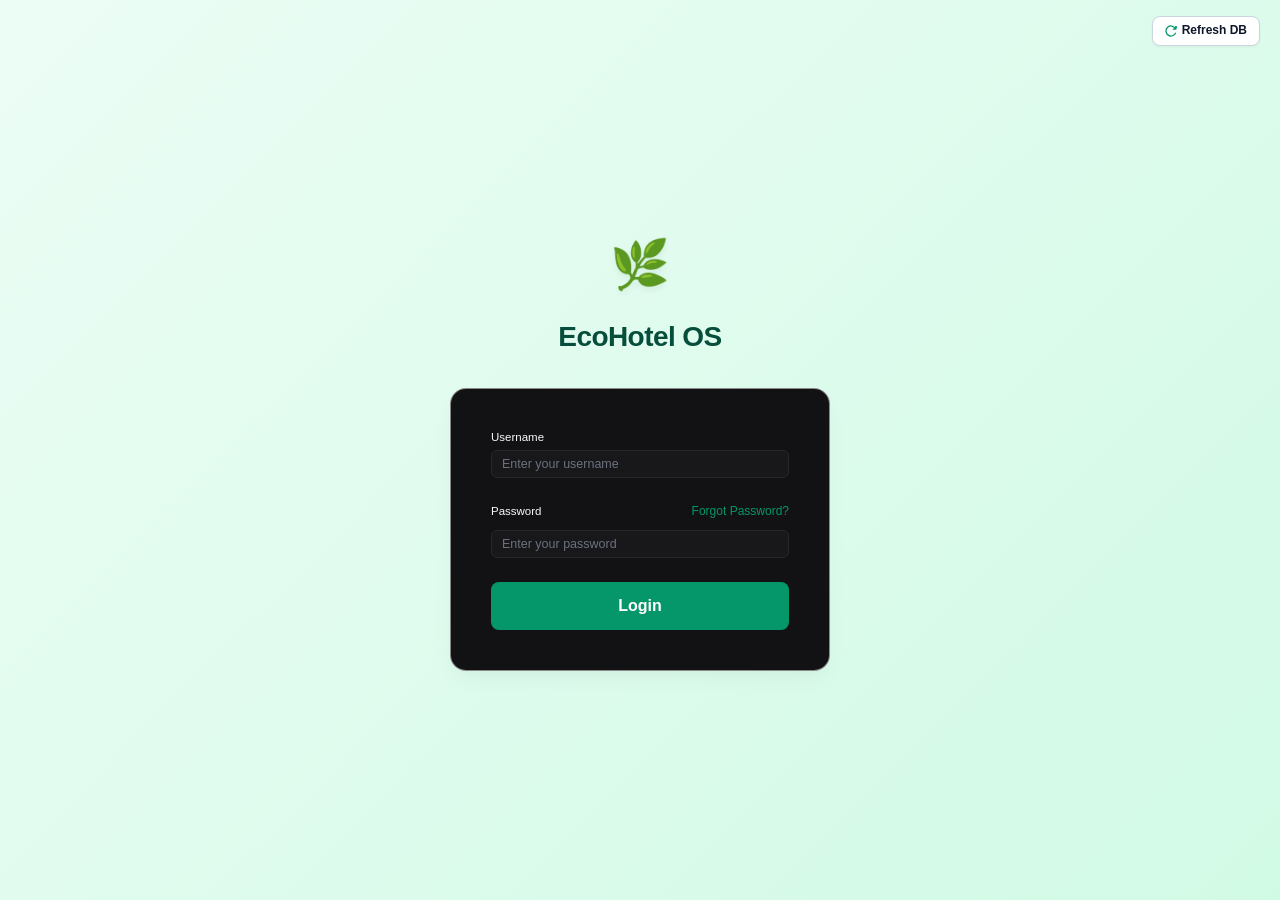
<file: index.html>
<!DOCTYPE html>
<html lang="en">
<head>
  <meta charset="UTF-8" />
  <meta name="viewport" content="width=device-width, initial-scale=1.0" />
  <title>EcoHotel OS • Visit Malaysia 2026 Sustainable Hospitality Platform</title>
  <meta name="description" content="A comprehensive three-tier sustainable hotel operating system integrating executive sustainability analytics, predictive kitchen batching, in-room guest eco-PWA, and facilities anomaly detection." />

  <!-- Google Fonts: Inter & JetBrains Mono for Nordic Typography -->
  <link rel="preconnect" href="https://fonts.googleapis.com" />
  <link rel="preconnect" href="https://fonts.gstatic.com" crossorigin />
  <link href="https://fonts.googleapis.com/css2?family=Inter:wght@300;400;500;600;700;800;900&family=JetBrains+Mono:wght@400;500;600;700;800&display=swap" rel="stylesheet" />

  <!-- App Stylesheet -->
  <link rel="stylesheet" href="./css/style.css?v=3.4" />
  <script>
    if (!localStorage.getItem('eco_session')) {
      window.location.href = 'login.html';
    }
    (function() {
      try {
        var t = localStorage.getItem('ecohotel_theme');
        if (!t) {
          var db = JSON.parse(localStorage.getItem('ECOHOTEL_OS_DATABASE_VM2026_PROD') || '{}');
          t = (db.system && db.system.theme) ? db.system.theme : 'light';
        }
        if (t === 'dark') {
          document.documentElement.classList.add('theme-dark');
          document.documentElement.classList.remove('theme-light');
        } else {
          document.documentElement.classList.remove('theme-dark');
          document.documentElement.classList.add('theme-light');
        }
      } catch (e) {}
    })();
  </script>

  <link rel="icon" href="data:image/svg+xml,<svg xmlns='http://www.w3.org/2000/svg' viewBox='0 0 100 100'><text y='.9em' font-size='90'>🌿</text></svg>">
</head>
<body>
  <!-- App Mounting Container -->
  <div id="app"></div>

  <!-- Master JavaScript Application (ES Modules) -->
  <script type="module" src="./js/app.js?v=3.3"></script>
</body>
</html>
</file>
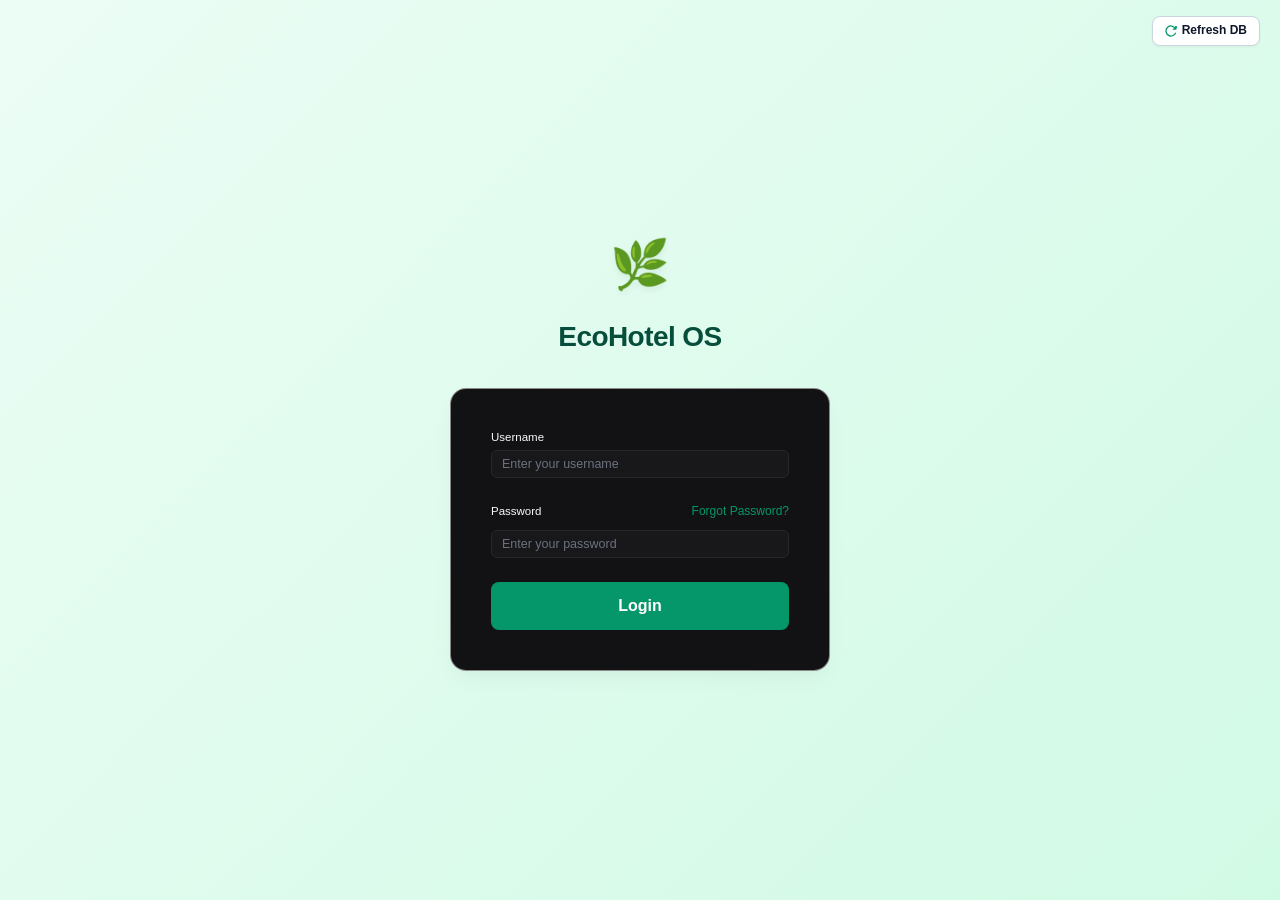
<file: login.html>
<!DOCTYPE html>
<html lang="en">
<head>
  <meta charset="UTF-8">
  <title>Login - EcoHotel OS</title>
  <meta name="viewport" content="width=device-width, initial-scale=1.0">
  <link rel="stylesheet" href="css/style.css">
  <style>
    body {
      display: flex;
      justify-content: center;
      align-items: center;
      height: 100vh;
      margin: 0;
      background: linear-gradient(135deg, #ecfdf5 0%, #d1fae5 100%);
      font-family: 'Inter', sans-serif;
    }
    .login-container {
      width: 100%;
      max-width: 420px;
      padding: 20px;
    }
    .login-header {
      text-align: center;
      margin-bottom: 30px;
    }
    .login-header .logo-icon {
      font-size: 48px;
      margin-bottom: 15px;
      display: inline-block;
      text-shadow: 0 4px 6px rgba(0,0,0,0.05);
    }
    .login-header h1 {
      font-size: 28px;
      font-weight: 700;
      color: #064e3b;
      margin-bottom: 8px;
      letter-spacing: -0.02em;
    }
    .login-header p {
      color: #047857;
      font-size: 15px;
      font-weight: 500;
    }
    .login-card {
      background: var(--bg-card, #ffffff);
      padding: 40px;
      border-radius: 16px;
      box-shadow: 0 10px 25px -5px rgba(0, 0, 0, 0.05), 0 8px 10px -6px rgba(0, 0, 0, 0.01);
      border: 1px solid rgba(255,255,255,0.5);
    }
    .form-group {
      margin-bottom: 24px;
    }
    .btn-login {
      height: 48px;
      font-size: 16px;
      font-weight: 600;
      border-radius: 8px;
      background: #059669;
      color: white;
      border: none;
      width: 100%;
      cursor: pointer;
      transition: background 0.2s;
    }
    .btn-login:hover {
      background: #047857;
    }
  </style>

  <link rel="icon" href="data:image/svg+xml,<svg xmlns='http://www.w3.org/2000/svg' viewBox='0 0 100 100'><text y='.9em' font-size='90'>🌿</text></svg>">
</head>
<body>
  <div style="position: absolute; top: 16px; right: 20px; z-index: 100;">
    <button id="btn-login-refresh-db" class="btn btn-xs" style="display: inline-flex; align-items: center; gap: 5px; padding: 6px 12px; font-size: 12px; font-weight: 600; background: white; border: 1px solid #cbd5e1; border-radius: 8px; color: #0f172a; cursor: pointer; box-shadow: 0 1px 3px rgba(0,0,0,0.05);" title="Refresh and sync database from backend">
      <svg id="icon-login-refresh" width="12" height="12" viewBox="0 0 24 24" fill="none" stroke="#059669" stroke-width="2.5"><path d="M21.5 2v6h-6M21.34 15.57a10 10 0 1 1-.57-8.38l5.67-5.67"/></svg>
      <span id="text-login-refresh">Refresh DB</span>
    </button>
  </div>
  <div class="login-container">
    <div class="login-header">
      <div class="logo-icon">🌿</div>
      <h1>EcoHotel OS</h1>
    </div>
    <div class="login-card">
      <form id="login-form">
        <div class="form-group">
          <label class="form-label">Username</label>
          <input type="text" id="username" class="form-input" required placeholder="Enter your username">
        </div>
        <div class="form-group">
          <div style="display: flex; justify-content: space-between; align-items: center; margin-bottom: 6px;">
            <label class="form-label" style="margin-bottom: 0;">Password</label>
            <a href="#" id="link-forgot-password" style="font-size: 12px; color: #059669; text-decoration: none; font-weight: 500;">Forgot Password?</a>
          </div>
          <input type="password" id="password" class="form-input" required placeholder="Enter your password">
        </div>
        <div id="error-msg" class="text-danger" style="margin-bottom: 15px; display: none; color: #dc2626; font-size: 13px; font-weight: 500;">Invalid username or password</div>
        <button type="submit" class="btn-login">Login</button>
      </form>
    </div>
  </div>

  <!-- Password Reset Protocol Modal (UC4 Step 6) -->
  <div id="reset-modal" style="display: none; position: fixed; inset: 0; background: rgba(0,0,0,0.5); z-index: 999; align-items: center; justify-content: center; padding: 20px;">
    <div style="background: white; border-radius: 16px; padding: 30px; width: 100%; max-width: 400px; box-shadow: 0 20px 25px -5px rgba(0,0,0,0.1);">
      <div style="display: flex; justify-content: space-between; align-items: center; margin-bottom: 16px;">
        <h3 style="margin: 0; font-size: 18px; color: #0f172a; font-weight: 700;">Reset Password</h3>
        <button id="btn-close-reset" style="background: none; border: none; font-size: 20px; cursor: pointer; color: #64748b;">&times;</button>
      </div>
      <p style="font-size: 13px; color: #64748b; margin-top: 0; margin-bottom: 18px;">
        Enter your employee username or corporate email to initiate the secure recovery protocol.
      </p>
      <form id="reset-form">
        <div class="form-group" style="margin-bottom: 16px;">
          <label class="form-label" style="font-size: 13px; font-weight: 600; color: #334155;">Corporate Email or Username</label>
          <input type="text" id="reset-identity" class="form-input" required placeholder="e.g. chef@ecohotel.com or chef" style="width: 100%; padding: 10px; border: 1px solid #cbd5e1; border-radius: 8px;">
        </div>
        <div class="form-group" style="margin-bottom: 16px;">
          <label class="form-label" style="font-size: 13px; font-weight: 600; color: #334155;">New Password</label>
          <input type="password" id="reset-new-pass" class="form-input" required placeholder="Enter new password (min 6 chars)" minlength="6" style="width: 100%; padding: 10px; border: 1px solid #cbd5e1; border-radius: 8px;">
        </div>
        <div id="reset-status" style="display: none; font-size: 12.5px; margin-bottom: 14px;"></div>
        <div style="display: flex; gap: 8px; justify-content: flex-end;">
          <button type="button" id="btn-cancel-reset" style="padding: 9px 16px; border: 1px solid #cbd5e1; background: white; border-radius: 8px; cursor: pointer; font-size: 13px;">Cancel</button>
          <button type="submit" style="padding: 9px 16px; background: #059669; color: white; border: none; border-radius: 8px; cursor: pointer; font-weight: 600; font-size: 13px;">Update Password</button>
        </div>
      </form>
    </div>
  </div>

  <script type="module">
    import { db } from './js/db/storage.js';

    const loginForm = document.getElementById('login-form');
    const usernameInput = document.getElementById('username');
    const passwordInput = document.getElementById('password');
    const errorMsg = document.getElementById('error-msg');

    // Standard Credentials Login (UC4 Step 1-4, Alternative Flow A1)
    loginForm.addEventListener('submit', (e) => {
      e.preventDefault();
      const userVal = usernameInput.value.trim();
      const passVal = passwordInput.value.trim();
      
      let users = db.get('users') || [];
      
      if (users.length === 0) {
        users = [
          { id: "USR-100", username: "admin", password: "password123", name: "Sarah Chen", role: "Operations Director", department: "Executive Board", avatar: "SC" },
          { id: "USR-101", username: "exec", password: "password123", name: "Kar Hang", role: "Sustainability Executive", department: "Executive Board", avatar: "KH" },
          { id: "USR-102", username: "tech", password: "password123", name: "Zhen Bang", role: "Tech Lead", department: "IT", avatar: "ZB" },
          { id: "USR-103", username: "fac", password: "password123", name: "Wan Ching", role: "Facilities Manager", department: "Engineering", avatar: "WC" },
          { id: "USR-104", username: "chef", password: "password123", name: "Sze Ping", role: "Head Chef", department: "F&B", avatar: "SP" },
          { id: "USR-105", username: "guest", password: "password123", name: "Simon Wong", role: "Guest", department: "Guest", avatar: "SW" }
        ];
      }
      
      const foundUser = users.find(u => u.username.toLowerCase() === userVal.toLowerCase() && u.password === passVal);

      if (foundUser) {
        errorMsg.style.display = 'none';
        localStorage.setItem('eco_session', foundUser.id);
        window.location.href = 'index.html';
      } else {
        // UC4 Alternative Flow A1 Step 4:
        // System displays "Invalid username or password" error, clears the password field, and remains on login screen
        errorMsg.textContent = 'Invalid username or password';
        errorMsg.style.display = 'block';
        passwordInput.value = '';
        passwordInput.focus();
      }
    });


    // Password Reset Protocol (UC4 Step 6 / FR_10)
    const resetModal = document.getElementById('reset-modal');
    const resetForm = document.getElementById('reset-form');
    const resetStatus = document.getElementById('reset-status');
    const linkForgot = document.getElementById('link-forgot-password');
    const btnCloseReset = document.getElementById('btn-close-reset');
    const btnCancelReset = document.getElementById('btn-cancel-reset');

    linkForgot.onclick = (e) => {
      e.preventDefault();
      resetModal.style.display = 'flex';
      resetStatus.style.display = 'none';
      document.getElementById('reset-identity').value = usernameInput.value || '';
    };

    const closeReset = () => { resetModal.style.display = 'none'; };
    btnCloseReset.onclick = closeReset;
    btnCancelReset.onclick = closeReset;

    resetForm.onsubmit = (e) => {
      e.preventDefault();
      const identity = document.getElementById('reset-identity').value.trim();
      const newPass = document.getElementById('reset-new-pass').value.trim();
      
      let users = db.get('users') || [];
      const userIdx = users.findIndex(u => u.username.toLowerCase() === identity.toLowerCase() || u.name.toLowerCase() === identity.toLowerCase());

      if (userIdx !== -1) {
        users[userIdx].password = newPass;
        db.saveDatabase();
        resetStatus.style.display = 'block';
        resetStatus.style.color = '#059669';
        resetStatus.textContent = '✓ Password updated successfully! You can now log in.';
        setTimeout(() => {
          closeReset();
          usernameInput.value = users[userIdx].username;
          passwordInput.value = '';
          passwordInput.focus();
        }, 1200);
      } else {
        resetStatus.style.display = 'block';
        resetStatus.style.color = '#dc2626';
        resetStatus.textContent = 'Account not found. Please verify your employee username.';
      }
    };

    const refreshBtn = document.getElementById('btn-login-refresh-db');
    if (refreshBtn) {
      refreshBtn.onclick = async () => {
        const icon = document.getElementById('icon-login-refresh');
        const text = document.getElementById('text-login-refresh');
        if (icon) icon.classList.add('spin-animation');
        if (text) text.textContent = 'Syncing...';
        refreshBtn.disabled = true;

        try {
          const res = await db.refreshDatabase();
          if (res && res.success) {
            alert('✓ Database refreshed & synchronized with backend!');
          } else {
            alert('Synced local cache (' + (res?.error || 'offline') + ')');
          }
        } catch (e) {
          alert('Sync error: ' + e.message);
        } finally {
          if (icon) icon.classList.remove('spin-animation');
          if (text) text.textContent = 'Refresh DB';
          refreshBtn.disabled = false;
        }
      };
    }
  </script>
</body>
</html>
</file>
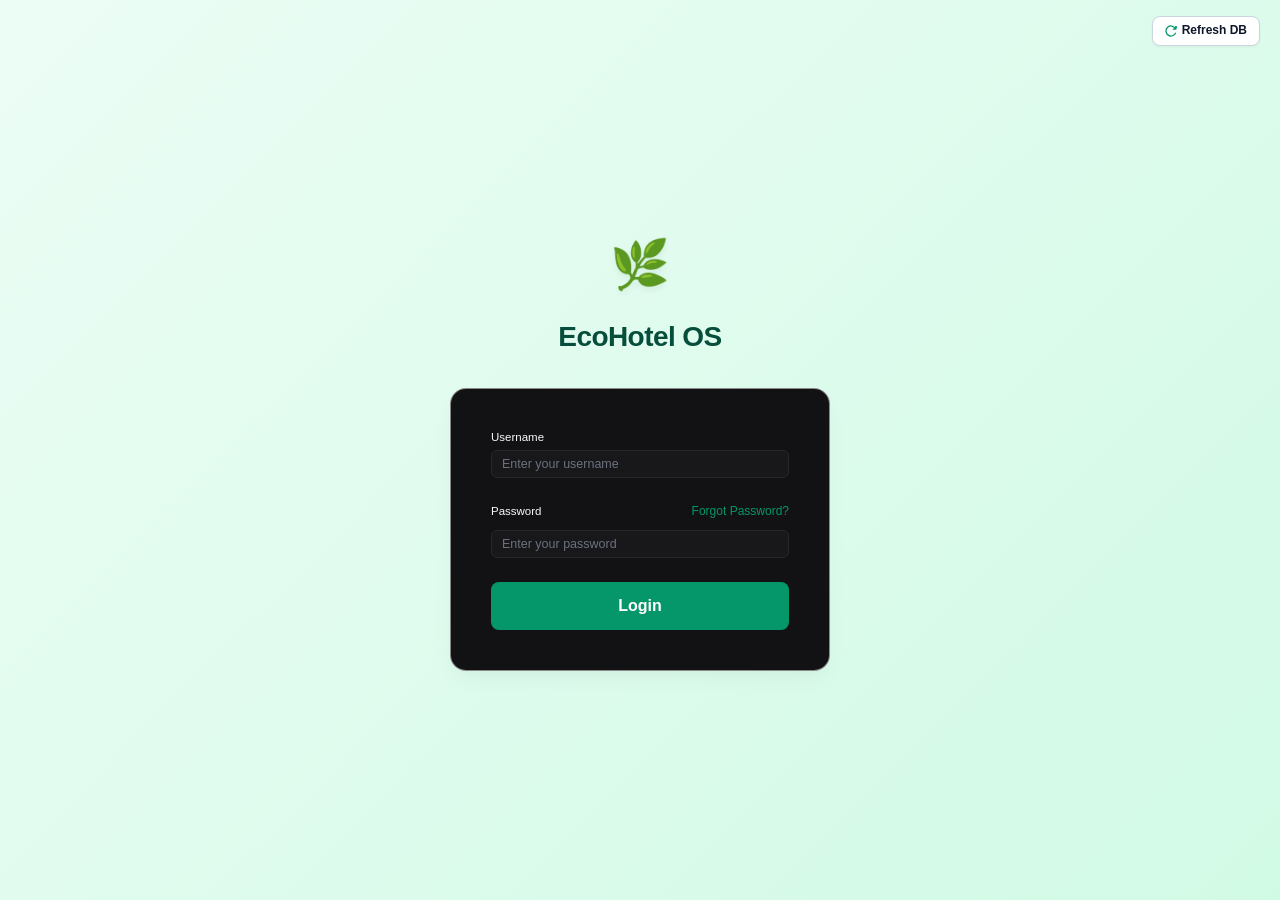
<file: m1-audit.html>
<!DOCTYPE html>
<html lang="en">

<head>
  <meta charset="UTF-8" />
  <meta name="viewport" content="width=device-width, initial-scale=1.0" />
  <title>Module 1: Executive Sustainability Analytics • EcoHotel OS</title>
  <link rel="preconnect" href="https://fonts.googleapis.com" />
  <link rel="preconnect" href="https://fonts.gstatic.com" crossorigin />
  <link
    href="https://fonts.googleapis.com/css2?family=Inter:wght@300;400;500;600;700;800;900&family=JetBrains+Mono:wght@400;500;600;700;800&display=swap"
    rel="stylesheet" />
  <link rel="stylesheet" href="./css/style.css" />
  <script>
    if (!localStorage.getItem('eco_session')) {
      window.location.href = 'login.html';
    }
    (function() {
      try {
        var t = localStorage.getItem('ecohotel_theme');
        if (!t) {
          var db = JSON.parse(localStorage.getItem('ECOHOTEL_OS_DATABASE_VM2026_PROD') || '{}');
          t = (db.system && db.system.theme) ? db.system.theme : 'light';
        }
        if (t === 'dark') {
          document.documentElement.classList.add('theme-dark');
          document.documentElement.classList.remove('theme-light');
        } else {
          document.documentElement.classList.remove('theme-dark');
          document.documentElement.classList.add('theme-light');
        }
      } catch (e) {}
    })();
  </script>

  <link rel="icon" href="data:image/svg+xml,<svg xmlns='http://www.w3.org/2000/svg' viewBox='0 0 100 100'><text y='.9em' font-size='90'>🌿</text></svg>">
</head>

<body>
  <div id="app">
    <header class="app-header">
      <div class="header-left">
        <a href="./index.html" class="brand-logo" style="text-decoration: none;">
          <span class="logo-mark">🌿</span>
          <div class="brand-text">
            <span class="brand-name">EcoHotel OS</span>
            <span class="brand-sub">Hospitality Management</span>
          </div>
        </a>
        <div class="hotel-pill"><span class="hotel-dot"></span><span>Grand Bay Eco-Resort & Spa</span></div>
      </div>
      <div class="header-right" style="display: flex; gap: 8px; align-items: center;">
        <button id="btn-standalone-refresh-db" class="btn btn-xs btn-primary" style="display: inline-flex; align-items: center; gap: 4px; padding: 4px 10px; font-size: 11.5px; font-weight: 600;" title="Refresh and sync database from backend for all">
          <svg id="icon-standalone-refresh" width="12" height="12" viewBox="0 0 24 24" fill="none" stroke="currentColor" stroke-width="2.5"><path d="M21.5 2v6h-6M21.34 15.57a10 10 0 1 1-.57-8.38l5.67-5.67"/></svg>
          <span id="text-standalone-refresh">Refresh DB</span>
        </button>
        <button id="btn-standalone-reset-db" class="btn btn-xs btn-outline" style="display: inline-flex; align-items: center; gap: 4px; padding: 4px 10px; font-size: 11.5px;" title="Reset database to initial seed data">
          <svg width="12" height="12" viewBox="0 0 24 24" fill="none" stroke="currentColor" stroke-width="2"><path d="M3 12a9 9 0 1 0 9-9 9.75 9.75 0 0 0-6.74 2.74L3 8"/><path d="M3 3v5h5"/></svg>
          Reset DB
        </button>
        <a href="./index.html" class="btn btn-xs btn-outline" style="text-decoration: none; padding: 4px 8px; font-size: 11.5px;">Master Portal</a>
        <button onclick="localStorage.removeItem('eco_session'); window.location.href='login.html'" class="btn btn-xs btn-outline" style="padding: 4px 8px; font-size: 11.5px;">Logout</button>
      </div>
    </header>

    <nav class="main-navbar">
      <div class="nav-tabs-container">
        <a href="./m1-dashboard.html" class="nav-tab active" style="text-decoration: none;"><span
            class="tab-icon">📊</span><span class="tab-text">Executive Analytics</span></a>
        <a href="./m2-inventory.html" class="nav-tab" style="text-decoration: none;"><span
            class="tab-icon">📦</span><span class="tab-text">Inventory & Spoilage</span></a>
        <a href="./m3-batch-optimization.html" class="nav-tab" style="text-decoration: none;"><span
            class="tab-icon">🍳</span><span class="tab-text">Batch Optimization</span></a>
        <a href="./m4-guest-pwa.html" class="nav-tab" style="text-decoration: none;"><span
            class="tab-icon">🌿</span><span class="tab-text">Guest PWA & Rooms</span></a>
        <a href="./m5-facilities.html" class="nav-tab" style="text-decoration: none;"><span
            class="tab-icon">⚡</span><span class="tab-text">Facilities & Repairs</span></a>
        <a href="./m3-guide.html" class="nav-tab" style="text-decoration: none;"><span class="tab-icon">📖</span><span
            class="tab-text">M3 User Guide</span></a>
      </div>
    </nav>

    <main class="main-content" id="m1-mount"></main>
    <div id="toast-container" class="toast-container"></div>
  </div>

  <script type="module">
    import { db } from './js/db/storage.js';
    import { Module1Audit } from './js/modules/m1Audit.js';

    window.showGlobalToast = (message, type = 'info') => {
      const container = document.getElementById('toast-container');
      if (!container) return;
      const toast = document.createElement('div');
      toast.className = `toast toast-${type} fade-in`;
      toast.innerHTML = `<div class="toast-content">${message}</div><button class="toast-close">&times;</button>`;
      container.appendChild(toast);
      toast.querySelector('.toast-close').onclick = () => toast.remove();
      setTimeout(() => { toast.remove(); }, 3500);
    };

    document.addEventListener('DOMContentLoaded', () => {
      const mount = document.getElementById('m1-mount');
      if (!mount) return;

      const system = db.getSystem();
      const user = system?.activeUser;

      const allowedNamedRoles = [
        'Executive',
        'Hotel Manager',
        'Sustainability Executive',
        'Operations Director',
        'Tech Lead',
        'Facilities Manager',
        'Head Chef'
      ];

      const isAuthorized =
        Boolean(user?.id) &&
        (
          system?.activeRole === 'executive' ||
          allowedNamedRoles.includes(user.role) ||
          user.role !== 'Guest'
        );

      if (!isAuthorized) {
        mount.innerHTML = `
          <div class="card">
            <h2>Access denied</h2>
            <p>An authorized management role is required.</p>
          </div>
        `;
        return;
      }

      const refreshBtn = document.getElementById('btn-standalone-refresh-db');
      if (refreshBtn) {
        refreshBtn.onclick = async () => {
          const icon = document.getElementById('icon-standalone-refresh');
          const text = document.getElementById('text-standalone-refresh');
          if (icon) icon.classList.add('spin-animation');
          if (text) text.textContent = 'Syncing...';
          refreshBtn.disabled = true;

          try {
            const res = await db.refreshDatabase();
            if (res && res.success) {
              window.showGlobalToast?.('Database refreshed & synchronized for all!', 'success');
              setTimeout(() => window.location.reload(), 400);
            } else {
              window.showGlobalToast?.(`Local sync completed (${res?.error || 'offline'})`, 'warning');
            }
          } catch (e) {
            window.showGlobalToast?.('Sync error: ' + e.message, 'error');
          } finally {
            if (icon) icon.classList.remove('spin-animation');
            if (text) text.textContent = 'Refresh DB';
            refreshBtn.disabled = false;
          }
        };
      }

      const resetBtn = document.getElementById('btn-standalone-reset-db');
      if (resetBtn) {
        resetBtn.onclick = () => {
          if (confirm('Reset database to factory defaults? All modified baselines, logs, and tickets will be restored.')) {
            db.resetDatabase();
            window.location.reload();
          }
        };
      }

      new Module1Audit(mount);
    });
  </script>
</body>
</html>
</file>
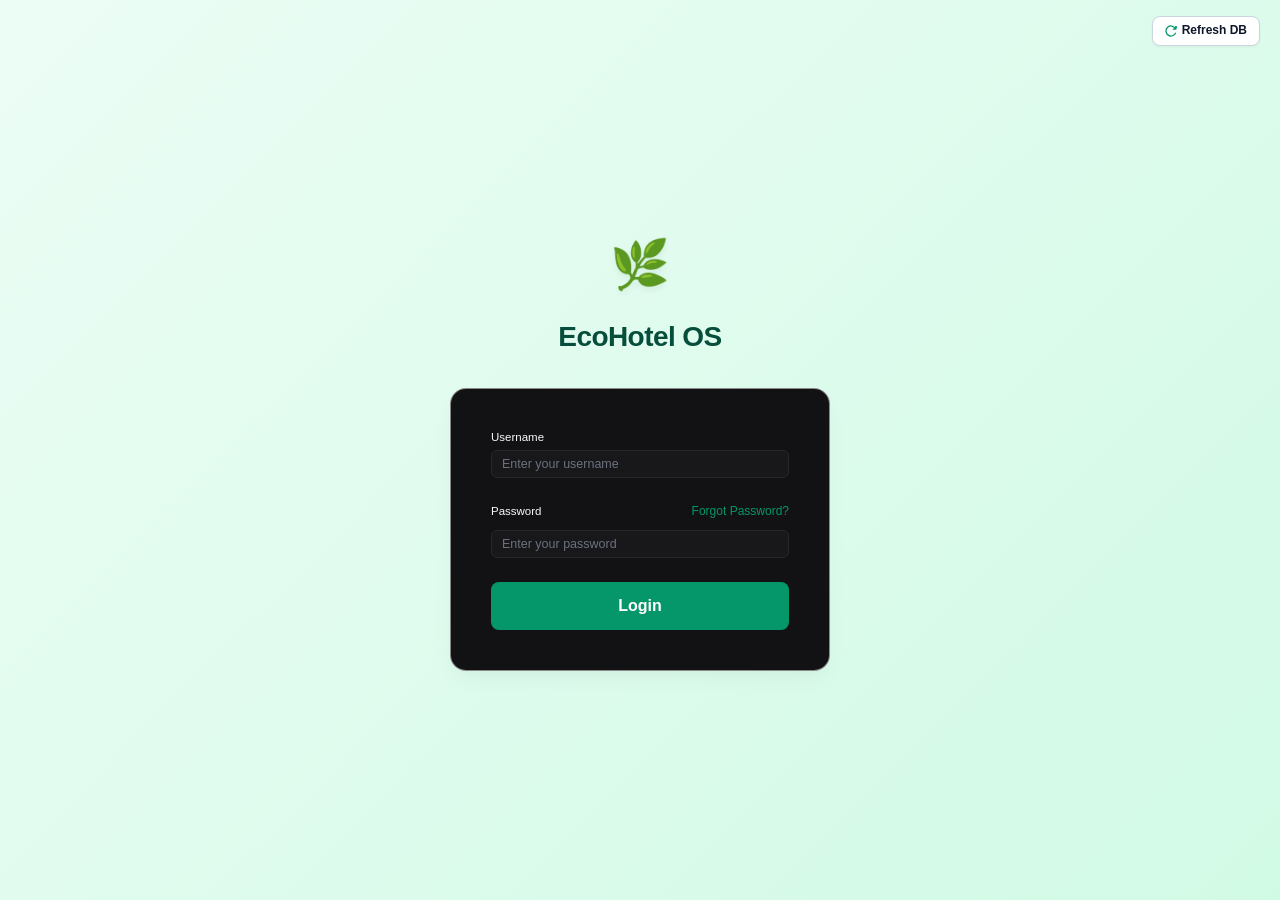
<file: m1-baselines.html>
<!DOCTYPE html>
<html lang="en">

<head>
  <meta charset="UTF-8" />
  <meta name="viewport" content="width=device-width, initial-scale=1.0" />
  <title>Module 1: Executive Sustainability Analytics • EcoHotel OS</title>
  <link rel="preconnect" href="https://fonts.googleapis.com" />
  <link rel="preconnect" href="https://fonts.gstatic.com" crossorigin />
  <link
    href="https://fonts.googleapis.com/css2?family=Inter:wght@300;400;500;600;700;800;900&family=JetBrains+Mono:wght@400;500;600;700;800&display=swap"
    rel="stylesheet" />
  <link rel="stylesheet" href="./css/style.css" />
  <script>
    if (!localStorage.getItem('eco_session')) {
      window.location.href = 'login.html';
    }
    (function() {
      try {
        var t = localStorage.getItem('ecohotel_theme');
        if (!t) {
          var db = JSON.parse(localStorage.getItem('ECOHOTEL_OS_DATABASE_VM2026_PROD') || '{}');
          t = (db.system && db.system.theme) ? db.system.theme : 'light';
        }
        if (t === 'dark') {
          document.documentElement.classList.add('theme-dark');
          document.documentElement.classList.remove('theme-light');
        } else {
          document.documentElement.classList.remove('theme-dark');
          document.documentElement.classList.add('theme-light');
        }
      } catch (e) {}
    })();
  </script>

  <link rel="icon" href="data:image/svg+xml,<svg xmlns='http://www.w3.org/2000/svg' viewBox='0 0 100 100'><text y='.9em' font-size='90'>🌿</text></svg>">
</head>

<body>
  <div id="app">
    <header class="app-header">
      <div class="header-left">
        <a href="./index.html" class="brand-logo" style="text-decoration: none;">
          <span class="logo-mark">🌿</span>
          <div class="brand-text">
            <span class="brand-name">EcoHotel OS</span>
            <span class="brand-sub">Hospitality Management</span>
          </div>
        </a>
        <div class="hotel-pill"><span class="hotel-dot"></span><span>Grand Bay Eco-Resort & Spa</span></div>
      </div>
      <div class="header-right" style="display: flex; gap: 8px; align-items: center;">
        <button id="btn-standalone-refresh-db" class="btn btn-xs btn-primary" style="display: inline-flex; align-items: center; gap: 4px; padding: 4px 10px; font-size: 11.5px; font-weight: 600;" title="Refresh and sync database from backend for all">
          <svg id="icon-standalone-refresh" width="12" height="12" viewBox="0 0 24 24" fill="none" stroke="currentColor" stroke-width="2.5"><path d="M21.5 2v6h-6M21.34 15.57a10 10 0 1 1-.57-8.38l5.67-5.67"/></svg>
          <span id="text-standalone-refresh">Refresh DB</span>
        </button>
        <button id="btn-standalone-reset-db" class="btn btn-xs btn-outline" style="display: inline-flex; align-items: center; gap: 4px; padding: 4px 10px; font-size: 11.5px;" title="Reset database to initial seed data">
          <svg width="12" height="12" viewBox="0 0 24 24" fill="none" stroke="currentColor" stroke-width="2"><path d="M3 12a9 9 0 1 0 9-9 9.75 9.75 0 0 0-6.74 2.74L3 8"/><path d="M3 3v5h5"/></svg>
          Reset DB
        </button>
        <a href="./index.html" class="btn btn-xs btn-outline" style="text-decoration: none; padding: 4px 8px; font-size: 11.5px;">Master Portal</a>
        <button onclick="localStorage.removeItem('eco_session'); window.location.href='login.html'" class="btn btn-xs btn-outline" style="padding: 4px 8px; font-size: 11.5px;">Logout</button>
      </div>
    </header>

    <nav class="main-navbar">
      <div class="nav-tabs-container">
        <a href="./m1-dashboard.html" class="nav-tab active" style="text-decoration: none;"><span
            class="tab-icon">📊</span><span class="tab-text">Executive Analytics</span></a>
        <a href="./m2-inventory.html" class="nav-tab" style="text-decoration: none;"><span
            class="tab-icon">📦</span><span class="tab-text">Inventory & Spoilage</span></a>
        <a href="./m3-batch-optimization.html" class="nav-tab" style="text-decoration: none;"><span
            class="tab-icon">🍳</span><span class="tab-text">Batch Optimization</span></a>
        <a href="./m4-guest-pwa.html" class="nav-tab" style="text-decoration: none;"><span
            class="tab-icon">🌿</span><span class="tab-text">Guest PWA & Rooms</span></a>
        <a href="./m5-facilities.html" class="nav-tab" style="text-decoration: none;"><span
            class="tab-icon">⚡</span><span class="tab-text">Facilities & Repairs</span></a>
        <a href="./m3-guide.html" class="nav-tab" style="text-decoration: none;"><span class="tab-icon">📖</span><span
            class="tab-text">M3 User Guide</span></a>
      </div>
    </nav>

    <main class="main-content" id="m1-mount"></main>
    <div id="toast-container" class="toast-container"></div>
  </div>

  <script type="module">
    import { db } from './js/db/storage.js';
    import { Module1Baselines } from './js/modules/m1Baselines.js';

    window.showGlobalToast = (message, type = 'info') => {
      const container = document.getElementById('toast-container');
      if (!container) return;
      const toast = document.createElement('div');
      toast.className = `toast toast-${type} fade-in`;
      toast.innerHTML = `<div class="toast-content">${message}</div><button class="toast-close">&times;</button>`;
      container.appendChild(toast);
      toast.querySelector('.toast-close').onclick = () => toast.remove();
      setTimeout(() => { toast.remove(); }, 3500);
    };

    document.addEventListener('DOMContentLoaded', () => {
      const mount = document.getElementById('m1-mount');
      if (!mount) return;

      const system = db.getSystem();
      const user = system?.activeUser;

      const allowedNamedRoles = [
        'Executive',
        'Hotel Manager',
        'Sustainability Executive',
        'Operations Director',
        'Tech Lead',
        'Facilities Manager',
        'Head Chef'
      ];

      const isAuthorized =
        Boolean(user?.id) &&
        (
          system?.activeRole === 'executive' ||
          allowedNamedRoles.includes(user.role) ||
          user.role !== 'Guest'
        );

      if (!isAuthorized) {
        mount.innerHTML = `
          <div class="card">
            <h2>Access denied</h2>
            <p>An authorized management role is required.</p>
          </div>
        `;
        return;
      }

      const refreshBtn = document.getElementById('btn-standalone-refresh-db');
      if (refreshBtn) {
        refreshBtn.onclick = async () => {
          const icon = document.getElementById('icon-standalone-refresh');
          const text = document.getElementById('text-standalone-refresh');
          if (icon) icon.classList.add('spin-animation');
          if (text) text.textContent = 'Syncing...';
          refreshBtn.disabled = true;

          try {
            const res = await db.refreshDatabase();
            if (res && res.success) {
              window.showGlobalToast?.('Database refreshed & synchronized for all!', 'success');
              setTimeout(() => window.location.reload(), 400);
            } else {
              window.showGlobalToast?.(`Local sync completed (${res?.error || 'offline'})`, 'warning');
            }
          } catch (e) {
            window.showGlobalToast?.('Sync error: ' + e.message, 'error');
          } finally {
            if (icon) icon.classList.remove('spin-animation');
            if (text) text.textContent = 'Refresh DB';
            refreshBtn.disabled = false;
          }
        };
      }

      const resetBtn = document.getElementById('btn-standalone-reset-db');
      if (resetBtn) {
        resetBtn.onclick = () => {
          if (confirm('Reset database to factory defaults? All modified baselines, logs, and tickets will be restored.')) {
            db.resetDatabase();
            window.location.reload();
          }
        };
      }

      new Module1Baselines(mount);
    });
  </script>
</body>
</html>
</file>
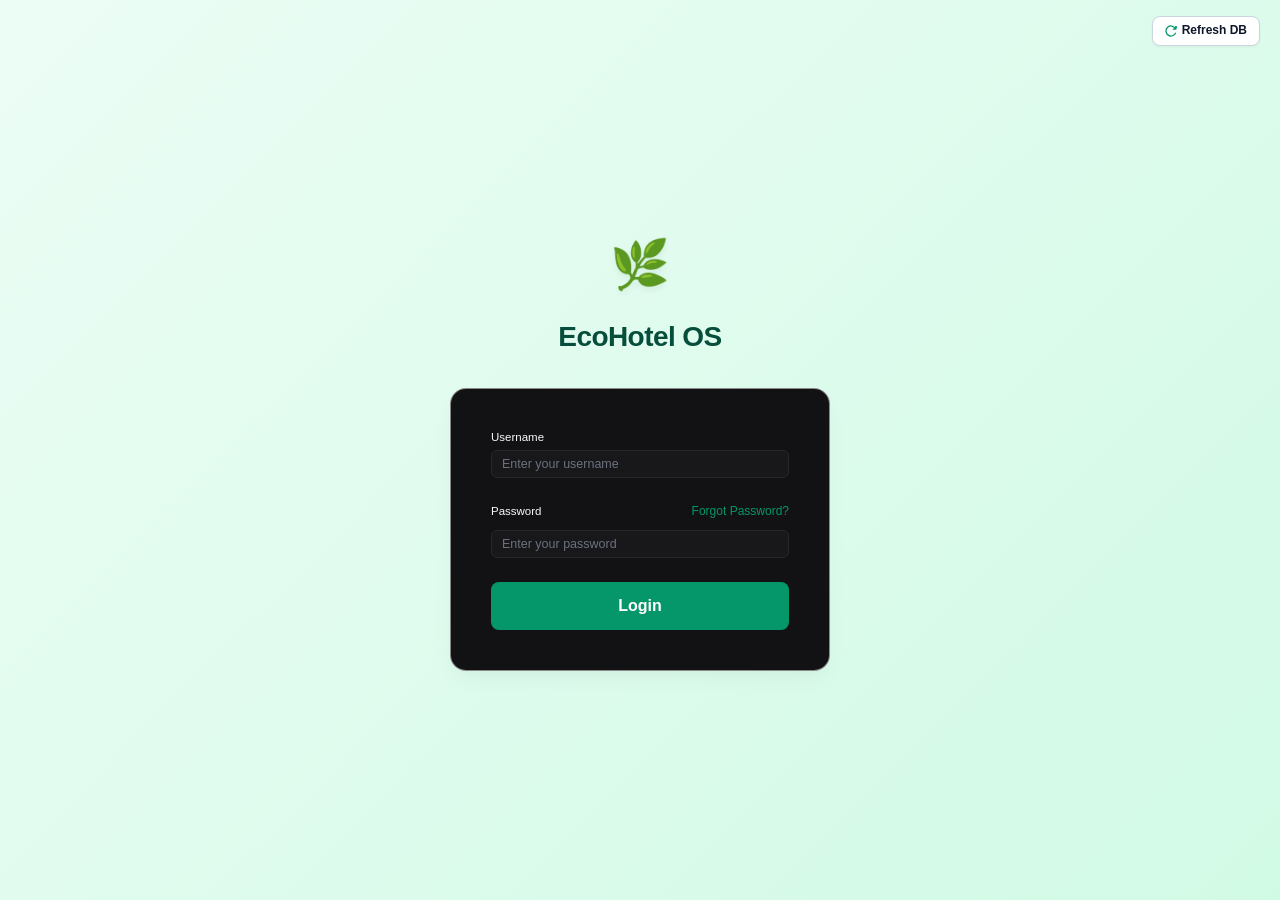
<file: m1-dashboard.html>
<!DOCTYPE html>
<html lang="en">

<head>
  <meta charset="UTF-8" />
  <meta name="viewport" content="width=device-width, initial-scale=1.0" />
  <title>Module 1: Executive Sustainability Analytics • EcoHotel OS</title>
  <link rel="preconnect" href="https://fonts.googleapis.com" />
  <link rel="preconnect" href="https://fonts.gstatic.com" crossorigin />
  <link
    href="https://fonts.googleapis.com/css2?family=Inter:wght@300;400;500;600;700;800;900&family=JetBrains+Mono:wght@400;500;600;700;800&display=swap"
    rel="stylesheet" />
  <link rel="stylesheet" href="./css/style.css" />
  <script>
    if (!localStorage.getItem('eco_session')) {
      window.location.href = 'login.html';
    }
    (function() {
      try {
        var t = localStorage.getItem('ecohotel_theme');
        if (!t) {
          var db = JSON.parse(localStorage.getItem('ECOHOTEL_OS_DATABASE_VM2026_PROD') || '{}');
          t = (db.system && db.system.theme) ? db.system.theme : 'light';
        }
        if (t === 'dark') {
          document.documentElement.classList.add('theme-dark');
          document.documentElement.classList.remove('theme-light');
        } else {
          document.documentElement.classList.remove('theme-dark');
          document.documentElement.classList.add('theme-light');
        }
      } catch (e) {}
    })();
  </script>

  <link rel="icon" href="data:image/svg+xml,<svg xmlns='http://www.w3.org/2000/svg' viewBox='0 0 100 100'><text y='.9em' font-size='90'>🌿</text></svg>">
</head>

<body>
  <div id="app">
    <header class="app-header">
      <div class="header-left">
        <a href="./index.html" class="brand-logo" style="text-decoration: none;">
          <span class="logo-mark">🌿</span>
          <div class="brand-text">
            <span class="brand-name">EcoHotel OS</span>
            <span class="brand-sub">Hospitality Management</span>
          </div>
        </a>
        <div class="hotel-pill"><span class="hotel-dot"></span><span>Grand Bay Eco-Resort & Spa</span></div>
      </div>
      <div class="header-right" style="display: flex; gap: 8px; align-items: center;">
        <button id="btn-standalone-refresh-db" class="btn btn-xs btn-primary" style="display: inline-flex; align-items: center; gap: 4px; padding: 4px 10px; font-size: 11.5px; font-weight: 600;" title="Refresh and sync database from backend for all">
          <svg id="icon-standalone-refresh" width="12" height="12" viewBox="0 0 24 24" fill="none" stroke="currentColor" stroke-width="2.5"><path d="M21.5 2v6h-6M21.34 15.57a10 10 0 1 1-.57-8.38l5.67-5.67"/></svg>
          <span id="text-standalone-refresh">Refresh DB</span>
        </button>
        <button id="btn-standalone-reset-db" class="btn btn-xs btn-outline" style="display: inline-flex; align-items: center; gap: 4px; padding: 4px 10px; font-size: 11.5px;" title="Reset database to initial seed data">
          <svg width="12" height="12" viewBox="0 0 24 24" fill="none" stroke="currentColor" stroke-width="2"><path d="M3 12a9 9 0 1 0 9-9 9.75 9.75 0 0 0-6.74 2.74L3 8"/><path d="M3 3v5h5"/></svg>
          Reset DB
        </button>
        <a href="./index.html" class="btn btn-xs btn-outline" style="text-decoration: none; padding: 4px 8px; font-size: 11.5px;">Master Portal</a>
        <button onclick="localStorage.removeItem('eco_session'); window.location.href='login.html'" class="btn btn-xs btn-outline" style="padding: 4px 8px; font-size: 11.5px;">Logout</button>
      </div>
    </header>

    <nav class="main-navbar">
      <div class="nav-tabs-container">
        <a href="./m1-dashboard.html" class="nav-tab active" style="text-decoration: none;"><span class="tab-icon">📊</span><span class="tab-text">Executive Analytics</span></a>
        <a href="./m2-inventory.html" class="nav-tab" style="text-decoration: none;"><span
            class="tab-icon">📦</span><span class="tab-text">Inventory & Spoilage</span></a>
        <a href="./m3-batch-optimization.html" class="nav-tab" style="text-decoration: none;"><span
            class="tab-icon">🍳</span><span class="tab-text">Batch Optimization</span></a>
        <a href="./m4-guest-pwa.html" class="nav-tab" style="text-decoration: none;"><span
            class="tab-icon">🌿</span><span class="tab-text">Guest PWA & Rooms</span></a>
        <a href="./m5-facilities.html" class="nav-tab" style="text-decoration: none;"><span
            class="tab-icon">⚡</span><span class="tab-text">Facilities & Repairs</span></a>
        <a href="./m3-guide.html" class="nav-tab" style="text-decoration: none;"><span class="tab-icon">📖</span><span
            class="tab-text">M3 User Guide</span></a>
      </div>
    </nav>

    <main class="main-content" id="m1-mount"></main>
    <div id="toast-container" class="toast-container"></div>
  </div>

  <script type="module">
    import { db } from './js/db/storage.js';
    import { Module1Dashboard } from './js/modules/m1Dashboard.js';

    window.showGlobalToast = (message, type = 'info') => {
      const container = document.getElementById('toast-container');
      if (!container) return;
      const toast = document.createElement('div');
      toast.className = `toast toast-${type} fade-in`;
      toast.innerHTML = `<div class="toast-content">${message}</div><button class="toast-close">&times;</button>`;
      container.appendChild(toast);
      toast.querySelector('.toast-close').onclick = () => toast.remove();
      setTimeout(() => { toast.remove(); }, 3500);
    };

    document.addEventListener('DOMContentLoaded', () => {
      const mount = document.getElementById('m1-mount');
      if (!mount) return;

      const system = db.getSystem();
      const user = system?.activeUser;

      const allowedNamedRoles = [
        'Executive',
        'Hotel Manager',
        'Sustainability Executive',
        'Operations Director',
        'Tech Lead',
        'Facilities Manager',
        'Head Chef'
      ];

      const isAuthorized =
        Boolean(user?.id) &&
        (
          system?.activeRole === 'executive' ||
          allowedNamedRoles.includes(user.role) ||
          user.role !== 'Guest'
        );

      if (!isAuthorized) {
        mount.innerHTML = `
          <div class="card">
            <h2>Access denied</h2>
            <p>An authorized management role is required.</p>
          </div>
        `;
        return;
      }

      const refreshBtn = document.getElementById('btn-standalone-refresh-db');
      if (refreshBtn) {
        refreshBtn.onclick = async () => {
          const icon = document.getElementById('icon-standalone-refresh');
          const text = document.getElementById('text-standalone-refresh');
          if (icon) icon.classList.add('spin-animation');
          if (text) text.textContent = 'Syncing...';
          refreshBtn.disabled = true;

          try {
            const res = await db.refreshDatabase();
            if (res && res.success) {
              window.showGlobalToast?.('Database refreshed & synchronized for all!', 'success');
              setTimeout(() => window.location.reload(), 400);
            } else {
              window.showGlobalToast?.(`Local sync completed (${res?.error || 'offline'})`, 'warning');
            }
          } catch (e) {
            window.showGlobalToast?.('Sync error: ' + e.message, 'error');
          } finally {
            if (icon) icon.classList.remove('spin-animation');
            if (text) text.textContent = 'Refresh DB';
            refreshBtn.disabled = false;
          }
        };
      }

      const resetBtn = document.getElementById('btn-standalone-reset-db');
      if (resetBtn) {
        resetBtn.onclick = () => {
          if (confirm('Reset database to factory defaults? All modified baselines, logs, and tickets will be restored.')) {
            db.resetDatabase();
            window.location.reload();
          }
        };
      }

      new Module1Dashboard(mount);
    });
  </script>
</body>
</html>
</file>
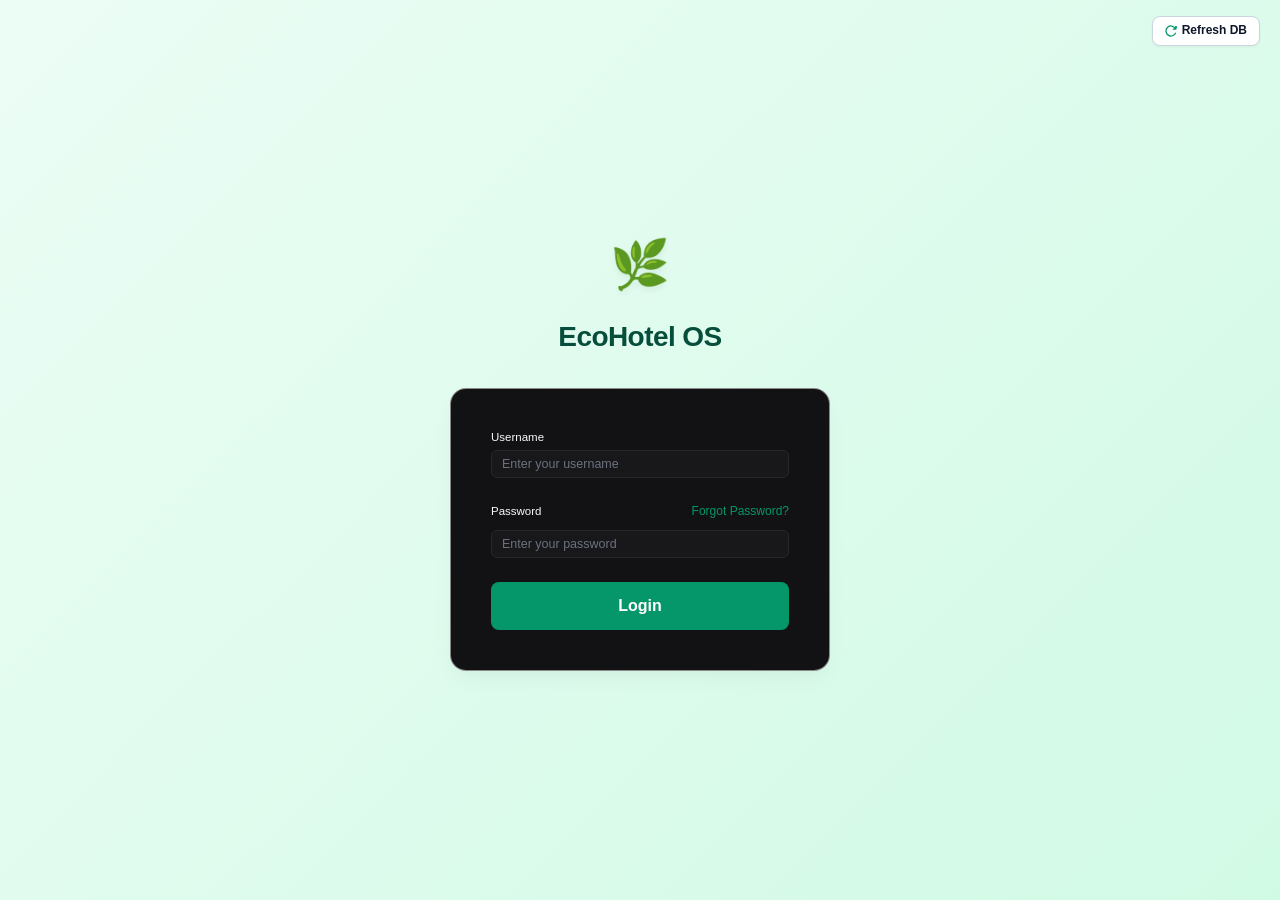
<file: m1-department.html>
<!DOCTYPE html>
<html lang="en">

<head>
  <meta charset="UTF-8" />
  <meta name="viewport" content="width=device-width, initial-scale=1.0" />
  <title>Module 1: Executive Sustainability Analytics • EcoHotel OS</title>
  <link rel="preconnect" href="https://fonts.googleapis.com" />
  <link rel="preconnect" href="https://fonts.gstatic.com" crossorigin />
  <link
    href="https://fonts.googleapis.com/css2?family=Inter:wght@300;400;500;600;700;800;900&family=JetBrains+Mono:wght@400;500;600;700;800&display=swap"
    rel="stylesheet" />
  <link rel="stylesheet" href="./css/style.css" />
  <script>
    if (!localStorage.getItem('eco_session')) {
      window.location.href = 'login.html';
    }
    (function() {
      try {
        var t = localStorage.getItem('ecohotel_theme');
        if (!t) {
          var db = JSON.parse(localStorage.getItem('ECOHOTEL_OS_DATABASE_VM2026_PROD') || '{}');
          t = (db.system && db.system.theme) ? db.system.theme : 'light';
        }
        if (t === 'dark') {
          document.documentElement.classList.add('theme-dark');
          document.documentElement.classList.remove('theme-light');
        } else {
          document.documentElement.classList.remove('theme-dark');
          document.documentElement.classList.add('theme-light');
        }
      } catch (e) {}
    })();
  </script>

  <link rel="icon" href="data:image/svg+xml,<svg xmlns='http://www.w3.org/2000/svg' viewBox='0 0 100 100'><text y='.9em' font-size='90'>🌿</text></svg>">
</head>

<body>
  <div id="app">
    <header class="app-header">
      <div class="header-left">
        <a href="./index.html" class="brand-logo" style="text-decoration: none;">
          <span class="logo-mark">🌿</span>
          <div class="brand-text">
            <span class="brand-name">EcoHotel OS</span>
            <span class="brand-sub">Hospitality Management</span>
          </div>
        </a>
        <div class="hotel-pill"><span class="hotel-dot"></span><span>Grand Bay Eco-Resort & Spa</span></div>
      </div>
      <div class="header-right" style="display: flex; gap: 8px; align-items: center;">
        <button id="btn-standalone-refresh-db" class="btn btn-xs btn-primary" style="display: inline-flex; align-items: center; gap: 4px; padding: 4px 10px; font-size: 11.5px; font-weight: 600;" title="Refresh and sync database from backend for all">
          <svg id="icon-standalone-refresh" width="12" height="12" viewBox="0 0 24 24" fill="none" stroke="currentColor" stroke-width="2.5"><path d="M21.5 2v6h-6M21.34 15.57a10 10 0 1 1-.57-8.38l5.67-5.67"/></svg>
          <span id="text-standalone-refresh">Refresh DB</span>
        </button>
        <button id="btn-standalone-reset-db" class="btn btn-xs btn-outline" style="display: inline-flex; align-items: center; gap: 4px; padding: 4px 10px; font-size: 11.5px;" title="Reset database to initial seed data">
          <svg width="12" height="12" viewBox="0 0 24 24" fill="none" stroke="currentColor" stroke-width="2"><path d="M3 12a9 9 0 1 0 9-9 9.75 9.75 0 0 0-6.74 2.74L3 8"/><path d="M3 3v5h5"/></svg>
          Reset DB
        </button>
        <a href="./index.html" class="btn btn-xs btn-outline" style="text-decoration: none; padding: 4px 8px; font-size: 11.5px;">Master Portal</a>
        <button onclick="localStorage.removeItem('eco_session'); window.location.href='login.html'" class="btn btn-xs btn-outline" style="padding: 4px 8px; font-size: 11.5px;">Logout</button>
      </div>
    </header>

    <nav class="main-navbar">
      <div class="nav-tabs-container">
        <a href="./m1-dashboard.html" class="nav-tab active" style="text-decoration: none;"><span class="tab-icon">📊</span><span class="tab-text">Executive Analytics</span></a>
        <a href="./m2-inventory.html" class="nav-tab" style="text-decoration: none;"><span
            class="tab-icon">📦</span><span class="tab-text">Inventory & Spoilage</span></a>
        <a href="./m3-batch-optimization.html" class="nav-tab" style="text-decoration: none;"><span
            class="tab-icon">🍳</span><span class="tab-text">Batch Optimization</span></a>
        <a href="./m4-guest-pwa.html" class="nav-tab" style="text-decoration: none;"><span
            class="tab-icon">🌿</span><span class="tab-text">Guest PWA & Rooms</span></a>
        <a href="./m5-facilities.html" class="nav-tab" style="text-decoration: none;"><span
            class="tab-icon">⚡</span><span class="tab-text">Facilities & Repairs</span></a>
        <a href="./m3-guide.html" class="nav-tab" style="text-decoration: none;"><span class="tab-icon">📖</span><span
            class="tab-text">M3 User Guide</span></a>
      </div>
    </nav>

    <main class="main-content" id="m1-mount"></main>
    <div id="toast-container" class="toast-container"></div>
  </div>

  <script type="module">
    import { db } from './js/db/storage.js';
    import { Module1Department } from './js/modules/m1Department.js';

    window.showGlobalToast = (message, type = 'info') => {
      const container = document.getElementById('toast-container');
      if (!container) return;
      const toast = document.createElement('div');
      toast.className = `toast toast-${type} fade-in`;
      toast.innerHTML = `<div class="toast-content">${message}</div><button class="toast-close">&times;</button>`;
      container.appendChild(toast);
      toast.querySelector('.toast-close').onclick = () => toast.remove();
      setTimeout(() => { toast.remove(); }, 3500);
    };

    document.addEventListener('DOMContentLoaded', () => {
      const mount = document.getElementById('m1-mount');
      if (!mount) return;

      const system = db.getSystem();
      const user = system?.activeUser;

      const allowedNamedRoles = [
        'Executive',
        'Hotel Manager',
        'Sustainability Executive',
        'Operations Director',
        'Tech Lead',
        'Facilities Manager',
        'Head Chef'
      ];

      const isAuthorized =
        Boolean(user?.id) &&
        (
          system?.activeRole === 'executive' ||
          allowedNamedRoles.includes(user.role) ||
          user.role !== 'Guest'
        );

      if (!isAuthorized) {
        mount.innerHTML = `
          <div class="card">
            <h2>Access denied</h2>
            <p>An authorized management role is required.</p>
          </div>
        `;
        return;
      }

      const refreshBtn = document.getElementById('btn-standalone-refresh-db');
      if (refreshBtn) {
        refreshBtn.onclick = async () => {
          const icon = document.getElementById('icon-standalone-refresh');
          const text = document.getElementById('text-standalone-refresh');
          if (icon) icon.classList.add('spin-animation');
          if (text) text.textContent = 'Syncing...';
          refreshBtn.disabled = true;

          try {
            const res = await db.refreshDatabase();
            if (res && res.success) {
              window.showGlobalToast?.('Database refreshed & synchronized for all!', 'success');
              setTimeout(() => window.location.reload(), 400);
            } else {
              window.showGlobalToast?.(`Local sync completed (${res?.error || 'offline'})`, 'warning');
            }
          } catch (e) {
            window.showGlobalToast?.('Sync error: ' + e.message, 'error');
          } finally {
            if (icon) icon.classList.remove('spin-animation');
            if (text) text.textContent = 'Refresh DB';
            refreshBtn.disabled = false;
          }
        };
      }

      const resetBtn = document.getElementById('btn-standalone-reset-db');
      if (resetBtn) {
        resetBtn.onclick = () => {
          if (confirm('Reset database to factory defaults? All modified baselines, logs, and tickets will be restored.')) {
            db.resetDatabase();
            window.location.reload();
          }
        };
      }

      new Module1Department(mount);
    });
  </script>
</body>
</html>
</file>
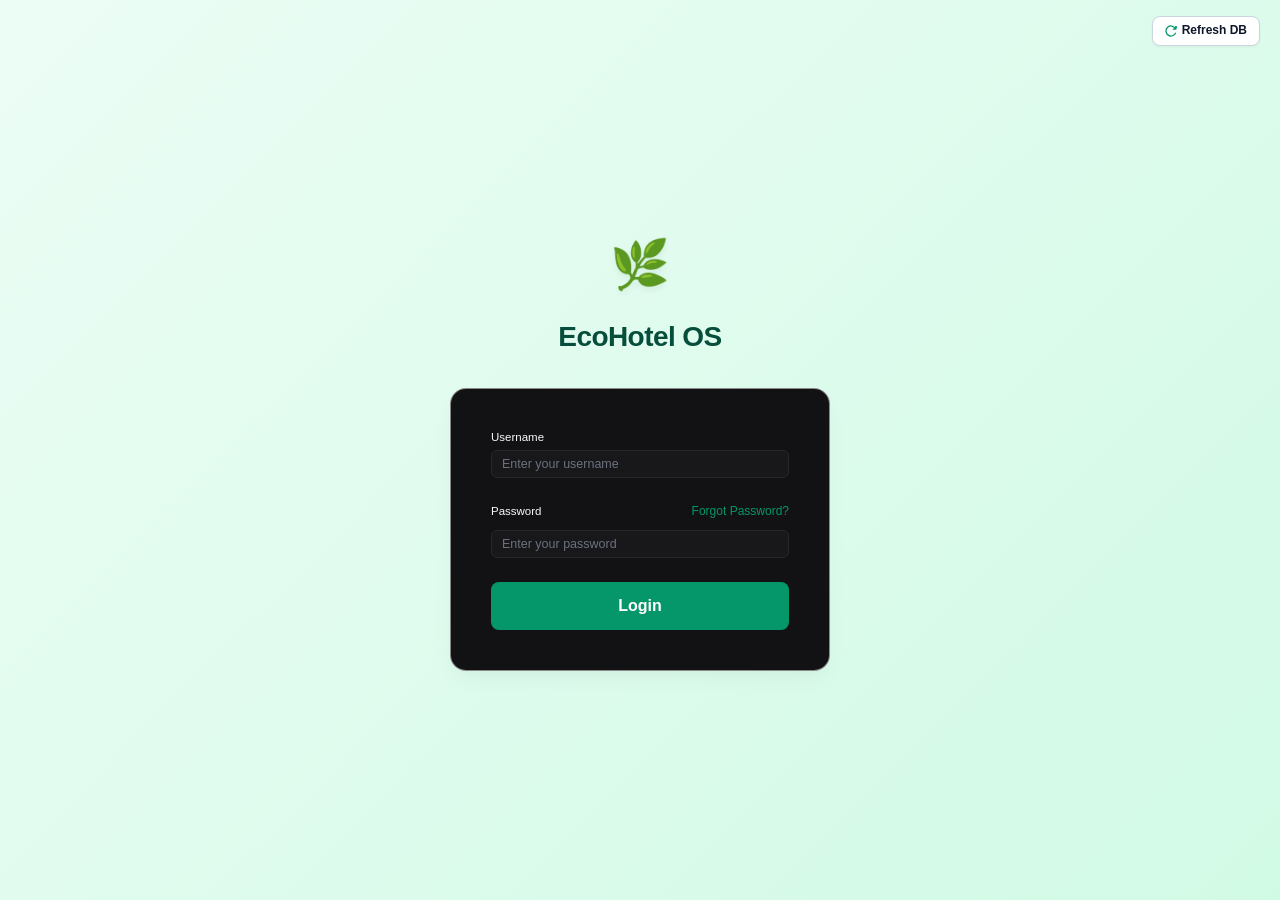
<file: m2-inventory.html>
<!DOCTYPE html>
<html lang="en">
<head>
  <meta charset="UTF-8" />
  <meta name="viewport" content="width=device-width, initial-scale=1.0" />
  <title>Module 2: Inventory & Spoilage Tracker • EcoHotel OS</title>
  <link rel="preconnect" href="https://fonts.googleapis.com" />
  <link rel="preconnect" href="https://fonts.gstatic.com" crossorigin />
  <link href="https://fonts.googleapis.com/css2?family=Inter:wght@300;400;500;600;700;800;900&family=JetBrains+Mono:wght@400;500;600;700;800&display=swap" rel="stylesheet" />
  <link rel="stylesheet" href="./css/style.css" />
  <script>
    if (!localStorage.getItem('eco_session')) {
      window.location.href = 'login.html';
    }
    (function() {
      try {
        var t = localStorage.getItem('ecohotel_theme');
        if (!t) {
          var db = JSON.parse(localStorage.getItem('ECOHOTEL_OS_DATABASE_VM2026_PROD') || '{}');
          t = (db.system && db.system.theme) ? db.system.theme : 'light';
        }
        if (t === 'dark') {
          document.documentElement.classList.add('theme-dark');
          document.documentElement.classList.remove('theme-light');
        } else {
          document.documentElement.classList.remove('theme-dark');
          document.documentElement.classList.add('theme-light');
        }
      } catch (e) {}
    })();
  </script>

  <link rel="icon" href="data:image/svg+xml,<svg xmlns='http://www.w3.org/2000/svg' viewBox='0 0 100 100'><text y='.9em' font-size='90'>🌿</text></svg>">
</head>
<body>
  <div id="app">
    <header class="app-header">
      <div class="header-left">
        <a href="./index.html" class="brand-logo" style="text-decoration: none;">
          <span class="logo-mark">🌿</span>
          <div class="brand-text">
            <span class="brand-name">EcoHotel OS</span>
            <span class="brand-sub">Hospitality Management</span>
          </div>
        </a>
        <div class="hotel-pill"><span class="hotel-dot"></span><span>Grand Bay Eco-Resort & Spa</span></div>
      </div>
            <div class="header-right" style="display: flex; gap: 8px; align-items: center;">
        <button id="btn-standalone-refresh-db" class="btn btn-xs btn-primary" style="display: inline-flex; align-items: center; gap: 4px; padding: 4px 10px; font-size: 11.5px; font-weight: 600;" title="Refresh and sync database from backend for all">
          <svg id="icon-standalone-refresh" width="12" height="12" viewBox="0 0 24 24" fill="none" stroke="currentColor" stroke-width="2.5"><path d="M21.5 2v6h-6M21.34 15.57a10 10 0 1 1-.57-8.38l5.67-5.67"/></svg>
          <span id="text-standalone-refresh">Refresh DB</span>
        </button>
        <button id="btn-standalone-reset-db" class="btn btn-xs btn-outline" style="display: inline-flex; align-items: center; gap: 4px; padding: 4px 10px; font-size: 11.5px;" title="Reset database to initial seed data">
          <svg width="12" height="12" viewBox="0 0 24 24" fill="none" stroke="currentColor" stroke-width="2"><path d="M3 12a9 9 0 1 0 9-9 9.75 9.75 0 0 0-6.74 2.74L3 8"/><path d="M3 3v5h5"/></svg>
          Reset DB
        </button>
        <a href="./index.html" class="btn btn-xs btn-outline" style="text-decoration: none; padding: 4px 8px; font-size: 11.5px;">Master Portal</a>
        <button onclick="localStorage.removeItem('eco_session'); window.location.href='login.html'" class="btn btn-xs btn-outline" style="padding: 4px 8px; font-size: 11.5px;">Logout</button>
      </div>
    </header>

    <nav class="main-navbar">
      <div class="nav-tabs-container">
        <a href="./m1-dashboard.html" class="nav-tab" style="text-decoration: none;"><span class="tab-icon">📊</span><span class="tab-text">Executive Analytics</span></a>
        <a href="./m2-inventory.html" class="nav-tab active" style="text-decoration: none;"><span class="tab-icon">📦</span><span class="tab-text">Inventory & Spoilage</span></a>
        <a href="./m3-batch-optimization.html" class="nav-tab" style="text-decoration: none;"><span class="tab-icon">🍳</span><span class="tab-text">Batch Optimization</span></a>
        <a href="./m4-guest-pwa.html" class="nav-tab" style="text-decoration: none;"><span class="tab-icon">🌿</span><span class="tab-text">Guest PWA & Rooms</span></a>
        <a href="./m5-facilities.html" class="nav-tab" style="text-decoration: none;"><span class="tab-icon">⚡</span><span class="tab-text">Facilities & Repairs</span></a>
        <a href="./m3-guide.html" class="nav-tab" style="text-decoration: none;"><span class="tab-icon">📖</span><span class="tab-text">M3 User Guide</span></a>
      </div>
    </nav>

    <main class="main-content" id="m2-mount"></main>
    <div id="toast-container" class="toast-container"></div>
  </div>

  <script type="module">
    import { db } from './js/db/storage.js';
    import { Module2Inventory } from './js/modules/m2InventoryTracker.js';

    window.showGlobalToast = (message, type = 'info') => {
      const container = document.getElementById('toast-container');
      if (!container) return;
      const toast = document.createElement('div');
      toast.className = `toast toast-${type} fade-in`;
      toast.innerHTML = `<div class="toast-content">${message}</div><button class="toast-close">&times;</button>`;
      container.appendChild(toast);
      toast.querySelector('.toast-close').onclick = () => toast.remove();
      setTimeout(() => { toast.remove(); }, 3500);
    };

    document.addEventListener('DOMContentLoaded', () => {
      const refreshBtn = document.getElementById('btn-standalone-refresh-db');
      if (refreshBtn) {
        refreshBtn.onclick = async () => {
          const icon = document.getElementById('icon-standalone-refresh');
          const text = document.getElementById('text-standalone-refresh');
          if (icon) icon.classList.add('spin-animation');
          if (text) text.textContent = 'Syncing...';
          refreshBtn.disabled = true;

          try {
            const res = await db.refreshDatabase();
            if (res && res.success) {
              window.showGlobalToast?.('Database refreshed & synchronized for all!', 'success');
              setTimeout(() => window.location.reload(), 400);
            } else {
              window.showGlobalToast?.(`Local sync completed (${res?.error || 'offline'})`, 'warning');
            }
          } catch (e) {
            window.showGlobalToast?.('Sync error: ' + e.message, 'error');
          } finally {
            if (icon) icon.classList.remove('spin-animation');
            if (text) text.textContent = 'Refresh DB';
            refreshBtn.disabled = false;
          }
        };
      }

      const resetBtn = document.getElementById('btn-standalone-reset-db');
      if (resetBtn) {
        resetBtn.onclick = () => {
          if (confirm('Reset database to factory defaults? All modified baselines, logs, and tickets will be restored.')) {
            db.resetDatabase();
            window.location.reload();
          }
        };
      }

      const mount = document.getElementById('m2-mount');
      if (mount) new Module2Inventory(mount);
    });
  </script>
</body>
</html>
</file>
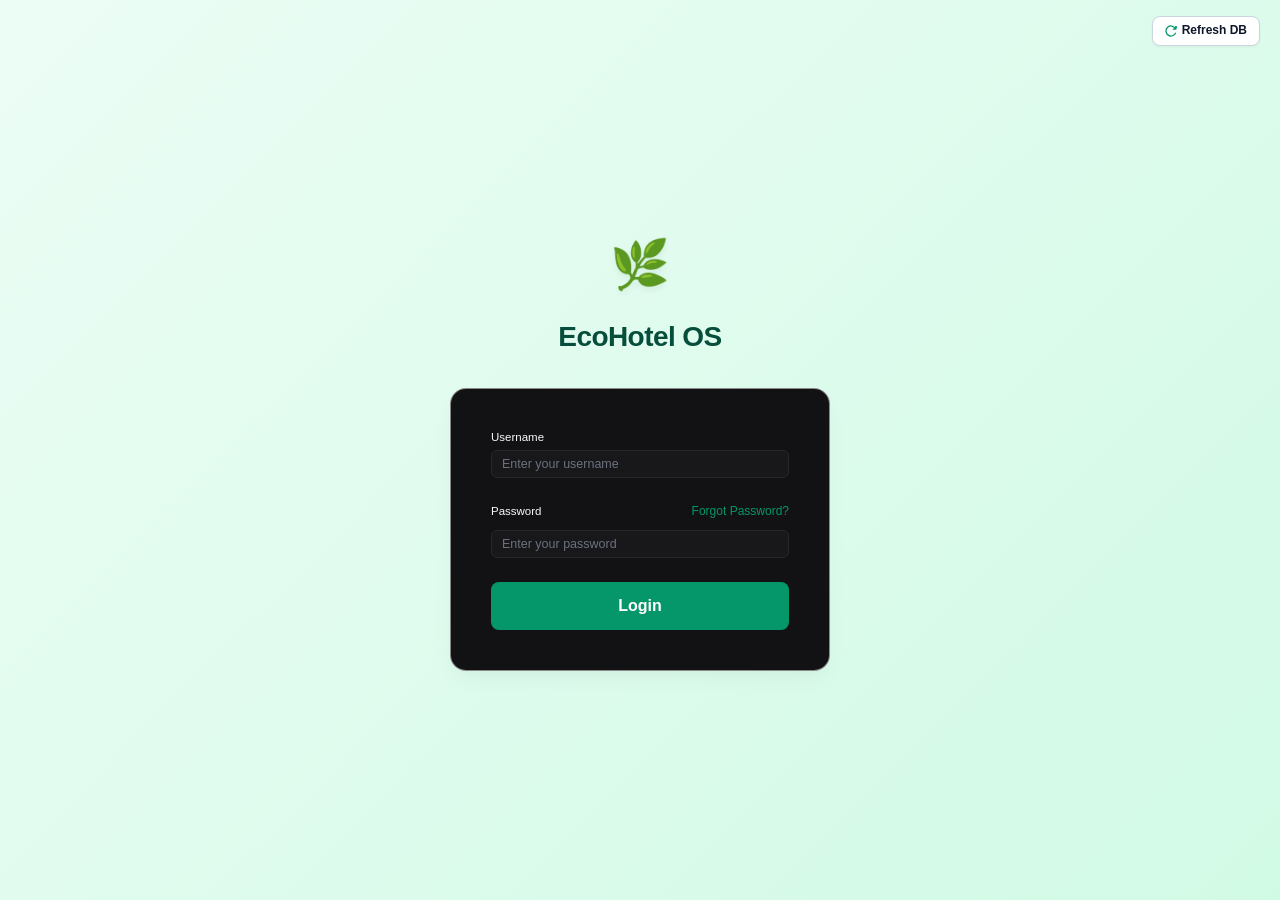
<file: m3-batch-optimization.html>
<!DOCTYPE html>
<html lang="en">
<head>
  <meta charset="UTF-8" />
  <meta name="viewport" content="width=device-width, initial-scale=1.0" />
  <title>Module 3: Predictive F&B Batch Optimization Engine • EcoHotel OS</title>
  <meta name="description" content="Predictive F&B Batch Optimization Engine - Lead PIC: Zhen Bang. Multi-factor algorithmic batching matching 48h guest influx, recipe BOM yields, and decayed plate-waste feedback loops." />

  <!-- Google Fonts: Inter & JetBrains Mono -->
  <link rel="preconnect" href="https://fonts.googleapis.com" />
  <link rel="preconnect" href="https://fonts.gstatic.com" crossorigin />
  <link href="https://fonts.googleapis.com/css2?family=Inter:wght@300;400;500;600;700;800;900&family=JetBrains+Mono:wght@400;500;600;700;800&display=swap" rel="stylesheet" />

  <!-- App Stylesheet -->
  <link rel="stylesheet" href="./css/style.css" />
  <script>
    if (!localStorage.getItem('eco_session')) {
      window.location.href = 'login.html';
    }
    (function() {
      try {
        var t = localStorage.getItem('ecohotel_theme');
        if (!t) {
          var db = JSON.parse(localStorage.getItem('ECOHOTEL_OS_DATABASE_VM2026_PROD') || '{}');
          t = (db.system && db.system.theme) ? db.system.theme : 'light';
        }
        if (t === 'dark') {
          document.documentElement.classList.add('theme-dark');
          document.documentElement.classList.remove('theme-light');
        } else {
          document.documentElement.classList.remove('theme-dark');
          document.documentElement.classList.add('theme-light');
        }
      } catch (e) {}
    })();
  </script>

  <link rel="icon" href="data:image/svg+xml,<svg xmlns='http://www.w3.org/2000/svg' viewBox='0 0 100 100'><text y='.9em' font-size='90'>🌿</text></svg>">
</head>
<body>
  <div id="app">
    <!-- Top Header -->
    <header class="app-header">
      <div class="header-left">
        <a href="./index.html" class="brand-logo" style="text-decoration: none;">
          <span class="logo-mark">🌿</span>
          <div class="brand-text">
            <span class="brand-name">EcoHotel OS</span>
            <span class="brand-sub">Hospitality Management</span>
          </div>
        </a>
        
        <div class="hotel-pill">
          <span class="hotel-dot"></span>
          <span>Grand Bay Eco-Resort & Spa</span>
        </div>
      </div>

            <div class="header-right" style="display: flex; gap: 8px; align-items: center;">
        <button id="btn-standalone-refresh-db" class="btn btn-xs btn-primary" style="display: inline-flex; align-items: center; gap: 4px; padding: 4px 10px; font-size: 11.5px; font-weight: 600;" title="Refresh and sync database from backend for all">
          <svg id="icon-standalone-refresh" width="12" height="12" viewBox="0 0 24 24" fill="none" stroke="currentColor" stroke-width="2.5"><path d="M21.5 2v6h-6M21.34 15.57a10 10 0 1 1-.57-8.38l5.67-5.67"/></svg>
          <span id="text-standalone-refresh">Refresh DB</span>
        </button>
        <button id="btn-standalone-reset-db" class="btn btn-xs btn-outline" style="display: inline-flex; align-items: center; gap: 4px; padding: 4px 10px; font-size: 11.5px;" title="Reset database to initial seed data">
          <svg width="12" height="12" viewBox="0 0 24 24" fill="none" stroke="currentColor" stroke-width="2"><path d="M3 12a9 9 0 1 0 9-9 9.75 9.75 0 0 0-6.74 2.74L3 8"/><path d="M3 3v5h5"/></svg>
          Reset DB
        </button>
        <a href="./index.html" class="btn btn-xs btn-outline" style="text-decoration: none; padding: 4px 8px; font-size: 11.5px;">Master Portal</a>
        <button onclick="localStorage.removeItem('eco_session'); window.location.href='login.html'" class="btn btn-xs btn-outline" style="padding: 4px 8px; font-size: 11.5px;">Logout</button>
      </div>
    </header>

    <!-- Page Navigation Bar -->
    <nav class="main-navbar">
      <div class="nav-tabs-container">
        <a href="./m1-dashboard.html" class="nav-tab" style="text-decoration: none;">
          <span class="tab-icon">📊</span>
          <span class="tab-text">Executive Analytics</span>
        </a>
        <a href="./m2-inventory.html" class="nav-tab" style="text-decoration: none;">
          <span class="tab-icon">📦</span>
          <span class="tab-text">Inventory & Spoilage</span>
        </a>
        <a href="./m3-batch-optimization.html" class="nav-tab active" style="text-decoration: none;">
          <span class="tab-icon">🍳</span>
          <span class="tab-text">Batch Optimization</span>
        </a>
        <a href="./m4-guest-pwa.html" class="nav-tab" style="text-decoration: none;">
          <span class="tab-icon">🌿</span>
          <span class="tab-text">Guest PWA & Rooms</span>
        </a>
        <a href="./m5-facilities.html" class="nav-tab" style="text-decoration: none;">
          <span class="tab-icon">⚡</span>
          <span class="tab-text">Facilities & Repairs</span>
        </a>
        <a href="./m3-guide.html" class="nav-tab" style="text-decoration: none;">
          <span class="tab-icon">📖</span>
          <span class="tab-text">M3 User Guide</span>
        </a>
      </div>
    </nav>

    <!-- Dedicated Mount Point for Module 3 -->
    <main class="main-content" id="m3-standalone-mount"></main>
    <div id="toast-container" class="toast-container"></div>
  </div>

  <!-- Script initialization for standalone Module 3 -->
  <script type="module">
    import { db } from './js/db/storage.js';
    import { Module3BatchOptimizer } from './js/modules/m3BatchOptimization.js?v=2.2';

    // Global toast handler
    window.showGlobalToast = (message, type = 'info') => {
      const container = document.getElementById('toast-container');
      if (!container) return;
      const toast = document.createElement('div');
      toast.className = `toast toast-${type} fade-in`;
      const icon = type === 'success' ? '🌿' : type === 'warning' ? '⚠️' : type === 'danger' ? '🚨' : 'ℹ️';
      toast.innerHTML = `
        <div style="display: flex; align-items: center; gap: 8px;">
          <span>${icon}</span>
          <div class="toast-content">${message}</div>
        </div>
        <button class="toast-close">&times;</button>
      `;
      container.appendChild(toast);
      toast.querySelector('.toast-close').onclick = () => toast.remove();
      setTimeout(() => { toast.remove(); }, 3500);
    };

    document.addEventListener('DOMContentLoaded', () => {
      const refreshBtn = document.getElementById('btn-standalone-refresh-db');
      if (refreshBtn) {
        refreshBtn.onclick = async () => {
          const icon = document.getElementById('icon-standalone-refresh');
          const text = document.getElementById('text-standalone-refresh');
          if (icon) icon.classList.add('spin-animation');
          if (text) text.textContent = 'Syncing...';
          refreshBtn.disabled = true;

          try {
            const res = await db.refreshDatabase();
            if (res && res.success) {
              window.showGlobalToast?.('Database refreshed & synchronized for all!', 'success');
              setTimeout(() => window.location.reload(), 400);
            } else {
              window.showGlobalToast?.(`Local sync completed (${res?.error || 'offline'})`, 'warning');
            }
          } catch (e) {
            window.showGlobalToast?.('Sync error: ' + e.message, 'error');
          } finally {
            if (icon) icon.classList.remove('spin-animation');
            if (text) text.textContent = 'Refresh DB';
            refreshBtn.disabled = false;
          }
        };
      }

      const resetBtn = document.getElementById('btn-standalone-reset-db');
      if (resetBtn) {
        resetBtn.onclick = () => {
          if (confirm('Reset database to factory defaults? All modified baselines, logs, and tickets will be restored.')) {
            db.resetDatabase();
            window.location.reload();
          }
        };
      }

      const mount = document.getElementById('m3-standalone-mount');
      if (mount) {
        new Module3BatchOptimizer(mount);
      }
    });
  </script>
</body>
</html>
</file>
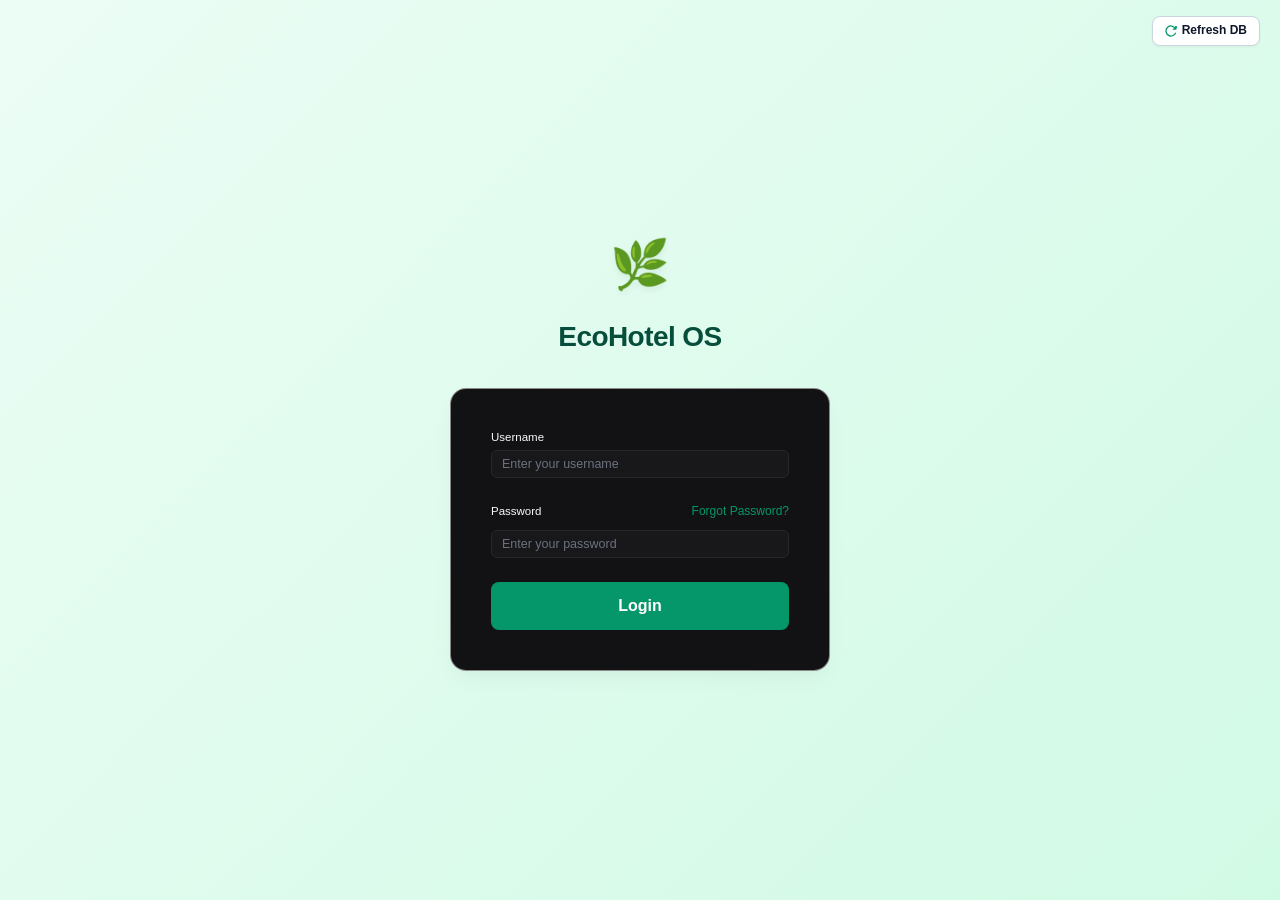
<file: m3-guide.html>
<!DOCTYPE html>
<html lang="en">
<head>
  <meta charset="UTF-8" />
  <meta name="viewport" content="width=device-width, initial-scale=1.0" />
  <title>Module 3 Operations & User Guide • EcoHotel OS</title>
  <meta name="description" content="Official User and Operations Guide for Module 3 (Predictive F&B Batch Optimization Engine) - Lead PIC: Zhen Bang. Standard Operating Procedures (SOP), mathematical models, and station instructions." />

  <!-- Google Fonts: Inter & JetBrains Mono -->
  <link rel="preconnect" href="https://fonts.googleapis.com" />
  <link rel="preconnect" href="https://fonts.gstatic.com" crossorigin />
  <link href="https://fonts.googleapis.com/css2?family=Inter:wght@300;400;500;600;700;800;900&family=JetBrains+Mono:wght@400;500;600;700;800&display=swap" rel="stylesheet" />

  <!-- App Stylesheet -->
  <link rel="stylesheet" href="./css/style.css" />
  <style>
    .guide-hero {
      background: linear-gradient(135deg, rgba(5, 150, 105, 0.15) 0%, rgba(37, 99, 235, 0.1) 100%);
      border: 1px solid rgba(5, 150, 105, 0.3);
      border-radius: var(--radius-lg);
      padding: 28px;
      margin-bottom: 24px;
      position: relative;
    }
    .sop-step-card {
      background: var(--bg-card);
      border: 1px solid var(--border-subtle);
      border-radius: var(--radius-md);
      padding: 16px 20px;
      margin-bottom: 14px;
      display: flex;
      gap: 16px;
      transition: transform 0.2s ease, border-color 0.2s ease;
    }
    .sop-step-card:hover {
      transform: translateX(4px);
      border-color: var(--primary);
    }
    .step-number {
      width: 36px;
      height: 36px;
      border-radius: 50%;
      display: flex;
      align-items: center;
      justify-content: center;
      font-weight: 900;
      font-size: 16px;
      flex-shrink: 0;
    }
    .formula-box {
      background: #09090b;
      border: 1px solid #27272a;
      padding: 16px;
      border-radius: 8px;
      font-family: "JetBrains Mono", monospace;
      color: #34d399;
      font-size: 13px;
      overflow-x: auto;
      margin: 12px 0;
    }
  </style>
  <script>
    if (!localStorage.getItem('eco_session')) {
      window.location.href = 'login.html';
    }
  </script>

  <link rel="icon" href="data:image/svg+xml,<svg xmlns='http://www.w3.org/2000/svg' viewBox='0 0 100 100'><text y='.9em' font-size='90'>🌿</text></svg>">
</head>
<body>
  <div id="app">
    <!-- Header -->
    <header class="app-header">
      <div class="header-left">
        <a href="./index.html" class="brand-logo" style="text-decoration: none;">
          <span class="logo-mark">🌿</span>
          <div class="brand-text">
            <span class="brand-name">EcoHotel OS</span>
            <span class="brand-sub">Hospitality Management</span>
          </div>
        </a>
        <div class="hotel-pill">
          <span class="hotel-dot"></span>
          <span>Grand Bay Eco-Resort & Spa</span>
        </div>
      </div>
      <div class="header-right">
        <a href="./m3-batch-optimization.html" class="btn btn-sm btn-primary" style="text-decoration: none;">
          🚀 Open Live Batch Optimization
        </a>
        <a href="./index.html" class="btn btn-sm btn-outline" style="text-decoration: none;">
          🏠 Master Portal
        </a>
      </div>
    </header>

    <!-- Page Navbar -->
    <nav class="main-navbar">
      <div class="nav-tabs-container">
        <a href="./m1-dashboard.html" class="nav-tab" style="text-decoration: none;">
          <span class="tab-icon">📊</span>
          <span class="tab-text">Executive Analytics</span>
        </a>
        <a href="./m2-inventory.html" class="nav-tab" style="text-decoration: none;">
          <span class="tab-icon">📦</span>
          <span class="tab-text">Inventory & Spoilage</span>
        </a>
        <a href="./m3-batch-optimization.html" class="nav-tab" style="text-decoration: none;">
          <span class="tab-icon">🍳</span>
          <span class="tab-text">Batch Optimization</span>
        </a>
        <a href="./m4-guest-pwa.html" class="nav-tab" style="text-decoration: none;">
          <span class="tab-icon">🌿</span>
          <span class="tab-text">Guest PWA & Rooms</span>
        </a>
        <a href="./m5-facilities.html" class="nav-tab" style="text-decoration: none;">
          <span class="tab-icon">⚡</span>
          <span class="tab-text">Facilities & Repairs</span>
        </a>
        <a href="./m3-guide.html" class="nav-tab active" style="text-decoration: none;">
          <span class="tab-icon">📖</span>
          <span class="tab-text">M3 User Guide</span>
        </a>
      </div>
    </nav>

    <!-- Guide Content -->
    <main class="main-content" style="max-width: 1100px; margin: 0 auto;">
      <!-- Hero Banner -->
      <div class="guide-hero">
        <div style="display: flex; justify-content: space-between; align-items: flex-start; flex-wrap: wrap; gap: 16px;">
          <div>
            <span class="badge badge-primary">Module 3 Operations Manual</span>
            <h1 style="font-size: 26px; font-weight: 900; margin: 8px 0 4px 0;">Predictive F&B Batch Optimization Engine</h1>
            <p style="color: var(--text-muted); font-size: 13px; margin: 0;">
              Operational Systems & Culinary Engineering • Grand Bay Eco-Resort & Spa
            </p>
          </div>
          <a href="./m3-batch-optimization.html" class="btn btn-primary" style="text-decoration: none;">
            Launch Module 3 App →
          </a>
        </div>
      </div>

      <!-- Quick Summary Cards -->
      <div class="grid grid-3" style="gap: 16px; margin-bottom: 24px;">
        <div class="card" style="border-left: 4px solid #059669;">
          <h4 style="font-size: 14px; font-weight: 700; margin-bottom: 4px; color: #059669;">🎯 Core Objective</h4>
          <p style="font-size: 12px; color: var(--text-muted); margin: 0;">
            Eliminates culinary over-preparation on buffet lines, cutting kitchen food waste by <strong>18% to 25%</strong> while preventing stockouts.
          </p>
        </div>
        <div class="card" style="border-left: 4px solid #3b82f6;">
          <h4 style="font-size: 14px; font-weight: 700; margin-bottom: 4px; color: #3b82f6;">⚙️ Key Integration</h4>
          <p style="font-size: 12px; color: var(--text-muted); margin: 0;">
            Bridges reservation occupancy forecasts with Module 2 raw chiller inventory and Module 1 carbon compliance.
          </p>
        </div>
        <div class="card" style="border-left: 4px solid #8b5cf6;">
          <h4 style="font-size: 14px; font-weight: 700; margin-bottom: 4px; color: #8b5cf6;">📊 Primary Metric</h4>
          <p style="font-size: 12px; color: var(--text-muted); margin: 0;">
            Tracks cumulative kilograms of culinary waste avoided, translating directly into financial savings and avoided CO₂e emissions.
          </p>
        </div>
      </div>

      <!-- Section: 7-Step Kitchen Standard Operating Procedure (SOP) -->
      <div class="card" style="margin-bottom: 24px;">
        <div class="card-header">
          <div>
            <h3 class="card-title">Kitchen Standard Operating Procedure (SOP)</h3>
            <p class="card-subtitle">Follow these operational steps daily for buffet prep cycles</p>
          </div>
          <span class="badge badge-success">Production Protocol</span>
        </div>

        <div style="display: flex; flex-direction: column; gap: 14px; margin-top: 10px;">
          <!-- Step 1 -->
          <div class="sop-step-card">
            <div class="step-number" style="background: rgba(5, 150, 105, 0.15); color: #059669;">1</div>
            <div>
              <div style="font-weight: 800; font-size: 14px;">Select Service Date & Meal Shift</div>
              <p style="font-size: 12px; color: var(--text-muted); margin: 4px 0 0 0;">
                Choose the target date and service period (Breakfast, Lunch, or Dinner). The system automatically retrieves verified PMS room occupancy and predicted diner capture rates (92% for weekday breakfast).
              </p>
            </div>
          </div>

          <!-- Step 2 -->
          <div class="sop-step-card">
            <div class="step-number" style="background: rgba(59, 130, 246, 0.15); color: #3b82f6;">2</div>
            <div>
              <div style="font-weight: 800; font-size: 14px;">Filter by Prep Station (Kanban View)</div>
              <p style="font-size: 12px; color: var(--text-muted); margin: 4px 0 0 0;">
                Click station tabs (<em>Hot Line & Grill</em>, <em>Live Action Counters</em>, <em>Cold Pantry & Salads</em>, <em>Bakery & Pastry</em>) to isolate dishes prepared at your specific station.
              </p>
            </div>
          </div>

          <!-- Step 3 -->
          <div class="sop-step-card">
            <div class="step-number" style="background: rgba(139, 92, 246, 0.15); color: #8b5cf6;">3</div>
            <div>
              <div style="font-weight: 800; font-size: 14px;">Execute Staggered 3-Wave Prep Schedule</div>
              <p style="font-size: 12px; color: var(--text-muted); margin: 4px 0 0 0;">
                Click <em>"🌊 Staggered 3-Wave Prep"</em>. Follow the phased schedule: <strong>Wave 1 (55%)</strong> at T-30m before opening, <strong>Wave 2 (30%)</strong> at peak influx, and <strong>Wave 3 (15%)</strong> on demand. Never cook 100% of volume upfront.
              </p>
            </div>
          </div>

          <!-- Step 4 -->
          <div class="sop-step-card">
            <div class="step-number" style="background: rgba(245, 158, 11, 0.15); color: #f59e0b;">4</div>
            <div>
              <div style="font-weight: 800; font-size: 14px;">Live PMS Influx & Demographics Synchronization</div>
              <p style="font-size: 12px; color: var(--text-muted); margin: 4px 0 0 0;">
                The engine continuously syncs with the Oracle PMS reservation ledger, automatically ingesting in-house guest counts, expected check-ins, cultural nationalities, and dietary profiles.
              </p>
            </div>
          </div>

          <!-- Step 5 -->
          <div class="sop-step-card">
            <div class="step-number" style="background: rgba(236, 72, 153, 0.15); color: #ec4899;">5</div>
            <div>
              <div style="font-weight: 800; font-size: 14px;">Recipe BOM Inventory Reconciliation & 1-Click Purchase Requisitions</div>
              <p style="font-size: 12px; color: var(--text-muted); margin: 4px 0 0 0;">
                Click <em>"📦 Recipe BOM & Requisition"</em> to see raw ingredient weights broken down from recommended dishes. If shortages exist in Module 2 Inventory, click <strong>"⚡ Auto-Create Purchase Requisition"</strong> to generate POs automatically.
              </p>
            </div>
          </div>

          <!-- Step 6 -->
          <div class="sop-step-card">
            <div class="step-number" style="background: rgba(239, 68, 68, 0.15); color: #ef4444;">6</div>
            <div>
              <div style="font-weight: 800; font-size: 14px;">Log End-of-Shift Plate Returns (EMA Feedback Loop)</div>
              <p style="font-size: 12px; color: var(--text-muted); margin: 4px 0 0 0;">
                At shift conclusion, click <strong>"Log Plate Waste"</strong>. Input discarded table leftovers. If waste was an operational accident (e.g. dropped tray), check <em>"Flag as Operational Accident"</em> so it will NOT unfairly penalize future guest demand multipliers.
              </p>
            </div>
          </div>

          <!-- Step 7 -->
          <div class="sop-step-card">
            <div class="step-number" style="background: rgba(16, 185, 129, 0.15); color: #10b981;">7</div>
            <div>
              <div style="font-weight: 800; font-size: 14px;">Print Hardcopy Station Prep Sheets with Scan-to-Log QR Tokens</div>
              <p style="font-size: 12px; color: var(--text-muted); margin: 4px 0 0 0;">
                Click <strong>"Print Station Prep Sheet"</strong> to print thermal/A4 hardcopy station prep sheets with embedded QR tokens for quick mobile scan-to-log returns on kitchen lines.
              </p>
            </div>
          </div>
        </div>
      </div>

      <!-- Section: Mathematical Formulation -->
      <div class="card" style="margin-bottom: 24px;">
        <div class="card-header">
          <div>
            <h3 class="card-title">📐 Mathematical Formulations & Predictive Models</h3>
            <p class="card-subtitle">Algorithmic equations powering the batch optimization calculation</p>
          </div>
        </div>
        <div style="padding-top: 10px;">
          <h4 style="font-size: 13px; font-weight: 700; color: var(--primary); margin-bottom: 4px;">1. Master Dish Prep Target Equation</h4>
          <div class="formula-box">
Target_Prep (kg) = [ (N_guests × C_shift × G_dish × W_demographic × W_dietary × M_EMA_waste) / Y_yield ] + B_safety
          </div>

          <div style="font-size: 12px; line-height: 1.8; color: var(--text-secondary); margin-bottom: 16px;">
            • <strong>N_guests:</strong> Confirmed 48h in-house guests + scheduled arrivals.<br/>
            • <strong>C_shift:</strong> Dynamic capture rate (Breakfast = 92-96%, Lunch = 58-70%, Dinner = 76-88%).<br/>
            • <strong>G_dish:</strong> Standard portion weight per diner in grams (e.g. 160g for Nasi Lemak, 110g for Salmon).<br/>
            • <strong>W_demographic:</strong> Cultural cuisine weight factoring Malaysian/Singaporean vs. European/Western demand.<br/>
            • <strong>W_dietary:</strong> Proportional multiplier scaling for Halal, Vegan/Vegetarian, and Gluten-Free declarants.<br/>
            • <strong>M_EMA_waste:</strong> Exponential Moving Average decayed plate-waste multiplier ($\alpha = 0.35$).<br/>
            • <strong>Y_yield:</strong> Cooking yield and prep trimming loss factor ($0.85$ for roasted meat; $2.5\times$ for rice).<br/>
            • <strong>B_safety:</strong> Adaptive buffer margin preventing stockout risk during unexpected service surges.
          </div>

          <h4 style="font-size: 13px; font-weight: 700; color: var(--primary); margin-bottom: 4px;">2. Exponential Moving Average (EMA) Demand Feedback Formula</h4>
          <div class="formula-box">
M_t = α × (1 - Waste_Logged / Batch_Weight) + (1 - α) × M_{t-1}    [α = 0.35]
          </div>
          <p style="font-size: 12px; color: var(--text-muted); margin: 0;">
            When kitchen ground staff log normal plate returns, the system smooths out historical demand decay. Accidental drops flagged with photo evidence bypass this calculation to preserve model accuracy.
          </p>
        </div>
      </div>

      <!-- Navigation Footer -->
      <div style="text-align: center; margin: 30px 0 40px 0;">
        <a href="./m3-batch-optimization.html" class="btn btn-primary btn-lg" style="text-decoration: none; padding: 12px 28px; font-size: 14px;">
          🍳 Open Live Module 3 Batch Optimization App
        </a>
      </div>
    </main>
  </div>
</body>
</html>
</file>
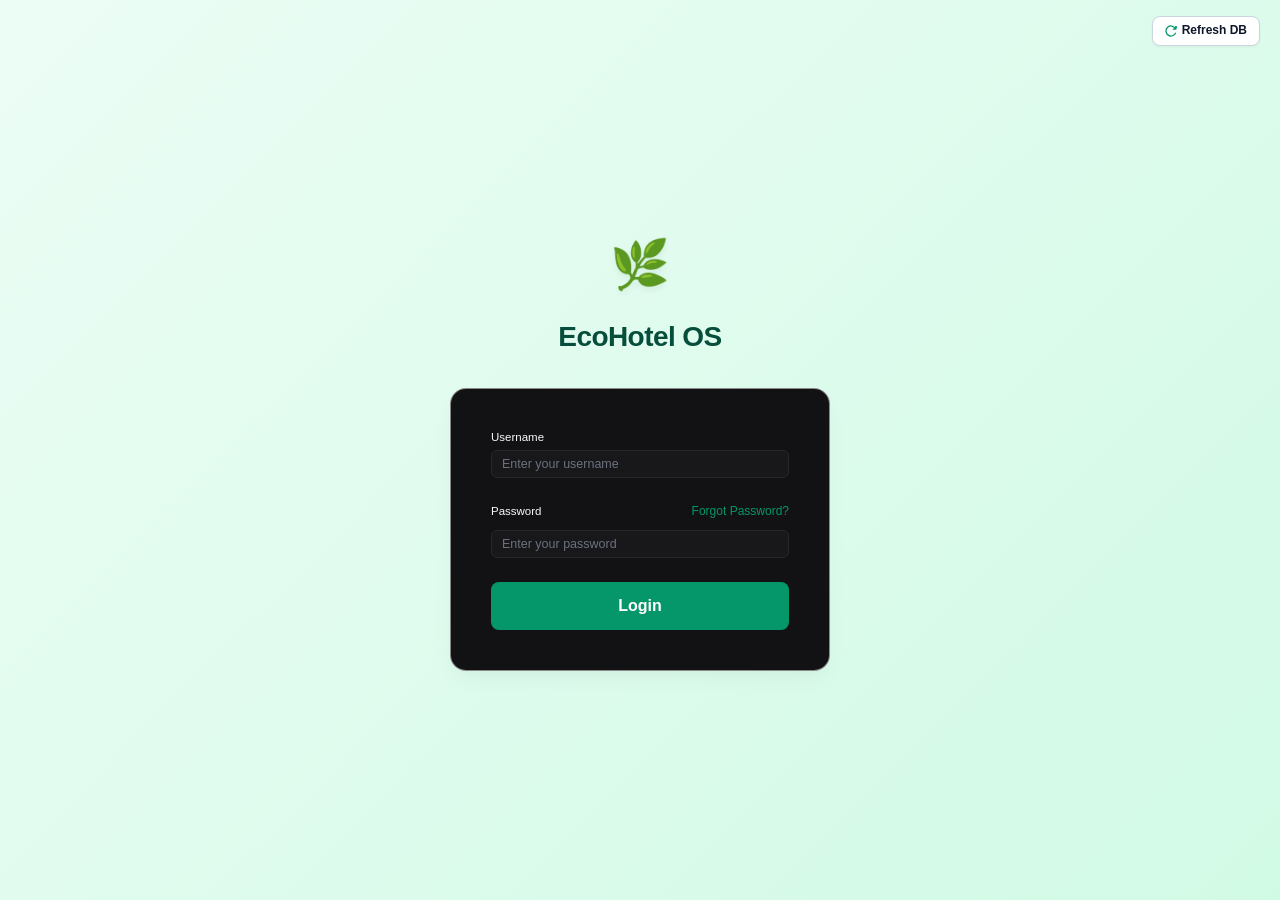
<file: m4-guest-pwa.html>
<!DOCTYPE html>
<html lang="en">
<head>
  <meta charset="UTF-8" />
  <meta name="viewport" content="width=device-width, initial-scale=1.0" />
  <title>Module 4: Guest Eco-Engagement PWA • EcoHotel OS</title>
  <link rel="preconnect" href="https://fonts.googleapis.com" />
  <link rel="preconnect" href="https://fonts.gstatic.com" crossorigin />
  <link href="https://fonts.googleapis.com/css2?family=Inter:wght@300;400;500;600;700;800;900&family=JetBrains+Mono:wght@400;500;600;700;800&display=swap" rel="stylesheet" />
  <link rel="stylesheet" href="./css/style.css" />
  <script>
    const urlParams = new URLSearchParams(window.location.search);
    const isGuestAccess = urlParams.has('room') || urlParams.has('token') || urlParams.get('mode') === 'guest';
    if (!isGuestAccess && !localStorage.getItem('eco_session')) {
      window.location.href = 'login.html';
    }
    (function() {
      try {
        var t = localStorage.getItem('ecohotel_theme');
        if (!t) {
          var db = JSON.parse(localStorage.getItem('ECOHOTEL_OS_DATABASE_VM2026_PROD') || '{}');
          t = (db.system && db.system.theme) ? db.system.theme : 'light';
        }
        if (t === 'dark') {
          document.documentElement.classList.add('theme-dark');
          document.documentElement.classList.remove('theme-light');
        } else {
          document.documentElement.classList.remove('theme-dark');
          document.documentElement.classList.add('theme-light');
        }
      } catch (e) {}
    })();
  </script>

  <link rel="icon" href="data:image/svg+xml,<svg xmlns='http://www.w3.org/2000/svg' viewBox='0 0 100 100'><text y='.9em' font-size='90'>🌿</text></svg>">
</head>
<body>
  <div id="app">
    <header class="app-header">
      <div class="header-left">
        <a href="./index.html" class="brand-logo" style="text-decoration: none;">
          <span class="logo-mark">🌿</span>
          <div class="brand-text">
            <span class="brand-name">EcoHotel OS</span>
            <span class="brand-sub">Hospitality Management</span>
          </div>
        </a>
        <div class="hotel-pill"><span class="hotel-dot"></span><span>Grand Bay Eco-Resort & Spa</span></div>
      </div>
            <div class="header-right" style="display: flex; gap: 8px; align-items: center;">
        <button id="btn-standalone-refresh-db" class="btn btn-xs btn-primary" style="display: inline-flex; align-items: center; gap: 4px; padding: 4px 10px; font-size: 11.5px; font-weight: 600;" title="Refresh and sync database from backend for all">
          <svg id="icon-standalone-refresh" width="12" height="12" viewBox="0 0 24 24" fill="none" stroke="currentColor" stroke-width="2.5"><path d="M21.5 2v6h-6M21.34 15.57a10 10 0 1 1-.57-8.38l5.67-5.67"/></svg>
          <span id="text-standalone-refresh">Refresh DB</span>
        </button>
        <button id="btn-standalone-reset-db" class="btn btn-xs btn-outline" style="display: inline-flex; align-items: center; gap: 4px; padding: 4px 10px; font-size: 11.5px;" title="Reset database to initial seed data">
          <svg width="12" height="12" viewBox="0 0 24 24" fill="none" stroke="currentColor" stroke-width="2"><path d="M3 12a9 9 0 1 0 9-9 9.75 9.75 0 0 0-6.74 2.74L3 8"/><path d="M3 3v5h5"/></svg>
          Reset DB
        </button>
        <a href="./index.html" class="btn btn-xs btn-outline" style="text-decoration: none; padding: 4px 8px; font-size: 11.5px;">Master Portal</a>
        <button onclick="localStorage.removeItem('eco_session'); window.location.href='login.html'" class="btn btn-xs btn-outline" style="padding: 4px 8px; font-size: 11.5px;">Logout</button>
      </div>
    </header>

    <nav class="main-navbar">
      <div class="nav-tabs-container">
        <a href="./m1-dashboard.html" class="nav-tab" style="text-decoration: none;"><span class="tab-icon">📊</span><span class="tab-text">Executive Analytics</span></a>
        <a href="./m2-inventory.html" class="nav-tab" style="text-decoration: none;"><span class="tab-icon">📦</span><span class="tab-text">Inventory & Spoilage</span></a>
        <a href="./m3-batch-optimization.html" class="nav-tab" style="text-decoration: none;"><span class="tab-icon">🍳</span><span class="tab-text">Batch Optimization</span></a>
        <a href="./m4-guest-pwa.html" class="nav-tab active" style="text-decoration: none;"><span class="tab-icon">🌿</span><span class="tab-text">Guest PWA & Rooms</span></a>
        <a href="./m5-facilities.html" class="nav-tab" style="text-decoration: none;"><span class="tab-icon">⚡</span><span class="tab-text">Facilities & Repairs</span></a>
        <a href="./m3-guide.html" class="nav-tab" style="text-decoration: none;"><span class="tab-icon">📖</span><span class="tab-text">M3 User Guide</span></a>
      </div>
    </nav>

    <main class="main-content" id="m4-mount"></main>
    <div id="toast-container" class="toast-container"></div>
  </div>

  <script type="module">
    import { db } from './js/db/storage.js';
    import { Module4GuestPWA } from './js/modules/m4GuestPWA.js';

    window.showGlobalToast = (message, type = 'info') => {
      const container = document.getElementById('toast-container');
      if (!container) return;
      const toast = document.createElement('div');
      toast.className = `toast toast-${type} fade-in`;
      toast.innerHTML = `<div class="toast-content">${message}</div><button class="toast-close">&times;</button>`;
      container.appendChild(toast);
      toast.querySelector('.toast-close').onclick = () => toast.remove();
      setTimeout(() => { toast.remove(); }, 3500);
    };

    document.addEventListener('DOMContentLoaded', () => {
      const refreshBtn = document.getElementById('btn-standalone-refresh-db');
      if (refreshBtn) {
        refreshBtn.onclick = async () => {
          const icon = document.getElementById('icon-standalone-refresh');
          const text = document.getElementById('text-standalone-refresh');
          if (icon) icon.classList.add('spin-animation');
          if (text) text.textContent = 'Syncing...';
          refreshBtn.disabled = true;

          try {
            const res = await db.refreshDatabase();
            if (res && res.success) {
              window.showGlobalToast?.('Database refreshed & synchronized for all!', 'success');
              setTimeout(() => window.location.reload(), 400);
            } else {
              window.showGlobalToast?.(`Local sync completed (${res?.error || 'offline'})`, 'warning');
            }
          } catch (e) {
            window.showGlobalToast?.('Sync error: ' + e.message, 'error');
          } finally {
            if (icon) icon.classList.remove('spin-animation');
            if (text) text.textContent = 'Refresh DB';
            refreshBtn.disabled = false;
          }
        };
      }

      const resetBtn = document.getElementById('btn-standalone-reset-db');
      if (resetBtn) {
        resetBtn.onclick = () => {
          if (confirm('Reset database to factory defaults? All modified baselines, logs, and tickets will be restored.')) {
            db.resetDatabase();
            window.location.reload();
          }
        };
      }

      const mount = document.getElementById('m4-mount');
      if (mount) new Module4GuestPWA(mount);
    });
  </script>
</body>
</html>
</file>
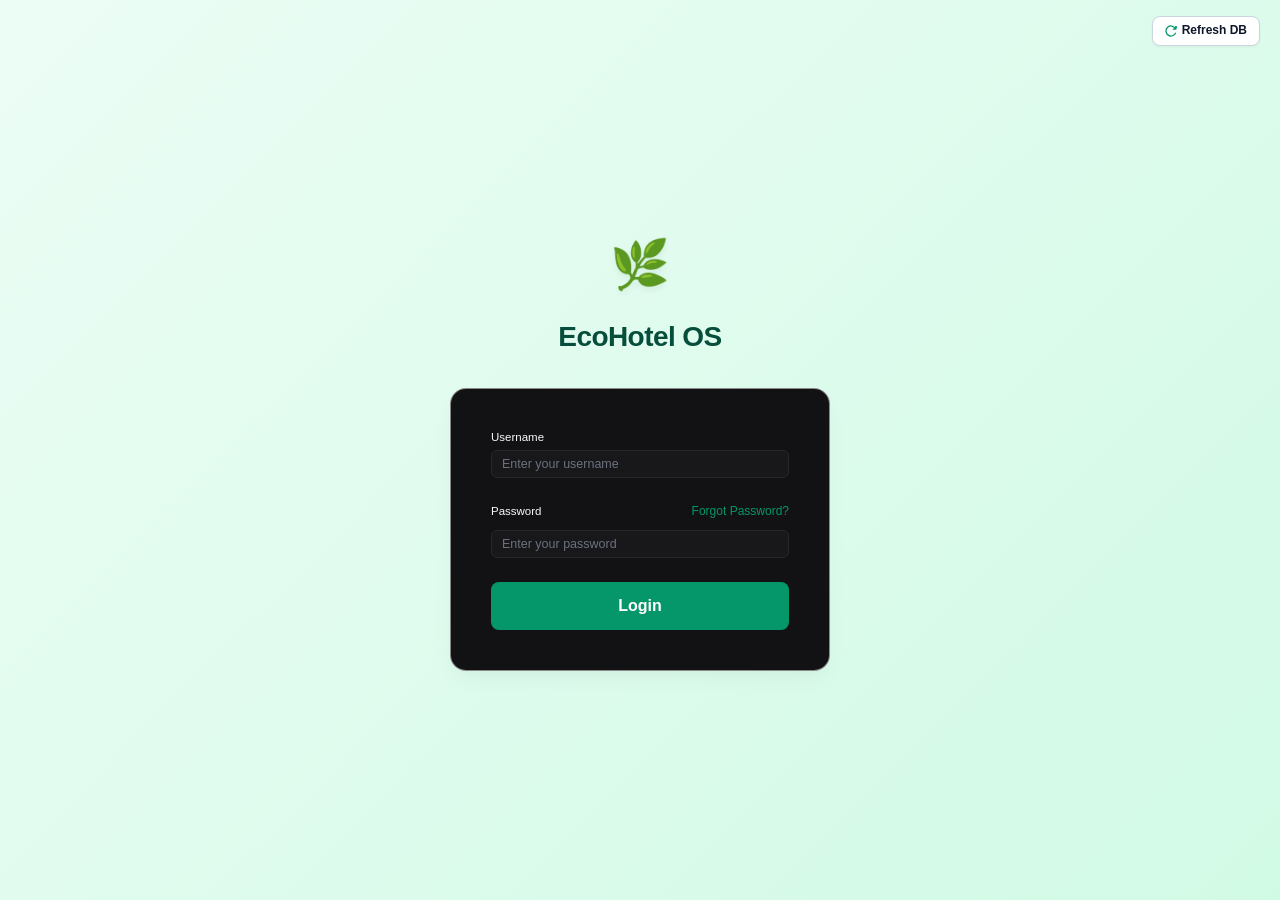
<file: m5-facilities.html>
<!DOCTYPE html>
<html lang="en">
<head>
  <meta charset="UTF-8" />
  <meta name="viewport" content="width=device-width, initial-scale=1.0" />
  <title>Module 5: Facilities & Repairs • EcoHotel OS</title>
  <link rel="preconnect" href="https://fonts.googleapis.com" />
  <link rel="preconnect" href="https://fonts.gstatic.com" crossorigin />
  <link href="https://fonts.googleapis.com/css2?family=Inter:wght@300;400;500;600;700;800;900&family=JetBrains+Mono:wght@400;500;600;700;800&display=swap" rel="stylesheet" />
  <link rel="stylesheet" href="./css/style.css" />
  <script>
    if (!localStorage.getItem('eco_session')) {
      window.location.href = 'login.html';
    }
    (function() {
      try {
        var t = localStorage.getItem('ecohotel_theme');
        if (!t) {
          var db = JSON.parse(localStorage.getItem('ECOHOTEL_OS_DATABASE_VM2026_PROD') || '{}');
          t = (db.system && db.system.theme) ? db.system.theme : 'light';
        }
        if (t === 'dark') {
          document.documentElement.classList.add('theme-dark');
          document.documentElement.classList.remove('theme-light');
        } else {
          document.documentElement.classList.remove('theme-dark');
          document.documentElement.classList.add('theme-light');
        }
      } catch (e) {}
    })();
  </script>

  <link rel="icon" href="data:image/svg+xml,<svg xmlns='http://www.w3.org/2000/svg' viewBox='0 0 100 100'><text y='.9em' font-size='90'>🌿</text></svg>">
</head>
<body>
  <div id="app">
    <header class="app-header">
      <div class="header-left">
        <a href="./index.html" class="brand-logo" style="text-decoration: none;">
          <span class="logo-mark">🌿</span>
          <div class="brand-text">
            <span class="brand-name">EcoHotel OS</span>
            <span class="brand-sub">Hospitality Management</span>
          </div>
        </a>
        <div class="hotel-pill"><span class="hotel-dot"></span><span>Grand Bay Eco-Resort & Spa</span></div>
      </div>
            <div class="header-right" style="display: flex; gap: 8px; align-items: center;">
        <button id="btn-standalone-refresh-db" class="btn btn-xs btn-primary" style="display: inline-flex; align-items: center; gap: 4px; padding: 4px 10px; font-size: 11.5px; font-weight: 600;" title="Refresh and sync database from backend for all">
          <svg id="icon-standalone-refresh" width="12" height="12" viewBox="0 0 24 24" fill="none" stroke="currentColor" stroke-width="2.5"><path d="M21.5 2v6h-6M21.34 15.57a10 10 0 1 1-.57-8.38l5.67-5.67"/></svg>
          <span id="text-standalone-refresh">Refresh DB</span>
        </button>
        <button id="btn-standalone-reset-db" class="btn btn-xs btn-outline" style="display: inline-flex; align-items: center; gap: 4px; padding: 4px 10px; font-size: 11.5px;" title="Reset database to initial seed data">
          <svg width="12" height="12" viewBox="0 0 24 24" fill="none" stroke="currentColor" stroke-width="2"><path d="M3 12a9 9 0 1 0 9-9 9.75 9.75 0 0 0-6.74 2.74L3 8"/><path d="M3 3v5h5"/></svg>
          Reset DB
        </button>
        <a href="./index.html" class="btn btn-xs btn-outline" style="text-decoration: none; padding: 4px 8px; font-size: 11.5px;">Master Portal</a>
        <button onclick="localStorage.removeItem('eco_session'); window.location.href='login.html'" class="btn btn-xs btn-outline" style="padding: 4px 8px; font-size: 11.5px;">Logout</button>
      </div>
    </header>

    <nav class="main-navbar">
      <div class="nav-tabs-container">
        <a href="./m1-dashboard.html" class="nav-tab" style="text-decoration: none;"><span class="tab-icon">📊</span><span class="tab-text">Executive Analytics</span></a>
        <a href="./m2-inventory.html" class="nav-tab" style="text-decoration: none;"><span class="tab-icon">📦</span><span class="tab-text">Inventory & Spoilage</span></a>
        <a href="./m3-batch-optimization.html" class="nav-tab" style="text-decoration: none;"><span class="tab-icon">🍳</span><span class="tab-text">Batch Optimization</span></a>
        <a href="./m4-guest-pwa.html" class="nav-tab" style="text-decoration: none;"><span class="tab-icon">🌿</span><span class="tab-text">Guest PWA & Rooms</span></a>
        <a href="./m5-facilities.html" class="nav-tab active" style="text-decoration: none;"><span class="tab-icon">⚡</span><span class="tab-text">Facilities & Repairs</span></a>
        <a href="./m3-guide.html" class="nav-tab" style="text-decoration: none;"><span class="tab-icon">📖</span><span class="tab-text">M3 User Guide</span></a>
      </div>
    </nav>

    <main class="main-content" id="m5-mount"></main>
    <div id="toast-container" class="toast-container"></div>
  </div>

  <script type="module">
    import { db } from './js/db/storage.js';
    import { Module5Facilities } from './js/modules/m5FacilitiesUtility.js';

    window.showGlobalToast = (message, type = 'info') => {
      const container = document.getElementById('toast-container');
      if (!container) return;
      const toast = document.createElement('div');
      toast.className = `toast toast-${type} fade-in`;
      toast.innerHTML = `<div class="toast-content">${message}</div><button class="toast-close">&times;</button>`;
      container.appendChild(toast);
      toast.querySelector('.toast-close').onclick = () => toast.remove();
      setTimeout(() => { toast.remove(); }, 3500);
    };

    document.addEventListener('DOMContentLoaded', () => {
      const refreshBtn = document.getElementById('btn-standalone-refresh-db');
      if (refreshBtn) {
        refreshBtn.onclick = async () => {
          const icon = document.getElementById('icon-standalone-refresh');
          const text = document.getElementById('text-standalone-refresh');
          if (icon) icon.classList.add('spin-animation');
          if (text) text.textContent = 'Syncing...';
          refreshBtn.disabled = true;

          try {
            const res = await db.refreshDatabase();
            if (res && res.success) {
              window.showGlobalToast?.('Database refreshed & synchronized for all!', 'success');
              setTimeout(() => window.location.reload(), 400);
            } else {
              window.showGlobalToast?.(`Local sync completed (${res?.error || 'offline'})`, 'warning');
            }
          } catch (e) {
            window.showGlobalToast?.('Sync error: ' + e.message, 'error');
          } finally {
            if (icon) icon.classList.remove('spin-animation');
            if (text) text.textContent = 'Refresh DB';
            refreshBtn.disabled = false;
          }
        };
      }

      const resetBtn = document.getElementById('btn-standalone-reset-db');
      if (resetBtn) {
        resetBtn.onclick = () => {
          if (confirm('Reset database to factory defaults? All modified baselines, logs, and tickets will be restored.')) {
            db.resetDatabase();
            window.location.reload();
          }
        };
      }

      const mount = document.getElementById('m5-mount');
      if (mount) new Module5Facilities(mount);
    });
  </script>
</body>
</html>
</file>
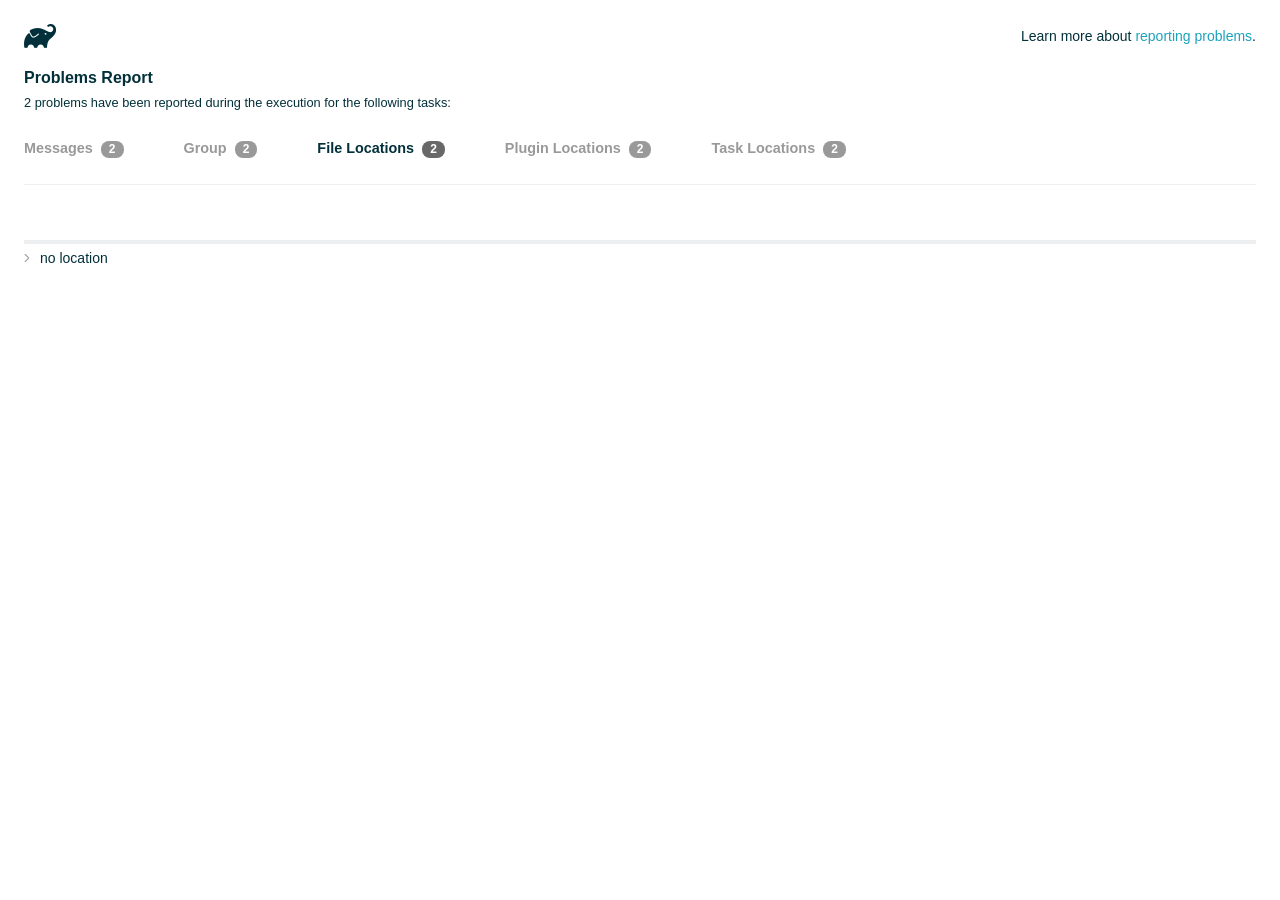
<file: ecohotel_mobile/android/build/reports/problems/problems-report.html>
<!DOCTYPE html>

<html lang="en">
<head>
    <!-- Required meta tags -->
    <meta charset="utf-8">
    <meta name="viewport" content="width=device-width, initial-scale=1, shrink-to-fit=no">

                    <style type="text/css">
                /*! normalize.css v7.0.0 | MIT License | github.com/necolas/normalize.css */
html {
    line-height: 1.15;
    -ms-text-size-adjust: 100%;
    -webkit-text-size-adjust: 100%
}

body {
    margin: 0
}

article, aside, footer, header, nav, section {
    display: block
}

h1 {
    font-size: 2em;
    margin: .67em 0
}

figcaption, figure, main {
    display: block
}

figure {
    margin: 1em 40px
}

hr {
    box-sizing: content-box;
    height: 0;
    overflow: visible
}

pre {
    font-family: monospace, monospace;
    font-size: 1em
}

a {
    background-color: transparent;
    -webkit-text-decoration-skip: objects
}

abbr[title] {
    border-bottom: none;
    text-decoration: underline;
    text-decoration: underline dotted
}

b, strong {
    font-weight: inherit
}

b, strong {
    font-weight: bolder
}

code, kbd, samp {
    font-family: monospace, monospace;
    font-size: 1em
}

dfn {
    font-style: italic
}

mark {
    background-color: #ff0;
    color: #000
}

small {
    font-size: 80%
}

sub, sup {
    font-size: 75%;
    line-height: 0;
    position: relative;
    vertical-align: baseline
}

sub {
    bottom: -.25em
}

sup {
    top: -.5em
}

audio, video {
    display: inline-block
}

audio:not([controls]) {
    display: none;
    height: 0
}

img {
    border-style: none
}

svg:not(:root) {
    overflow: hidden
}

button, input, optgroup, select, textarea {
    font-family: sans-serif;
    font-size: 100%;
    line-height: 1.15;
    margin: 0
}

button, input {
    overflow: visible
}

button, select {
    text-transform: none
}

[type=reset], [type=submit], button, html [type=button] {
    -webkit-appearance: button
}

[type=button]::-moz-focus-inner, [type=reset]::-moz-focus-inner, [type=submit]::-moz-focus-inner, button::-moz-focus-inner {
    border-style: none;
    padding: 0
}

[type=button]:-moz-focusring, [type=reset]:-moz-focusring, [type=submit]:-moz-focusring, button:-moz-focusring {
    outline: 1px dotted ButtonText
}

fieldset {
    padding: .35em .75em .625em
}

legend {
    box-sizing: border-box;
    color: inherit;
    display: table;
    max-width: 100%;
    padding: 0;
    white-space: normal
}

progress {
    display: inline-block;
    vertical-align: baseline
}

textarea {
    overflow: auto
}

[type=checkbox], [type=radio] {
    box-sizing: border-box;
    padding: 0
}

[type=number]::-webkit-inner-spin-button, [type=number]::-webkit-outer-spin-button {
    height: auto
}

[type=search] {
    -webkit-appearance: textfield;
    outline-offset: -2px
}

[type=search]::-webkit-search-cancel-button, [type=search]::-webkit-search-decoration {
    -webkit-appearance: none
}

::-webkit-file-upload-button {
    -webkit-appearance: button;
    font: inherit
}

details, menu {
    display: block
}

summary {
    display: list-item
}

canvas {
    display: inline-block
}

template {
    display: none
}

[hidden] {
    display: none
}

/* configuration cache styles */

.report-wrapper {
    margin: 0;
    padding: 0 24px;
}

.gradle-logo {
    width: 32px;
    height: 24px;
    background-image: url("[data-uri]");
    background-size: contain;
}

.header {
    display: flex;
    flex-wrap: wrap;
    position: fixed;
    top: 0;
    left: 0;
    width: 100%;
    padding: 24px 24px 0 24px;
    background-color: white;
    z-index: 1;
}

.learn-more {
    margin-left: auto;
    align-self: center;
    font-size: 0.875rem;
    font-weight: normal;
}

.title {
    display: flex;
    align-items: center;
    padding: 18px 0 24px 0;
    flex: 1 0 100%;
}

.content {
    font-size: 0.875rem;
    padding: 240px 0 48px;
    overflow-x: auto;
    white-space: nowrap;
}

.content ol:first-of-type {
    margin: 0;
}

.tree-btn {
    cursor: pointer;
    display: inline-block;
    width: 16px;
    height: 16px;
    background-size: contain;
    background-repeat: no-repeat;
    vertical-align: middle;
    margin-top: -0.2em;
}

.tree-btn.collapsed {
    background-image: url('data:image/svg+xml;utf8,<svg xmlns="http://www.w3.org/2000/svg" viewBox="0 0 192 512"><path d="M166.9 264.5l-117.8 116c-4.7 4.7-12.3 4.7-17 0l-7.1-7.1c-4.7-4.7-4.7-12.3 0-17L127.3 256 25.1 155.6c-4.7-4.7-4.7-12.3 0-17l7.1-7.1c4.7-4.7 12.3-4.7 17 0l117.8 116c4.6 4.7 4.6 12.3-.1 17z" fill="%23999999" stroke="%23999999"/></svg>');
}

.tree-btn.expanded {
    background-image: url('data:image/svg+xml;utf8,<svg xmlns="http://www.w3.org/2000/svg" viewBox="0 0 256 512"><path d="M119.5 326.9L3.5 209.1c-4.7-4.7-4.7-12.3 0-17l7.1-7.1c4.7-4.7 12.3-4.7 17 0L128 287.3l100.4-102.2c4.7-4.7 12.3-4.7 17 0l7.1 7.1c4.7 4.7 4.7 12.3 0 17L136.5 327c-4.7 4.6-12.3 4.6-17-.1z" fill="%23999999" stroke="%23999999"/></svg>');
}

ul .tree-btn {
    margin-right: 3px;
}

.leaf-icon {
    display: inline-block;
    width: 16px;
    height: 16px;
    background-image: url('data:image/svg+xml;utf8,<svg xmlns="http://www.w3.org/2000/svg" viewBox="0 0 256 512"><path d="M32 256 H224" stroke="%23999999" stroke-width="48" stroke-linecap="round"/></svg>');
    background-size: contain;
    background-repeat: no-repeat;
    vertical-align: middle;
    margin-top: -0.2em;
}

.invisible-text {
    user-select: all; /* Allow the text to be selectable */
    color: transparent; /* Hide the text */
    text-indent: -9999px; /* Move the text out of view */
    position: relative;
    white-space: pre; /* Preserve meaningful whitespace in the invisible text for copying */
}

.text-for-copy {
    display: inline-block;
}

.enum-icon {
    display: inline-block;
    width: 16px;
    height: 16px;
    background-image: url('data:image/svg+xml;utf8,<svg xmlns="http://www.w3.org/2000/svg" viewBox="0 0 1024 1024"><circle cx="512" cy="512" r="200" /></svg>');
    background-size: contain;
    background-repeat: no-repeat;
    vertical-align: middle;
    margin-inline-start: 0.5ex;
    margin-inline-end: 0.5ex;
    margin-top: -0.2em;
}

.error-icon {
    display: inline-block;
    width: 16px;
    height: 16px;
    background-image: url('data:image/svg+xml;utf8,<svg xmlns="http://www.w3.org/2000/svg" viewBox="0 0 320 512"><path d="M193.94 256L296.5 153.44l21.15-21.15c3.12-3.12 3.12-8.19 0-11.31l-22.63-22.63c-3.12-3.12-8.19-3.12-11.31 0L160 222.06 36.29 98.34c-3.12-3.12-8.19-3.12-11.31 0L2.34 120.97c-3.12 3.12-3.12 8.19 0 11.31L126.06 256 2.34 379.71c-3.12 3.12-3.12 8.19 0 11.31l22.63 22.63c3.12 3.12 8.19 3.12 11.31 0L160 289.94 262.56 392.5l21.15 21.15c3.12 3.12 8.19 3.12 11.31 0l22.63-22.63c3.12-3.12 3.12-8.19 0-11.31L193.94 256z" fill="%23FC461E" stroke="%23FC461E"/></svg>');
    background-size: contain;
    background-repeat: no-repeat;
    vertical-align: middle;
    margin-inline-start: 0.5ex;
    margin-inline-end: 0.5ex;
    margin-top: -0.2em;
}

.advice-icon {
    display: inline-block;
    width: 16px;
    height: 16px;
    background-image: url('data:image/svg+xml;utf8,<svg width="800px" height="800px" viewBox="-4.93 0 122.88 122.88" version="1.1" id="Layer_1" xmlns="http://www.w3.org/2000/svg" xmlns:xlink="http://www.w3.org/1999/xlink"  style="enable-background:new 0 0 113.01 122.88" xml:space="preserve"><g><path d="M44.13,102.06c-1.14,0.03-2.14-0.81-2.3-1.96c-0.17-1.2,0.64-2.31,1.82-2.54c-1.3-7.37-4.85-11.43-8.6-15.72 c-2.92-3.34-5.95-6.81-8.34-11.92c-2.35-5.03-3.64-10.23-3.6-15.63c0.05-5.4,1.42-10.96,4.4-16.71c0.02-0.04,0.04-0.07,0.06-0.11 l0,0c3.91-6.62,9.38-11.04,15.47-13.52c5.11-2.09,10.66-2.8,16.1-2.3c5.42,0.5,10.73,2.2,15.37,4.94 c5.9,3.49,10.75,8.67,13.42,15.21c1.44,3.54,2.42,7.49,2.54,11.82c0.12,4.31-0.62,8.96-2.61,13.88 c-2.66,6.59-6.18,10.68-9.47,14.51c-3.03,3.53-5.85,6.81-7.42,11.84c0.89,0.21,1.59,0.94,1.73,1.9c0.17,1.24-0.7,2.39-1.94,2.56 l-0.77,0.11c-0.14,1.09-0.23,2.26-0.27,3.51l0.25-0.04c1.24-0.17,2.39,0.7,2.56,1.94c0.17,1.24-0.7,2.39-1.94,2.56l-0.78,0.11 c0.01,0.15,0.02,0.3,0.03,0.45l0,0c0.07,0.88,0.08,1.73,0.03,2.54l0.13-0.02c1.25-0.15,2.38,0.74,2.54,1.98 c0.15,1.25-0.74,2.38-1.98,2.54l-1.68,0.21c-1.2,3.11-3.34,5.48-5.87,6.94c-1.74,1.01-3.67,1.59-5.61,1.71 c-1.97,0.12-3.96-0.25-5.78-1.13c-2.08-1.02-3.94-2.71-5.29-5.14c-0.65-0.33-1.13-0.97-1.23-1.75c-0.04-0.31-0.01-0.61,0.07-0.89 c-0.39-1.16-0.68-2.43-0.87-3.83l-0.07,0.01c-1.24,0.17-2.39-0.7-2.56-1.94c-0.17-1.24,0.7-2.39,1.94-2.56l0.54-0.08 C44.19,104.32,44.18,103.16,44.13,102.06L44.13,102.06z M2.18,58.86C1.01,58.89,0.04,57.98,0,56.81c-0.04-1.17,0.88-2.14,2.05-2.18 l8.7-0.3c1.17-0.04,2.14,0.88,2.18,2.05c0.04,1.17-0.88,2.14-2.05,2.18L2.18,58.86L2.18,58.86z M110.68,50.25 c1.16-0.12,2.2,0.73,2.32,1.89c0.12,1.16-0.73,2.2-1.89,2.32l-8.66,0.91c-1.16,0.12-2.2-0.73-2.32-1.89 c-0.12-1.16,0.73-2.2,1.89-2.32L110.68,50.25L110.68,50.25z M94.91,14.78c0.65-0.97,1.96-1.23,2.93-0.58 c0.97,0.65,1.23,1.96,0.58,2.93l-4.84,7.24c-0.65,0.97-1.96,1.23-2.93,0.58c-0.97-0.65-1.23-1.96-0.58-2.93L94.91,14.78 L94.91,14.78z M57.63,2.06c0.03-1.17,1-2.09,2.16-2.06c1.17,0.03,2.09,1,2.06,2.16l-0.22,8.7c-0.03,1.17-1,2.09-2.16,2.06 c-1.17-0.03-2.09-1-2.06-2.16L57.63,2.06L57.63,2.06z M13.88,15.53c-0.86-0.8-0.9-2.14-0.11-2.99c0.8-0.86,2.14-0.9,2.99-0.11 l6.37,5.94c0.86,0.8,0.9,2.14,0.11,2.99c-0.8,0.86-2.14,0.9-2.99,0.11L13.88,15.53L13.88,15.53z M47.88,96.95l18.49-2.63 c1.59-6.7,5.05-10.73,8.8-15.08c3.08-3.58,6.36-7.4,8.76-13.34c1.76-4.35,2.41-8.43,2.31-12.19c-0.1-3.75-0.96-7.21-2.24-10.34 c-2.3-5.63-6.51-10.11-11.65-13.15c-4.11-2.43-8.8-3.94-13.59-4.37c-4.77-0.44-9.64,0.19-14.13,2.02 c-5.26,2.15-9.99,5.97-13.39,11.72c-2.64,5.12-3.86,10.02-3.9,14.73c-0.04,4.74,1.11,9.33,3.2,13.8c2.13,4.56,4.97,7.8,7.69,10.92 C42.47,83.9,46.48,88.49,47.88,96.95L47.88,96.95z M65.62,99.02l-17.27,2.45c0.05,1.1,0.07,2.25,0.05,3.47l17.05-2.42 C65.47,101.29,65.52,100.12,65.62,99.02L65.62,99.02z M48.49,109.52c0.12,0.92,0.3,1.76,0.53,2.54l16.55-2.04 c0.11-0.86,0.13-1.77,0.05-2.74l0,0l0-0.02l-0.01-0.17L48.49,109.52L48.49,109.52z M51.37,116.36c0.64,0.67,1.35,1.19,2.1,1.55 c1.15,0.56,2.42,0.79,3.67,0.72c1.29-0.08,2.57-0.47,3.74-1.15c1.1-0.64,2.09-1.53,2.88-2.65L51.37,116.36L51.37,116.36z"/></g></svg>');
    background-size: contain;
    background-repeat: no-repeat;
    vertical-align: middle;
    margin-inline-start: 0.5ex;
    margin-inline-end: 0.5ex;
    margin-top: -0.2em;
}

.warning-icon {
    display: inline-block;
    width: 13px;
    height: 13px;
    background-image: url('data:image/svg+xml;utf8,<svg xmlns="http://www.w3.org/2000/svg" viewBox="0 0 576 512"><path d="M270.2 160h35.5c3.4 0 6.1 2.8 6 6.2l-7.5 196c-.1 3.2-2.8 5.8-6 5.8h-20.5c-3.2 0-5.9-2.5-6-5.8l-7.5-196c-.1-3.4 2.6-6.2 6-6.2zM288 388c-15.5 0-28 12.5-28 28s12.5 28 28 28 28-12.5 28-28-12.5-28-28-28zm281.5 52L329.6 24c-18.4-32-64.7-32-83.2 0L6.5 440c-18.4 31.9 4.6 72 41.6 72H528c36.8 0 60-40 41.5-72zM528 480H48c-12.3 0-20-13.3-13.9-24l240-416c6.1-10.6 21.6-10.7 27.7 0l240 416c6.2 10.6-1.5 24-13.8 24z" fill="%23DEAD22" stroke="%23DEAD22"/></svg>');
    background-size: contain;
    background-repeat: no-repeat;
    vertical-align: middle;
    margin-inline-start: 0.3ex;
    margin-inline-end: 1.1ex;
    margin-top: -0.1em;
}

.documentation-button {
    cursor: pointer;
    display: inline-block;
    width: 13px;
    height: 13px;
    background-image: url('data:image/svg+xml;utf8,<svg xmlns="http://www.w3.org/2000/svg" viewBox="0 0 512 512"><path d="M256 340c-15.464 0-28 12.536-28 28s12.536 28 28 28 28-12.536 28-28-12.536-28-28-28zm7.67-24h-16c-6.627 0-12-5.373-12-12v-.381c0-70.343 77.44-63.619 77.44-107.408 0-20.016-17.761-40.211-57.44-40.211-29.144 0-44.265 9.649-59.211 28.692-3.908 4.98-11.054 5.995-16.248 2.376l-13.134-9.15c-5.625-3.919-6.86-11.771-2.645-17.177C185.658 133.514 210.842 116 255.67 116c52.32 0 97.44 29.751 97.44 80.211 0 67.414-77.44 63.849-77.44 107.408V304c0 6.627-5.373 12-12 12zM256 40c118.621 0 216 96.075 216 216 0 119.291-96.61 216-216 216-119.244 0-216-96.562-216-216 0-119.203 96.602-216 216-216m0-32C119.043 8 8 119.083 8 256c0 136.997 111.043 248 248 248s248-111.003 248-248C504 119.083 392.957 8 256 8z" fill="%23999999" stroke="%23999999"/></svg>');
    background-size: contain;
    background-repeat: no-repeat;
    vertical-align: middle;
    margin-inline-start: 0.5ex;
    margin-inline-end: 0.5ex;
    margin-top: -0.2em;
}

.documentation-button::selection {
    color: transparent;
}

.documentation-button:hover {
    color: transparent;
}

.copy-button {
    cursor: pointer;
    display: inline-block;
    width: 12px;
    height: 12px;
    background-image: url('data:image/svg+xml;utf8,<svg xmlns="http://www.w3.org/2000/svg" viewBox="0 0 448 512"><path d="M433.941 193.941l-51.882-51.882A48 48 0 0 0 348.118 128H320V80c0-26.51-21.49-48-48-48h-66.752C198.643 13.377 180.858 0 160 0s-38.643 13.377-45.248 32H48C21.49 32 0 53.49 0 80v288c0 26.51 21.49 48 48 48h80v48c0 26.51 21.49 48 48 48h224c26.51 0 48-21.49 48-48V227.882a48 48 0 0 0-14.059-33.941zm-22.627 22.627a15.888 15.888 0 0 1 4.195 7.432H352v-63.509a15.88 15.88 0 0 1 7.431 4.195l51.883 51.882zM160 30c9.941 0 18 8.059 18 18s-8.059 18-18 18-18-8.059-18-18 8.059-18 18-18zM48 384c-8.822 0-16-7.178-16-16V80c0-8.822 7.178-16 16-16h66.752c6.605 18.623 24.389 32 45.248 32s38.643-13.377 45.248-32H272c8.822 0 16 7.178 16 16v48H176c-26.51 0-48 21.49-48 48v208H48zm352 96H176c-8.822 0-16-7.178-16-16V176c0-8.822 7.178-16 16-16h144v72c0 13.2 10.8 24 24 24h72v208c0 8.822-7.178 16-16 16z" fill="%23999999" stroke="%23999999"/></svg>');
    background-size: contain;
    background-repeat: no-repeat;
    vertical-align: middle;
    margin-inline-start: 0.5ex;
    margin-top: -0.2em;
}

.groups{
    display: flex;
    border-bottom: 1px solid #EDEEEF;
    flex: 1 0 100%;
}

.uncategorized {
    display: flex;
    border-top: 4px solid #EDEEEF;
    flex: 1 0 100%;
}

.group-selector {
    padding: 0 52px 24px 0;
    font-size: 0.9rem;
    font-weight: bold;
    color: #999999;
    cursor: pointer;
}

.group-selector__count {
    margin: 0 8px;
    border-radius: 8px;
    background-color: #999;
    color: #fff;
    padding: 1px 8px 2px;
    font-size: 0.75rem;
}

.group-selector--active {
    color: #02303A;
    cursor: auto;
}

.group-selector--active .group-selector__count {
    background-color: #686868;
}

.group-selector--disabled {
    cursor: not-allowed;
}

.accordion-header {
    cursor: pointer;
}

.container {
    padding-left: 0.5em;
    padding-right: 0.5em;
}

.stacktrace {
    border-radius: 4px;
    overflow-x: auto;
    padding: 0.5rem;
    margin-bottom: 0;
    min-width: 1000px;
}

/* Lato (bold, regular) */
@font-face {
    font-display: swap;
    font-family: Lato;
    font-weight: 500;
    font-style: normal;
    src: url("https://assets.gradle.com/lato/fonts/lato-semibold/lato-semibold.woff2") format("woff2"),
    url("https://assets.gradle.com/lato/fonts/lato-semibold/lato-semibold.woff") format("woff");
}

@font-face {
    font-display: swap;
    font-family: Lato;
    font-weight: bold;
    font-style: normal;
    src: url("https://assets.gradle.com/lato/fonts/lato-bold/lato-bold.woff2") format("woff2"),
    url("https://assets.gradle.com/lato/fonts/lato-bold/lato-bold.woff") format("woff");
}

* {
    -webkit-box-sizing: border-box;
    -moz-box-sizing: border-box;
    box-sizing: border-box;
}

html,
body {
    margin: 0;
    padding: 0;
}

html {
    font-family: "Lato", "Helvetica Neue", Arial, sans-serif;
    font-size: 16px;
    font-weight: 400;
    line-height: 1.5;
}

body {
    color: #02303A;
    background-color: #ffffff;
    -webkit-text-size-adjust: 100%;
    -ms-text-size-adjust: 100%;
    -webkit-font-smoothing: antialiased;
}


/* typography */
h1, h2, h3, h4, h5, h6 {
    color: #02303A;
    text-rendering: optimizeLegibility;
    margin: 0;
}

h1 {
    font-size: 1rem;
}

h2 {
    font-size: 0.9rem;
}

h3 {
    font-size: 1.125rem;
}

h4, h5, h6 {
    font-size: 0.875rem;
}

h1 code {
    font-weight: bold;
}

ul, ol, dl {
    list-style-position: outside;
    line-height: 1.6;
    padding: 0;
    margin: 0 0 0 20px;
    list-style-type: none;
}

li {
    line-height: 2;
}

a {
    color: #1DA2BD;
    text-decoration: none;
    transition: all 0.3s ease, visibility 0s;
}

a:hover {
    color: #35c1e4;
}

/* code */
code, pre {
    font-family: Inconsolata, Monaco, "Courier New", monospace;
    font-style: normal;
    font-variant-ligatures: normal;
    font-variant-caps: normal;
    font-variant-numeric: normal;
    font-variant-east-asian: normal;
    font-weight: normal;
    font-stretch: normal;
    color: #686868;
}

*:not(pre) > code {
    letter-spacing: 0;
    padding: 0.1em 0.5ex;
    text-rendering: optimizeSpeed;
    word-spacing: -0.15em;
    word-wrap: break-word;
}

pre {
    font-size: 0.75rem;
    line-height: 1.8;
    margin-top: 0;
    margin-bottom: 1.5em;
    padding: 1rem;
}

pre code {
    background-color: transparent;
    color: inherit;
    line-height: 1.8;
    font-size: 100%;
    padding: 0;
}

a code {
    color: #1BA8CB;
}

pre.code, pre.programlisting, pre.screen, pre.tt {
    background-color: #f7f7f8;
    border-radius: 4px;
    font-size: 1em;
    line-height: 1.45;
    margin-bottom: 1.25em;
    overflow-x: auto;
    padding: 1rem;
}

li em, p em {
    padding: 0 1px;
}

code em, tt em {
    text-decoration: none;
}

code + .copy-button {
    margin-inline-start: 0.2ex;
}

.java-exception {
    font-size: 0.75rem;
    padding-left: 24px;
}

.java-exception ul {
    margin: 0;
    line-height: inherit;
}

.java-exception code {
    white-space: pre;
}

.java-exception-part-toggle {
    user-select: none;
    cursor: pointer;
    border-radius: 2px;
    padding: 0.1em 0.2em;
    background: azure;
    color: #686868;
}

                </style>
    <!-- Inconsolata is used as a default monospace font in the report. -->
    <link rel="stylesheet" href="https://fonts.googleapis.com/css?family=Inconsolata:400,700" />

    <title>Gradle Configuration Cache</title>
</head>
<body>

<div id="playground"></div>

<div class="report" id="report">
    Loading...
</div>

<script type="text/javascript">
function configurationCacheProblems() { return (
// begin-report-data
{"diagnostics":[{"locations":[{}],"problem":[{"text":"Executing Gradle on JVM versions 16 and lower has been deprecated."}],"severity":"WARNING","problemDetails":[{"text":"This will fail with an error in Gradle 9.0."}],"contextualLabel":"Executing Gradle on JVM versions 16 and lower has been deprecated.","documentationLink":"https://docs.gradle.org/8.14/userguide/upgrading_version_8.html#minimum_daemon_jvm_version","problemId":[{"name":"deprecation","displayName":"Deprecation"},{"name":"executing-gradle-on-jvm-versions-and-lower","displayName":"Executing Gradle on JVM versions 16 and lower has been deprecated."}],"solutions":[[{"text":"Use JVM 17 or greater to execute Gradle. Projects can continue to use older JVM versions via toolchains."}]]},{"problem":[{"text":"No variants exist that would match the request"}],"severity":"ERROR","contextualLabel":"Dependency requires at least JVM runtime version 11. This build uses a Java 8 JVM.","documentationLink":"https://docs.gradle.org/8.14/userguide/variant_model.html#sec:variant-select-errors","problemId":[{"name":"dependency-variant-resolution","displayName":"Variant resolution"},{"name":"no-compatible-variants","displayName":"No variants exist that would match the request"}]}],"problemsReport":{"totalProblemCount":2,"requestedTasks":"","documentationLink":"https://docs.gradle.org/8.14/userguide/reporting_problems.html","documentationLinkCaption":"Problem report","summaries":[]}}
// end-report-data
);}
</script>
                <script type="text/javascript">
                !function(n,t){"object"==typeof exports&&"object"==typeof module?module.exports=t():"function"==typeof define&&define.amd?define([],t):"object"==typeof exports?exports["configuration-cache-report"]=t():n["configuration-cache-report"]=t()}(this,(()=>(({70:function(){void 0===ArrayBuffer.isView&&(ArrayBuffer.isView=function(n){return null!=n&&null!=n.__proto__&&n.__proto__.__proto__===Int8Array.prototype.__proto__}),void 0===Math.imul&&(Math.imul=function(n,t){return(4294901760&n)*(65535&t)+(65535&n)*(0|t)|0}),this["configuration-cache-report"]=function(n){"use strict";var t,r,i,e,u,o,f,s,c,a,h,l,_,v,d,g,w,b,p,m,k,q,y,B,C,x,j,P,I,S,z,T,E,L,N,A,M,F,D,O,R,H,$,G,U,V,Q,Z,Y,W,K,X,J,nn,tn,rn,en,un,on,fn,sn,cn,an,hn,ln,_n,vn,dn,gn,wn,bn,pn,mn,kn,qn,yn,Bn,Cn,xn,jn,Pn,In,Sn,zn,Tn,En,Ln,Nn,An,Mn=Math.imul,Fn=ArrayBuffer.isView;function Dn(n,t){if(!(t>=0))throw _u(ce("Requested element count "+t+" is less than zero."));return function(n,t){if(!(t>=0))throw _u(ce("Requested element count "+t+" is less than zero."));if(0===t)return Ct();if(t>=n.length)return function(n){switch(n.length){case 0:return Ct();case 1:return qr(n[0]);default:return function(n){return Hr(function(n){return new It(n,!1)}(n))}(n)}}(n);if(1===t)return qr(n[0]);var r=0,i=Rr(),e=0,u=n.length;n:for(;e<u;){var o=n[e];if(e=e+1|0,i.d(o),(r=r+1|0)===t)break n}return i}(n,rt(n.length-t|0,0))}function On(n,t,r,i,e,u,o){return t=t===A?", ":t,r=r===A?"":r,i=i===A?"":i,e=e===A?-1:e,u=u===A?"...":u,o=o===A?null:o,function(n,t,r,i,e,u,o,f){r=r===A?", ":r,i=i===A?"":i,e=e===A?"":e,u=u===A?-1:u,o=o===A?"...":o,f=f===A?null:f,t.e(i);var s=0,c=0,a=n.length;n:for(;c<a;){var h=n[c];if(c=c+1|0,(s=s+1|0)>1&&t.e(r),!(u<0||s<=u))break n;Jt(t,h,f)}return u>=0&&s>u&&t.e(o),t.e(e),t}(n,Bi(),t,r,i,e,u,o).toString()}function Rn(n){return n.length-1|0}function Hn(n,t){if(null==t){var r=0,i=n.length-1|0;if(r<=i)do{var e=r;if(r=r+1|0,null==n[e])return e}while(r<=i)}else{var u=0,o=n.length-1|0;if(u<=o)do{var f=u;if(u=u+1|0,le(t,n[f]))return f}while(u<=o)}return-1}function $n(n,t,r,i,e,u,o){return t=t===A?", ":t,r=r===A?"":r,i=i===A?"":i,e=e===A?-1:e,u=u===A?"...":u,o=o===A?null:o,Gn(n,Bi(),t,r,i,e,u,o).toString()}function Gn(n,t,r,i,e,u,o,f){r=r===A?", ":r,i=i===A?"":i,e=e===A?"":e,u=u===A?-1:u,o=o===A?"...":o,f=f===A?null:f,t.e(i);var s=0,c=n.f();n:for(;c.g();){var a=c.h();if((s=s+1|0)>1&&t.e(r),!(u<0||s<=u))break n;Jt(t,a,f)}return u>=0&&s>u&&t.e(o),t.e(e),t}function Un(n){if(n.i())throw xu("List is empty.");return n.j(0)}function Vn(n){return new tt(n)}function Qn(n){if(Ke(n,Di)){var t;switch(n.k()){case 0:t=Ct();break;case 1:t=qr(Ke(n,Fi)?n.j(0):n.f().h());break;default:t=Zn(n)}return t}return xt(Xn(n))}function Zn(n){return Hr(n)}function Yn(n){if(Ke(n,Di)&&n.k()<=1)return Qn(n);var t=Xn(n);return function(n){var t=(n.k()/2|0)-1|0;if(t<0)return br();var r=jt(n),i=0;if(i<=t)do{var e=i;i=i+1|0;var u=n.j(e);n.f4(e,n.j(r)),n.f4(r,u),r=r-1|0}while(e!==t)}(t),t}function Wn(n,t){if(!(t>=0))throw _u(ce("Requested element count "+t+" is less than zero."));return function(n,t){if(!(t>=0))throw _u(ce("Requested element count "+t+" is less than zero."));if(0===t)return Ct();if(Ke(n,Di)){if(t>=n.k())return Qn(n);if(1===t)return qr(function(n){if(Ke(n,Fi))return Un(n);var t=n.f();if(!t.g())throw xu("Collection is empty.");return t.h()}(n))}var r=0,i=Rr(),e=n.f();n:for(;e.g();){var u=e.h();if(i.d(u),(r=r+1|0)===t)break n}return xt(i)}(n,rt(n.k()-t|0,0))}function Kn(n,t){if(!(t>=0))throw _u(ce("Requested element count "+t+" is less than zero."));if(0===t)return Ct();var r=n.k();if(t>=r)return Qn(n);if(1===t)return qr(Jn(n));var i=Rr();if(Ke(n,bi)){var e=r-t|0;if(e<r)do{var u=e;e=e+1|0,i.d(n.j(u))}while(e<r)}else for(var o=n.l(r-t|0);o.g();){var f=o.h();i.d(f)}return i}function Xn(n){return Ke(n,Di)?Zn(n):nt(n,Or())}function Jn(n){if(n.i())throw xu("List is empty.");return n.j(jt(n))}function nt(n,t){for(var r=n.f();r.g();){var i=r.h();t.d(i)}return t}function tt(n){this.n_1=n}function rt(n,t){return n<t?t:n}function it(n,t){return n>t?t:n}function et(n,t){return Kt().q(n,t,-1)}function ut(n,t){return new Ft(n,t)}function ot(n){var t=n.f();if(!t.g())return Ct();var r=t.h();if(!t.g())return qr(r);var i=Or();for(i.d(r);t.g();)i.d(t.h());return i}function ft(n){this.r_1=n}function st(n,t){this.s_1=n,this.t_1=t}function ct(){}function at(n){this.x_1=n,this.w_1=0}function ht(n,t){this.a1_1=n,at.call(this,n),_t().b1(t,this.a1_1.k()),this.w_1=t}function lt(){t=this}function _t(){return null==t&&new lt,t}function vt(){_t(),ct.call(this)}function dt(n){this.h1_1=n}function gt(n,t){return t===n?"(this Map)":Vi(t)}function wt(n,t){var r;n:{for(var i=n.o().f();i.g();){var e=i.h();if(le(e.j1(),t)){r=e;break n}}r=null}return r}function bt(){r=this}function pt(){return null==r&&new bt,r}function mt(n){this.q1_1=n,ct.call(this)}function kt(){pt(),this.n1_1=null,this.o1_1=null}function qt(){i=this}function yt(){return null==i&&new qt,i}function Bt(n){return n.length>0?ou(n):Ct()}function Ct(){return null==e&&new Pt,e}function xt(n){switch(n.k()){case 0:return Ct();case 1:return qr(n.j(0));default:return n}}function jt(n){return n.k()-1|0}function Pt(){e=this,this.z1_1=new ke(-1478467534,-1720727600)}function It(n,t){this.b2_1=n,this.c2_1=t}function St(){u=this}function zt(){return null==u&&new St,u}function Tt(n,t){return Ke(n,Di)?n.k():t}function Et(n,t){if(Ke(t,Di))return n.m(t);for(var r=!1,i=t.f();i.g();){var e=i.h();n.d(e)&&(r=!0)}return r}function Lt(){}function Nt(n,t){this.h2_1=n,this.g2_1=n.i2_1.l(function(n,t){if(!(0<=t&&t<=n.k()))throw du("Position index "+t+" must be in range ["+Ve(0,n.k())+"].");return n.k()-t|0}(n,t))}function At(n){vt.call(this),this.i2_1=n}function Mt(n){this.k2_1=n,this.j2_1=n.l2_1.f()}function Ft(n,t){this.l2_1=n,this.m2_1=t}function Dt(n){for(;n.n2_1.g();){var t=n.n2_1.h();if(n.q2_1.t2_1(t)===n.q2_1.s2_1)return n.p2_1=t,n.o2_1=1,br()}n.o2_1=0}function Ot(n){this.q2_1=n,this.n2_1=n.r2_1.f(),this.o2_1=-1,this.p2_1=null}function Rt(n,t,r){t=t===A||t,this.r2_1=n,this.s2_1=t,this.t2_1=r}function Ht(){return null==o&&new $t,o}function $t(){o=this,this.u2_1=new ke(1993859828,793161749)}function Gt(n,t,r){return Ut(Ut(n,r)-Ut(t,r)|0,r)}function Ut(n,t){var r=n%t|0;return r>=0?r:r+t|0}function Vt(){f=this,this.p_1=new Zt(1,0)}function Qt(){return null==f&&new Vt,f}function Zt(n,t){Qt(),Xt.call(this,n,t,1)}function Yt(n,t,r){Lt.call(this),this.d3_1=r,this.e3_1=t,this.f3_1=this.d3_1>0?n<=t:n>=t,this.g3_1=this.f3_1?n:this.e3_1}function Wt(){s=this}function Kt(){return null==s&&new Wt,s}function Xt(n,t,r){if(Kt(),0===r)throw _u("Step must be non-zero.");if(r===mr().MIN_VALUE)throw _u("Step must be greater than Int.MIN_VALUE to avoid overflow on negation.");this.z2_1=n,this.a3_1=function(n,t,r){var i;if(r>0)i=n>=t?t:t-Gt(t,n,r)|0;else{if(!(r<0))throw _u("Step is zero.");i=n<=t?t:t+Gt(n,t,0|-r)|0}return i}(n,t,r),this.b3_1=r}function Jt(n,t,r){null!=r?n.e(r(t)):null==t||nu(t)?n.e(t):t instanceof Mi?n.i3(t.h3_1):n.e(Vi(t))}function nr(n,t,r){if(n===t)return!0;if(!(r=r!==A&&r))return!1;var i=xi(n),e=xi(t);return i===e||le(new Mi(ne(Li(i).toLowerCase(),0)),new Mi(ne(Li(e).toLowerCase(),0)))}function tr(n){return re(n)-1|0}function rr(n,t,r,i){return r=r===A?0:r,(i=i!==A&&i)||"string"!=typeof n?ir(n,t,r,re(n),i):n.indexOf(t,r)}function ir(n,t,r,i,e,u){var o=(u=u!==A&&u)?et(it(r,tr(n)),rt(i,0)):Ve(rt(r,0),it(i,re(n)));if("string"==typeof n&&"string"==typeof t){var f=o.z2_1,s=o.a3_1,c=o.b3_1;if(c>0&&f<=s||c<0&&s<=f)do{var a=f;if(f=f+c|0,Ti(t,0,n,a,re(t),e))return a}while(a!==s)}else{var h=o.z2_1,l=o.a3_1,_=o.b3_1;if(_>0&&h<=l||_<0&&l<=h)do{var v=h;if(h=h+_|0,fr(t,0,n,v,re(t),e))return v}while(v!==l)}return-1}function er(n){var t=0,r=re(n)-1|0,i=!1;n:for(;t<=r;){var e=ji(ne(n,i?r:t));if(i){if(!e)break n;r=r-1|0}else e?t=t+1|0:i=!0}return ie(n,t,r+1|0)}function ur(n,t){return ce(ie(n,t.y2(),t.c3()+1|0))}function or(n,t,r,i,e){r=r===A?0:r,i=i!==A&&i,sr(e=e===A?0:e);var u,o,f=ou(t);return new hr(n,r,e,(u=f,o=i,function(n,t){var r=function(n,t,r,i){if(!i&&1===t.k()){var e=function(n){if(Ke(n,Fi))return function(n){var t;switch(n.k()){case 0:throw xu("List is empty.");case 1:t=n.j(0);break;default:throw _u("List has more than one element.")}return t}(n);var t=n.f();if(!t.g())throw xu("Collection is empty.");var r=t.h();if(t.g())throw _u("Collection has more than one element.");return r}(t),u=rr(n,e,r);return u<0?null:_r(u,e)}var o=Ve(rt(r,0),re(n));if("string"==typeof n){var f=o.z2_1,s=o.a3_1,c=o.b3_1;if(c>0&&f<=s||c<0&&s<=f)do{var a,h=f;f=f+c|0;n:{for(var l=t.f();l.g();){var _=l.h();if(Ti(_,0,n,h,_.length,i)){a=_;break n}}a=null}if(null!=a)return _r(h,a)}while(h!==s)}else{var v=o.z2_1,d=o.a3_1,g=o.b3_1;if(g>0&&v<=d||g<0&&d<=v)do{var w,b=v;v=v+g|0;n:{for(var p=t.f();p.g();){var m=p.h();if(fr(m,0,n,b,m.length,i)){w=m;break n}}w=null}if(null!=w)return _r(b,w)}while(b!==d)}return null}(n,u,t,o);return null==r?null:_r(r.t3_1,r.u3_1.length)}))}function fr(n,t,r,i,e,u){if(i<0||t<0||t>(re(n)-e|0)||i>(re(r)-e|0))return!1;var o=0;if(o<e)do{var f=o;if(o=o+1|0,!nr(ne(n,t+f|0),ne(r,i+f|0),u))return!1}while(o<e);return!0}function sr(n){if(!(n>=0))throw _u(ce("Limit must be non-negative, but was "+n))}function cr(n){if(n.l3_1<0)n.j3_1=0,n.m3_1=null;else{var t;if(n.o3_1.r3_1>0?(n.n3_1=n.n3_1+1|0,t=n.n3_1>=n.o3_1.r3_1):t=!1,t||n.l3_1>re(n.o3_1.p3_1))n.m3_1=Ve(n.k3_1,tr(n.o3_1.p3_1)),n.l3_1=-1;else{var r=n.o3_1.s3_1(n.o3_1.p3_1,n.l3_1);if(null==r)n.m3_1=Ve(n.k3_1,tr(n.o3_1.p3_1)),n.l3_1=-1;else{var i=r.v3(),e=r.w3();n.m3_1=function(n,t){return t<=mr().MIN_VALUE?Qt().p_1:Ve(n,t-1|0)}(n.k3_1,i),n.k3_1=i+e|0,n.l3_1=n.k3_1+(0===e?1:0)|0}}n.j3_1=1}}function ar(n){this.o3_1=n,this.j3_1=-1,this.k3_1=function(n,t,r){if(0>r)throw _u("Cannot coerce value to an empty range: maximum "+r+" is less than minimum 0.");return n<0?0:n>r?r:n}(n.q3_1,0,re(n.p3_1)),this.l3_1=this.k3_1,this.m3_1=null,this.n3_1=0}function hr(n,t,r,i){this.p3_1=n,this.q3_1=t,this.r3_1=r,this.s3_1=i}function lr(n,t){this.t3_1=n,this.u3_1=t}function _r(n,t){return new lr(n,t)}function vr(){}function dr(){}function gr(){}function wr(){c=this}function br(){return null==c&&new wr,c}function pr(){a=this,this.MIN_VALUE=-2147483648,this.MAX_VALUE=2147483647,this.SIZE_BYTES=4,this.SIZE_BITS=32}function mr(){return null==a&&new pr,a}function kr(n){for(var t=[],r=n.f();r.g();)t.push(r.h());return t}function qr(n){return 0===(t=[n]).length?Or():Hr(new It(t,!0));var t}function yr(n){return n<0&&function(){throw Pu("Index overflow has happened.")}(),n}function Br(n){return void 0!==n.toArray?n.toArray():kr(n)}function Cr(n){return function(n,t){for(var r=0,i=n.length;r<i;){var e=n[r];r=r+1|0,t.d(e)}return t}(t=[n],(r=t.length,i=de(ve(ni)),function(n,t,r){Mr.call(r),ni.call(r),r.y5_1=function(n){return Kr(n,0,de(ve(Xr)))}(n)}(r,0,i),i));var t,r,i}function xr(){ct.call(this)}function jr(n){this.j4_1=n,this.h4_1=0,this.i4_1=-1}function Pr(n,t){this.n4_1=n,jr.call(this,n),_t().b1(t,this.n4_1.k()),this.h4_1=t}function Ir(){xr.call(this),this.o4_1=0}function Sr(n){this.r4_1=n}function zr(n){this.s4_1=n}function Tr(n,t){this.t4_1=n,this.u4_1=t}function Er(){Mr.call(this)}function Lr(n){this.x4_1=n,Mr.call(this)}function Nr(n){this.e5_1=n,xr.call(this)}function Ar(){kt.call(this),this.c5_1=null,this.d5_1=null}function Mr(){xr.call(this)}function Fr(){h=this;var n=Rr();n.c_1=!0,this.i5_1=n}function Dr(){return null==h&&new Fr,h}function Or(){return n=de(ve(Gr)),t=[],Gr.call(n,t),n;var n,t}function Rr(n){return t=de(ve(Gr)),r=[],Gr.call(t,r),t;var t,r}function Hr(n){return function(n,t){var r;return r=Br(n),Gr.call(t,r),t}(n,de(ve(Gr)))}function $r(n,t){return _t().e1(t,n.k()),t}function Gr(n){Dr(),Ir.call(this),this.b_1=n,this.c_1=!1}function Ur(n,t,r,i,e){if(r===i)return n;var u=(r+i|0)/2|0,o=Ur(n,t,r,u,e),f=Ur(n,t,u+1|0,i,e),s=o===t?n:t,c=r,a=u+1|0,h=r;if(h<=i)do{var l=h;if(h=h+1|0,c<=u&&a<=i){var _=o[c],v=f[a];e.compare(_,v)<=0?(s[l]=_,c=c+1|0):(s[l]=v,a=a+1|0)}else c<=u?(s[l]=o[c],c=c+1|0):(s[l]=f[a],a=a+1|0)}while(l!==i);return s}function Vr(n,t){return(3&n)-(3&t)|0}function Qr(){_=this}function Zr(n){this.n5_1=n,Er.call(this)}function Yr(n){return function(n,t){Ar.call(t),Xr.call(t),t.t5_1=n,t.u5_1=n.w5()}(new ui((null==_&&new Qr,_)),n),n}function Wr(){return Yr(de(ve(Xr)))}function Kr(n,t,r){if(Yr(r),!(n>=0))throw _u(ce("Negative initial capacity: "+n));if(!(t>=0))throw _u(ce("Non-positive load factor: "+t));return r}function Xr(){this.v5_1=null}function Jr(n,t){return Mr.call(t),ni.call(t),t.y5_1=n,t}function ni(){}function ti(n,t){var r=ii(n,n.h6_1.m5(t));if(null==r)return null;var i=r;if(null!=i&&Xe(i))return ri(i,n,t);var e=i;return n.h6_1.l5(e.j1(),t)?e:null}function ri(n,t,r){var i;n:{for(var e=0,u=n.length;e<u;){var o=n[e];if(e=e+1|0,t.h6_1.l5(o.j1(),r)){i=o;break n}}i=null}return i}function ii(n,t){var r=n.i6_1[t];return void 0===r?null:r}function ei(n){this.g6_1=n,this.z5_1=-1,this.a6_1=Object.keys(n.i6_1),this.b6_1=-1,this.c6_1=null,this.d6_1=!1,this.e6_1=-1,this.f6_1=null}function ui(n){this.h6_1=n,this.i6_1=this.k6(),this.j6_1=0}function oi(){}function fi(n){this.n6_1=n,this.l6_1=null,this.m6_1=null,this.m6_1=this.n6_1.y6_1.v6_1}function si(){v=this;var n,t=(_i(0,0,n=de(ve(vi))),n);t.x6_1=!0,this.e7_1=t}function ci(){return null==v&&new si,v}function ai(n,t,r){this.d7_1=n,Tr.call(this,t,r),this.b7_1=null,this.c7_1=null}function hi(n){this.y6_1=n,Er.call(this)}function li(){return Yr(n=de(ve(vi))),vi.call(n),n.w6_1=Wr(),n;var n}function _i(n,t,r){return Kr(n,t,r),vi.call(r),r.w6_1=Wr(),r}function vi(){ci(),this.v6_1=null,this.x6_1=!1}function di(){d=this;var n=gi(0),t=n.y5_1;(t instanceof vi?t:pe()).j5(),this.f7_1=n}function gi(n){return function(n,t){return function(n,t,r){Jr(function(n,t){return _i(n,t,de(ve(vi)))}(n,t),r),wi.call(r)}(n,0,t),t}(n,de(ve(wi)))}function wi(){null==d&&new di}function bi(){}function pi(){}function mi(n){pi.call(this),this.k7_1=n}function ki(){qi.call(this)}function qi(){pi.call(this),this.m7_1=""}function yi(){if(!w){w=!0;var n="undefined"!=typeof process&&process.versions&&!!process.versions.node;g=n?new mi(process.stdout):new ki}}function Bi(){return n=de(ve(Ci)),Ci.call(n,""),n;var n}function Ci(n){this.o7_1=void 0!==n?n:""}function xi(n){var t=Li(n).toUpperCase();return t.length>1?n:ne(t,0)}function ji(n){return function(n){return 9<=n&&n<=13||28<=n&&n<=32||160===n||n>4096&&(5760===n||8192<=n&&n<=8202||8232===n||8233===n||8239===n||8287===n||12288===n)}(n)}function Pi(){b=this,this.q7_1=new RegExp("[\\\\^$*+?.()|[\\]{}]","g"),this.r7_1=new RegExp("[\\\\$]","g"),this.s7_1=new RegExp("\\$","g")}function Ii(){return null==b&&new Pi,b}function Si(n,t){Ii(),this.v7_1=n,this.w7_1=function(n){if(Ke(n,Di)){var t;switch(n.k()){case 0:t=Ht();break;case 1:t=Cr(Ke(n,Fi)?n.j(0):n.f().h());break;default:t=nt(n,gi(n.k()))}return t}return function(n){switch(n.k()){case 0:return Ht();case 1:return Cr(n.f().h());default:return n}}(nt(n,(r=de(ve(wi)),Jr(li(),r),wi.call(r),r)));var r}(t),this.x7_1=new RegExp(n,$n(t,"","gu",A,A,A,zi)),this.y7_1=null,this.z7_1=null}function zi(n){return n.d8_1}function Ti(n,t,r,i,e,u){return fr(n,t,r,i,e,u=u!==A&&u)}function Ei(n,t){return n-t|0}function Li(n){return String.fromCharCode(n)}function Ni(){p=this,this.e8_1=0,this.f8_1=65535,this.g8_1=55296,this.h8_1=56319,this.i8_1=56320,this.j8_1=57343,this.k8_1=55296,this.l8_1=57343,this.m8_1=2,this.n8_1=16}function Ai(){return null==p&&new Ni,p}function Mi(n){Ai(),this.h3_1=n}function Fi(){}function Di(){}function Oi(){}function Ri(){}function Hi(){}function $i(){}function Gi(){m=this}function Ui(n,t){null==m&&new Gi,this.p8_1=n,this.q8_1=t}function Vi(n){var t=null==n?null:ce(n);return null==t?"null":t}function Qi(n){return new Zi(n)}function Zi(n){this.t8_1=n,this.s8_1=0}function Yi(){return Ji(),k}function Wi(){return Ji(),q}function Ki(){return Ji(),y}function Xi(){return Ji(),B}function Ji(){x||(x=!0,k=new ArrayBuffer(8),q=new Float64Array(Yi()),new Float32Array(Yi()),y=new Int32Array(Yi()),Wi()[0]=-1,B=0!==Ki()[0]?1:0,C=1-Xi()|0)}function ne(n,t){var r;if(te(n)){var i,e=n.charCodeAt(t);if(Ai(),e<0?i=!0:(Ai(),i=e>65535),i)throw _u("Invalid Char code: "+e);r=Ue(e)}else r=n.y3(t);return r}function te(n){return"string"==typeof n}function re(n){return te(n)?n.length:n.x3()}function ie(n,t,r){return te(n)?n.substring(t,r):n.z3(t,r)}function ee(n){return ce(n)}function ue(n,t){var r;switch(typeof n){case"number":r="number"==typeof t?oe(n,t):t instanceof ke?oe(n,t.w8()):fe(n,t);break;case"string":case"boolean":r=fe(n,t);break;default:r=function(n,t){return n.a4(t)}(n,t)}return r}function oe(n,t){var r;if(n<t)r=-1;else if(n>t)r=1;else if(n===t){var i;if(0!==n)i=0;else{var e=1/n;i=e===1/t?0:e<0?-1:1}r=i}else r=n!=n?t!=t?0:1:-1;return r}function fe(n,t){return n<t?-1:n>t?1:0}function se(n){if(!("kotlinHashCodeValue$"in n)){var t=4294967296*Math.random()|0,r=new Object;r.value=t,r.enumerable=!1,Object.defineProperty(n,"kotlinHashCodeValue$",r)}return n.kotlinHashCodeValue$}function ce(n){return null==n?"null":function(n){return!!Ye(n)||Fn(n)}(n)?"[...]":n.toString()}function ae(n){if(null==n)return 0;var t;switch(typeof n){case"object":t="function"==typeof n.hashCode?n.hashCode():se(n);break;case"function":t=se(n);break;case"number":t=function(n){return Ji(),(0|n)===n?Ge(n):(Wi()[0]=n,Mn(Ki()[(Ji(),C)],31)+Ki()[Xi()]|0)}(n);break;case"boolean":t=n?1:0;break;default:t=he(String(n))}return t}function he(n){var t=0,r=0,i=n.length-1|0;if(r<=i)do{var e=r;r=r+1|0;var u=n.charCodeAt(e);t=Mn(t,31)+u|0}while(e!==i);return t}function le(n,t){return null==n?null==t:null!=t&&("object"==typeof n&&"function"==typeof n.equals?n.equals(t):n!=n?t!=t:"number"==typeof n&&"number"==typeof t?n===t&&(0!==n||1/n==1/t):n===t)}function _e(n,t){null!=Error.captureStackTrace?Error.captureStackTrace(n,t):n.stack=(new Error).stack}function ve(n){return n.prototype}function de(n){return Object.create(n)}function ge(n,t,r){Error.call(n),function(n,t,r){var i=eu(Object.getPrototypeOf(n));if(!(1&i)){var e;if(null==t){var u;if(null!==t){var o=null==r?null:r.toString();u=null==o?A:o}else u=A;e=u}else e=t;n.message=e}2&i||(n.cause=r),n.name=Object.getPrototypeOf(n).constructor.name}(n,t,r)}function we(n){var t;return null==n?function(){throw Eu()}():t=n,t}function be(){throw Nu()}function pe(){throw Mu()}function me(){j=this,this.x8_1=new ke(0,-2147483648),this.y8_1=new ke(-1,2147483647),this.z8_1=8,this.a9_1=64}function ke(n,t){null==j&&new me,gr.call(this),this.u8_1=n,this.v8_1=t}function qe(){return $e(),P}function ye(){return $e(),I}function Be(){return $e(),S}function Ce(){return $e(),T}function xe(){return $e(),E}function je(n,t){if($e(),Te(n,t))return 0;var r=Ne(n),i=Ne(t);return r&&!i?-1:!r&&i?1:Ne(Ie(n,t))?-1:1}function Pe(n,t){$e();var r=n.v8_1>>>16|0,i=65535&n.v8_1,e=n.u8_1>>>16|0,u=65535&n.u8_1,o=t.v8_1>>>16|0,f=65535&t.v8_1,s=t.u8_1>>>16|0,c=0,a=0,h=0,l=0;return c=(c=c+((a=(a=a+((h=(h=h+((l=l+(u+(65535&t.u8_1)|0)|0)>>>16|0)|0)+(e+s|0)|0)>>>16|0)|0)+(i+f|0)|0)>>>16|0)|0)+(r+o|0)|0,new ke((h&=65535)<<16|(l&=65535),(c&=65535)<<16|(a&=65535))}function Ie(n,t){return $e(),Pe(n,t.e9())}function Se(n,t){if($e(),Ae(n))return qe();if(Ae(t))return qe();if(Te(n,Ce()))return Me(t)?Ce():qe();if(Te(t,Ce()))return Me(n)?Ce():qe();if(Ne(n))return Ne(t)?Se(Fe(n),Fe(t)):Fe(Se(Fe(n),t));if(Ne(t))return Fe(Se(n,Fe(t)));if(De(n,xe())&&De(t,xe()))return Oe(ze(n)*ze(t));var r=n.v8_1>>>16|0,i=65535&n.v8_1,e=n.u8_1>>>16|0,u=65535&n.u8_1,o=t.v8_1>>>16|0,f=65535&t.v8_1,s=t.u8_1>>>16|0,c=65535&t.u8_1,a=0,h=0,l=0,_=0;return l=l+((_=_+Mn(u,c)|0)>>>16|0)|0,_&=65535,h=(h=h+((l=l+Mn(e,c)|0)>>>16|0)|0)+((l=(l&=65535)+Mn(u,s)|0)>>>16|0)|0,l&=65535,a=(a=(a=a+((h=h+Mn(i,c)|0)>>>16|0)|0)+((h=(h&=65535)+Mn(e,s)|0)>>>16|0)|0)+((h=(h&=65535)+Mn(u,f)|0)>>>16|0)|0,h&=65535,a=a+(((Mn(r,c)+Mn(i,s)|0)+Mn(e,f)|0)+Mn(u,o)|0)|0,new ke(l<<16|_,(a&=65535)<<16|h)}function ze(n){return $e(),4294967296*n.v8_1+function(n){return $e(),n.u8_1>=0?n.u8_1:4294967296+n.u8_1}(n)}function Te(n,t){return $e(),n.v8_1===t.v8_1&&n.u8_1===t.u8_1}function Ee(n,t){if($e(),t<2||36<t)throw mu("radix out of range: "+t);if(Ae(n))return"0";if(Ne(n)){if(Te(n,Ce())){var r=Le(t),i=n.d9(r),e=Ie(Se(i,r),n).g9();return Ee(i,t)+e.toString(t)}return"-"+Ee(Fe(n),t)}for(var u=2===t?31:t<=10?9:t<=21?7:t<=35?6:5,o=Oe(Math.pow(t,u)),f=n,s="";;){var c=f.d9(o),a=Ie(f,Se(c,o)).g9().toString(t);if(Ae(f=c))return a+s;for(;a.length<u;)a="0"+a;s=a+s}}function Le(n){return $e(),new ke(n,n<0?-1:0)}function Ne(n){return $e(),n.v8_1<0}function Ae(n){return $e(),0===n.v8_1&&0===n.u8_1}function Me(n){return $e(),!(1&~n.u8_1)}function Fe(n){return $e(),n.e9()}function De(n,t){return $e(),je(n,t)<0}function Oe(n){if($e(),(t=n)!=t)return qe();if(n<=-0x8000000000000000)return Ce();if(n+1>=0x8000000000000000)return $e(),z;if(n<0)return Fe(Oe(-n));var t,r=4294967296;return new ke(n%r|0,n/r|0)}function Re(n,t){return $e(),je(n,t)>0}function He(n,t){return $e(),je(n,t)>=0}function $e(){L||(L=!0,P=Le(0),I=Le(1),S=Le(-1),z=new ke(-1,2147483647),T=new ke(0,-2147483648),E=Le(16777216))}function Ge(n){return n instanceof ke?n.g9():function(n){return n>2147483647?2147483647:n<-2147483648?-2147483648:0|n}(n)}function Ue(n){var t;return t=function(n){return n<<16>>16}(Ge(n)),function(n){return 65535&n}(t)}function Ve(n,t){return new Zt(n,t)}function Qe(n,t,r,i){return Ze("class",n,t,r,i,null)}function Ze(n,t,r,i,e,u){return{kind:n,simpleName:t,associatedObjectKey:r,associatedObjects:i,suspendArity:e,$kClass$:A,iid:u}}function Ye(n){return Array.isArray(n)}function We(n,t,r,i,e,u,o,f){null!=i&&(n.prototype=Object.create(i.prototype),n.prototype.constructor=n);var s=r(t,u,o,null==f?[]:f);n.$metadata$=s,null!=e&&((null!=s.iid?n:n.prototype).$imask$=function(n){for(var t=1,r=[],i=0,e=n.length;i<e;){var u=n[i];i=i+1|0;var o=t,f=u.prototype.$imask$,s=null==f?u.$imask$:f;null!=s&&(r.push(s),o=s.length);var c=u.$metadata$.iid,a=null==c?null:(l=void 0,v=1<<(31&(h=c)),(l=new Int32Array(1+(h>>5)|0))[_=h>>5]=l[_]|v,l);null!=a&&(r.push(a),o=Math.max(o,a.length)),o>t&&(t=o)}var h,l,_,v;return function(n,t){for(var r=0,i=new Int32Array(n);r<n;){for(var e=r,u=0,o=0,f=t.length;o<f;){var s=t[o];o=o+1|0,e<s.length&&(u|=s[e])}i[e]=u,r=r+1|0}return i}(t,r)}(e))}function Ke(n,t){return function(n,t){var r=n.$imask$;return null!=r&&function(n,t){var r=t>>5;if(r>n.length)return!1;var i=1<<(31&t);return!!(n[r]&i)}(r,t)}(n,t.$metadata$.iid)}function Xe(n){return!!Ye(n)&&!n.$type$}function Je(n){var t;switch(typeof n){case"string":case"number":case"boolean":case"function":t=!0;break;default:t=n instanceof Object}return t}function nu(n){return"string"==typeof n||Ke(n,vr)}function tu(n,t,r,i){return Ze("interface",n,t,r,i,(null==N&&(N=0),N=ru()+1|0,ru()))}function ru(){if(null!=N)return N;!function(){throw Du("lateinit property iid has not been initialized")}()}function iu(n,t,r,i){return Ze("object",n,t,r,i,null)}function eu(n){var t=n.constructor,r=null==t?null:t.$metadata$,i=null==r?null:r.errorInfo;if(null!=i)return i;var e,u=0;if(uu(n,"message")&&(u|=1),uu(n,"cause")&&(u|=2),3!==u){var o=(e=n,Object.getPrototypeOf(e));o!=Error.prototype&&(u|=eu(o))}return null!=r&&(r.errorInfo=u),u}function uu(n,t){return n.hasOwnProperty(t)}function ou(n){return new Gr(n)}function fu(n,t,r){for(var i=new Int32Array(r),e=0,u=0,o=0,f=0,s=n.length;f<s;){var c=ne(n,f);f=f+1|0;var a=t[c];if(u|=(31&a)<<o,a<32){var h=e;e=h+1|0,i[h]=u,u=0,o=0}else o=o+5|0}return i}function su(n,t){for(var r=0,i=n.length-1|0,e=-1,u=0;r<=i;)if(t>(u=n[e=(r+i|0)/2|0]))r=e+1|0;else{if(t===u)return e;i=e-1|0}return e-(t<u?1:0)|0}function cu(){M=this;var n="ABCDEFGHIJKLMNOPQRSTUVWXYZabcdefghijklmnopqrstuvwxyz0123456789+/",t=new Int32Array(128),r=0,i=re(n)-1|0;if(r<=i)do{var e=r;r=r+1|0,t[ne(n,e)]=e}while(r<=i);var u=fu("[base64]/DxENVNU+B9zCwBwBPPCkDPNnBPqDYY1R8B7FkFgTgwGgwUwmBgKwBuBScmEP/BPPPPPPrBP8B7F1B/ErBqC6B7BiBmBfQsBUwCw/KwqIwLwETPcPjQgJxFgBlBsD",t,222),o=new Int32Array(u.length),f=0,s=u.length-1|0;if(f<=s)do{var c=f;f=f+1|0,o[c]=0===c?u[c]:o[c-1|0]+u[c]|0}while(f<=s);this.h9_1=o,this.i9_1=fu("[base64]/BPPPPPPBPf4FrBjEhBpC3B5BKaWPrBOwCk/KsCuLqDHPbPxPsFtEaaqDL",t,222),this.j9_1=fu("[base64]//v+85BkwvoIsgoyI4yguI0whiwEowri4CoghsJowgqYowgm4DkwgsY/nwnzPowhmYkg6wI8yggZswikwHgxgmIoxgqYkwgk4DkxgmIkgoioBsgssoBgzgyI8g9gL8g9kI0wgwJoxgkoC0wgioFkw/[base64]//3q16B///q1qBH/qlqq9Bholqq9B1i00a1q10qD1op1HkwmigEigiy6Cptogq1Bixo1kDq7/j00B2qgoBWGFm1lz50B6s5q1+BGWhggzhwBFFhgk4//Bo2jigE8wguI8wguI8wgugUog1qoB4qjmIwwi2KgkYHHH4lBgiFWkgIWoghssMmz5smrBZ3q1y50B5sm7gzBtz1smzB5smz50BqzqtmzB5sgzqzBF2/9//5BowgoIwmnkzPkwgk4C8ys65BkgoqI0wgy6FghquZo2giY0ghiIsgh24B4ghsQ8QF/v1q1OFs0O8iCHHF1qggz/B8wg6Iznv+//B08QgohsjK0QGFk7hsQ4gB",t,222)}function au(){return null==M&&new cu,M}function hu(){F=this,this.k9_1=new Int32Array([170,186,688,704,736,837,890,7468,7544,7579,8305,8319,8336,8560,9424,11388,42652,42864,43e3,43868]),this.l9_1=new Int32Array([1,1,9,2,5,1,1,63,1,37,1,1,13,16,26,2,2,1,2,4])}function lu(){return null==F&&new hu,F}function _u(n){var t=function(n,t){return yu(n,t),vu.call(t),t}(n,de(ve(vu)));return _e(t,_u),t}function vu(){_e(this,vu)}function du(n){var t=function(n,t){return yu(n,t),gu.call(t),t}(n,de(ve(gu)));return _e(t,du),t}function gu(){_e(this,gu)}function wu(n){var t=function(n,t){return yu(n,t),bu.call(t),t}(n,de(ve(bu)));return _e(t,wu),t}function bu(){_e(this,bu)}function pu(n,t){return ge(t,n),ku.call(t),t}function mu(n){var t=pu(n,de(ve(ku)));return _e(t,mu),t}function ku(){_e(this,ku)}function qu(n){return function(n){ge(n),ku.call(n)}(n),Bu.call(n),n}function yu(n,t){return pu(n,t),Bu.call(t),t}function Bu(){_e(this,Bu)}function Cu(){var n,t=(qu(n=de(ve(ju))),ju.call(n),n);return _e(t,Cu),t}function xu(n){var t=function(n,t){return yu(n,t),ju.call(t),t}(n,de(ve(ju)));return _e(t,xu),t}function ju(){_e(this,ju)}function Pu(n){var t=function(n,t){return yu(n,t),Iu.call(t),t}(n,de(ve(Iu)));return _e(t,Pu),t}function Iu(){_e(this,Iu)}function Su(){var n,t=(qu(n=de(ve(Tu))),Tu.call(n),n);return _e(t,Su),t}function zu(n){var t=function(n,t){return yu(n,t),Tu.call(t),t}(n,de(ve(Tu)));return _e(t,zu),t}function Tu(){_e(this,Tu)}function Eu(){var n,t=(qu(n=de(ve(Lu))),Lu.call(n),n);return _e(t,Eu),t}function Lu(){_e(this,Lu)}function Nu(){var n,t=(qu(n=de(ve(Au))),Au.call(n),n);return _e(t,Nu),t}function Au(){_e(this,Au)}function Mu(){var n,t=(qu(n=de(ve(Fu))),Fu.call(n),n);return _e(t,Mu),t}function Fu(){_e(this,Fu)}function Du(n){var t=function(n,t){return yu(n,t),Ou.call(t),t}(n,de(ve(Ou)));return _e(t,Du),t}function Ou(){_e(this,Ou)}function Ru(n,t){var r,i=n.className;return(r="(^|.*\\s+)"+t+"($|\\s+.*)",function(n,t){return Si.call(t,n,Ht()),t}(r,de(ve(Si)))).a8(i)}function Hu(n,t){this.o9_1=n,this.p9_1=t}function $u(n){this.q9_1=n}function Gu(n,t,r){var i,e=Gf(),u=ro(),o=$f().ga(t),f=ro();if(0===re(r))i=Of();else{var s=n.ia_1,c=null==s?null:new $u(s).v9(r,"Copy reference to the clipboard");i=null==c?Of():c}return e.ja([u,o,f,i])}function Uu(n){n=n===A?null:n,this.ia_1=n}function Vu(n,t,r){to.call(this),this.ma_1=n,this.na_1=t,this.oa_1=r}function Qu(n,t){this.ra_1=n,this.sa_1=t}function Zu(n,t){to.call(this),this.va_1=n,this.wa_1=t}function Yu(n,t){to.call(this),this.xa_1=n,this.ya_1=t}function Wu(n){to.call(this),this.za_1=n}function Ku(n){to.call(this),this.ab_1=n}function Xu(n){to.call(this),this.bb_1=n}function Ju(n,t){to.call(this),this.cb_1=n,this.db_1=t}function no(n){to.call(this),this.eb_1=n}function to(){}function ro(){return so(),D}function io(){return so(),O}function eo(){return so(),R}function uo(){return so(),H}function oo(n){return so(),Gf().fb(us(fo),n)}function fo(n){return so(),n.gb(["invisible-text","text-for-copy"]),br()}function so(){$||($=!0,D=oo("`"),O=oo(" "),R=oo("("),H=oo(")"))}function co(n,t){to.call(this),this.hb_1=n,this.ib_1=t}function ao(n){to.call(this),this.jb_1=n}function ho(n,t){to.call(this),this.kb_1=n,this.lb_1=t}function lo(n){to.call(this),this.mb_1=n}function _o(n){to.call(this),this.nb_1=n}function vo(n){to.call(this),this.ob_1=n}function go(n,t,r){to.call(this),this.pb_1=n,this.qb_1=t,this.rb_1=r}function wo(n){to.call(this),this.sb_1=n}function bo(n){to.call(this),this.tb_1=n}function po(n){return n.xb_1.vb_1.k()}function mo(){if(Z)return br();Z=!0,G=new jo("Inputs",0,"Build configuration inputs"),U=new jo("ByMessage",1,"Problems grouped by message"),V=new jo("ByLocation",2,"Problems grouped by location"),Q=new jo("IncompatibleTasks",3,"Incompatible tasks")}function ko(n){Fc.call(this),this.yb_1=n}function qo(n){Fc.call(this),this.ac_1=n}function yo(n){Fc.call(this),this.bc_1=n}function Bo(n){Fc.call(this),this.cc_1=n}function Co(n){Po.call(this),this.dc_1=n}function xo(n,t,r,i,e,u,o,f){this.ec_1=n,this.fc_1=t,this.gc_1=r,this.hc_1=i,this.ic_1=e,this.jc_1=u,this.kc_1=o,this.lc_1=f}function jo(n,t,r){Ui.call(this,n,t),this.qc_1=r}function Po(){Oc.call(this)}function Io(n,t){var r=Hf(),i=us(Oo),e=Hf().y9(us(Ro),[]),u=function(n,t){var r,i=Hf(),e=us(Vo),u=Gf().ga("Learn more about the "),o=Yf();return i.y9(e,[u,o.fb(us((r=t,function(n){return n.bd(r.tc_1),br()})),t.sc_1),Gf().ga(".")])}(0,t.gc_1),o=Hf().y9(us(Ho),[zo(0,t)]),f=Hf();return r.y9(i,[e,u,o,f.y9(us($o),[No(0,Qo(),t.lc_1,po(t.jc_1)),No(0,Zo(),t.lc_1,po(t.hc_1)),No(0,Yo(),t.lc_1,po(t.ic_1)),No(0,Wo(),t.lc_1,po(t.kc_1))])])}function So(n,t){var r,i,e=Hf(),u=us(Go);switch(t.lc_1.q8_1){case 0:r=Mo(0,t.jc_1,((i=function(n){return new yo(n)}).callableName="<init>",i));break;case 3:r=Mo(0,t.kc_1,function(){var n=function(n){return new Bo(n)};return n.callableName="<init>",n}());break;case 1:r=Mo(0,t.hc_1,function(){var n=function(n){return new qo(n)};return n.callableName="<init>",n}());break;case 2:r=Mo(0,t.ic_1,function(){var n=function(n){return new ko(n)};return n.callableName="<init>",n}());break;default:be()}return e.y9(u,[r])}function zo(n,t){return Hf().ja([Lo(0,t),To(0,t)])}function To(n,t){for(var r=Hf(),i=t.fc_1,e=Or(),u=0,o=i.f();o.g();){var f=o.h(),s=u;u=s+1|0,Et(e,0===yr(s)?qr(Eo(Xo(),f)):Bt([Wf().ja([]),Eo(Xo(),f)]))}return r.ha(e)}function Eo(n,t){return Uf().ja([Uc(t)])}function Lo(n,t){return Rf().ja([$c().ka(t.ec_1)])}function No(n,t,r,i){var e,u,o;return Hf().y9(us((e=i,u=t,o=r,function(n){return n.t9("group-selector"),0===e?(n.t9("group-selector--disabled"),br()):u.equals(o)?(n.t9("group-selector--active"),br()):(n.u9(function(n){return function(t){return new Co(n)}}(u)),br()),br()})),[Gf().rc(t.qc_1,[Ao(0,i)])])}function Ao(n,t){return Gf().y9(us(Uo),[io(),eo(),Gf().ga(""+t),uo()])}function Mo(n,t,r){return function(n,t,r){var i,e=Hf(),u=Vf();return e.ja([u.ha(Ps(t,(i=r,function(n){var t,r=n.cd().ub_1;return r instanceof Zu?Kc(i,(Xo(),(t=function(n){return Fo(0,n)}).callableName="viewNode",t),n,r.va_1,r.wa_1,Rc()):r instanceof Yu?Kc(i,function(){var n=function(n){return Fo(0,n)};return n.callableName="viewNode",n}(Xo()),n,r.xa_1,r.ya_1,Hc()):r instanceof co?Kc(i,function(){var n=function(n){return Fo(0,n)};return n.callableName="viewNode",n}(Xo()),n,r.hb_1,r.ib_1,A,Ao(Xo(),n.cd().vb_1.k())):r instanceof Vu?Wc(i,n,r):Kc(i,function(){var n=function(n){return Fo(0,n)};return n.callableName="viewNode",n}(Xo()),n,r)})))])}(0,t.xb_1.uc().vc(),r)}function Fo(n,t){var r;return t instanceof ao?Vc((r=t,function(n){return n.ed("project "),n.fd(r.jb_1),br()})):t instanceof go?Vc(function(n){return function(t){return t.ed(n.pb_1+" "),t.fd(n.qb_1),t.ed(" of "),t.fd(n.rb_1),br()}}(t)):t instanceof vo?Vc(function(n){return function(t){return t.ed("system property "),t.fd(n.ob_1),br()}}(t)):t instanceof ho?Vc(function(n){return function(t){return t.ed("task "),t.fd(n.kb_1),t.ed(" of type "),t.fd(n.lb_1),br()}}(t)):t instanceof _o?Vc(function(n){return function(t){return t.ed("bean of type "),t.fd(n.nb_1),br()}}(t)):t instanceof wo?Vc(function(n){return function(t){return t.ed(n.sb_1),br()}}(t)):t instanceof bo?Vc(function(n){return function(t){return t.ed("class "),t.fd(n.tb_1),br()}}(t)):t instanceof no?Vc(function(n){return function(t){return t.ed(n.eb_1),br()}}(t)):t instanceof Wu?Uc(t.za_1):t instanceof Ju?Jo(t):Gf().ga(ce(t))}function Do(n){return n.t9("report-wrapper"),br()}function Oo(n){return n.t9("header"),br()}function Ro(n){return n.t9("gradle-logo"),br()}function Ho(n){return n.t9("title"),br()}function $o(n){return n.t9("groups"),br()}function Go(n){return n.t9("content"),br()}function Uo(n){return n.t9("group-selector__count"),br()}function Vo(n){return n.t9("learn-more"),br()}function Qo(){return mo(),G}function Zo(){return mo(),U}function Yo(){return mo(),V}function Wo(){return mo(),Q}function Ko(){Y=this}function Xo(){return null==Y&&new Ko,Y}function Jo(n){var t;return Yf().fb(us((t=n,function(n){return n.t9("documentation-button"),n.bd(t.cb_1),br()})),n.db_1)}function nf(n,t,r){this.kd_1=n,this.ld_1=t,this.md_1=r}function tf(n,t,r){this.nd_1=n,this.od_1=t,this.pd_1=r}function rf(n,t){for(var r=mf(n),i=t.trace,e=Rr(i.length),u=0,o=i.length;u<o;){var f,s=i[u];u=u+1|0,f=of(s),e.d(f)}return new nf(t,r,e)}function ef(n,t){var r,i=null==(r=t.kd_1.error)?null:ff(r);null==i||n.d(i)}function uf(n){return function(n,t,r){var i=null==n.error?null:new Zu(t,r);return null==i?new Yu(t,r):i}(n.kd_1,new Wu(n.ld_1),af(n.kd_1))}function of(n){var t;switch(n.kind){case"Project":t=new ao(n.path);break;case"Task":t=new ho(n.path,n.type);break;case"TaskPath":t=new lo(n.path);break;case"Bean":t=new _o(n.type);break;case"Field":t=new go("field",n.name,n.declaringType);break;case"InputProperty":t=new go("input property",n.name,n.task);break;case"OutputProperty":t=new go("output property",n.name,n.task);break;case"SystemProperty":t=new vo(n.name);break;case"PropertyUsage":t=new go("property",n.name,n.from);break;case"BuildLogic":t=new wo(n.location);break;case"BuildLogicClass":t=new bo(n.type);break;default:t=new no("Gradle runtime")}return t}function ff(n){var t=n.parts;if(null==t){var r=n.summary;return null==r?null:new Wu(mf(r))}for(var i=n.summary,e=null==i?null:mf(i),u=Or(),o=Qi(t);o.g();){var f=cf(o.h());null==f||u.d(f)}for(var s=$n(u,"\n"),c=Or(),a=Qi(t);a.g();){var h=sf(a.h());null==h||c.d(h)}return new Vu(e,s,c)}function sf(n){var t=cf(n);if(null==t)return null;var r,i,e=ot(new Rt(function(n,t,r,i){var e;return ut(or(n,["\r\n","\n","\r"],A,r=r!==A&&r,i=i===A?0:i),(e=n,function(n){return ur(e,n)}))}(t),!0,bf));return new Qu(e,(r=!(null==n.internalText),i=e.k(),r&&i>1?Cs():null))}function cf(n){var t=n.text;return null==t?n.internalText:t}function af(n){var t=n.documentationLink;return null==t?null:new Ju(t,"")}function hf(n,t){return new ds(lf(n,Ef().sd(t),Cs()))}function lf(n,t,r){return new js(n,function(n,t){var r,i=ut(Vn(n.o()),Nf);return ot(ut(new st(i,new _f(pf)),(r=t,function(n){return lf(n.v3(),n.w3().wd_1,r)})))}(t,1===Lf(t)?xs():Cs()),0===Lf(t)?Cs():r)}function _f(n){this.td_1=n}function vf(n){var t=Or(),r=n.ld_1,i=Un(r.ca_1).fa_1,e=ce(er(nu(i)?i:pe())),u=r.vd(function(n,t){var r;if(!(t>=0))throw _u(ce("Requested element count "+t+" is less than zero."));if(0===t)return Qn(n);if(Ke(n,Di)){var i=n.k()-t|0;if(i<=0)return Ct();if(1===i)return qr(function(n){if(Ke(n,Fi))return Jn(n);var t=n.f();if(!t.g())throw xu("Collection is empty.");for(var r=t.h();t.g();)r=t.h();return r}(n));if(r=Rr(),Ke(n,Fi)){if(Ke(n,bi)){var e=t,u=n.k();if(e<u)do{var o=e;e=e+1|0,r.d(n.j(o))}while(e<u)}else for(var f=n.l(t);f.g();){var s=f.h();r.d(s)}return r}}else r=Or();for(var c=0,a=n.f();a.g();){var h=a.h();c>=t?r.d(h):c=c+1|0}return xt(r)}(r.ca_1,1));return t.d(new co(new no(e),af(n.kd_1))),t.d(new Wu(u)),t.m(n.md_1),t.j5()}function df(n){var t=Or(),r=n.ld_1,i=r.vd(r.ca_1);return t.d(new Yu(new Wu(i),af(n.kd_1))),t.j5()}function gf(n){var t=Or();return t.d(uf(n)),t.m(n.md_1),ef(t,n),t.j5()}function wf(n){var t=Or();return t.m(new At(n.md_1)),t.d(uf(n)),ef(t,n),t.j5()}function bf(n){return re(n)>0}function pf(n,t){return function(n,t){return n===t?0:null==n?-1:null==t?1:ue(null!=n&&("string"==(i=typeof(r=n))||"boolean"===i||function(n){return"number"==typeof n||n instanceof ke}(r)||Ke(r,dr))?n:pe(),t);var r,i}(Vi(n.v3()),Vi(t.v3()))}function mf(n){var t;return Sf().qd((t=n,function(n){for(var r=t,i=0,e=r.length;i<e;){var u=r[i];i=i+1|0;var o=u.text;null==o||n.ed(o);var f=u.name;null==f||(n.fd(f),br())}return br()}))}function kf(n,t){return(0!==(r=n)?r.toString():"No")+" "+qf(t,n)+" "+yf(n)+" found";var r}function qf(n,t){return t<2?n:n+"s"}function yf(n){return n<=1?"was":"were"}function Bf(n,t){this.sc_1=n,this.tc_1=t}function Cf(n){jf.call(this),this.fa_1=n}function xf(n,t){jf.call(this),this.da_1=n,this.ea_1=t}function jf(){}function Pf(){this.dd_1=Or()}function If(){W=this}function Sf(){return null==W&&new If,W}function zf(n){Sf(),this.ca_1=n}function Tf(){K=this}function Ef(){return null==K&&new Tf,K}function Lf(n){return n.k()}function Nf(n){var t=n.j1(),r=n.i1();return _r(t,new Af(Ke(r,Ri)?r:pe()))}function Af(n){Ef(),this.wd_1=n}function Mf(n,t,r){var i;Df(t,n,r),i="Component mounted at #"+n.id+".",yi(),(yi(),g).j7(i)}function Ff(n){var t=document.getElementById(n);if(null==t)throw wu("'"+n+"' element missing");return t}function Df(n,t,r){var i,e,u;i=n.z9(r),e=t,u=function(n,t,r){return function(i){return Df(n,r,n.ba(i,t)),br()}}(n,r,t),_s(),e.innerHTML="",hs(e,i,u)}function Of(){return _s(),X}function Rf(){return _s(),J}function Hf(){return _s(),nn}function $f(){return _s(),tn}function Gf(){return _s(),rn}function Uf(){return _s(),en}function Vf(){return _s(),un}function Qf(){return _s(),on}function Zf(){return _s(),fn}function Yf(){return _s(),sn}function Wf(){return _s(),cn}function Kf(n){this.x9_1=n}function Xf(){an=this}function Jf(){return null==an&&new Xf,an}function ns(){hn=this,es.call(this)}function ts(){return null==hn&&new ns,hn}function rs(n,t,r,i){t=t===A?Ct():t,r=r===A?null:r,i=i===A?Ct():i,es.call(this),this.be_1=n,this.ce_1=t,this.de_1=r,this.ee_1=i}function is(){}function es(){Jf()}function us(n){_s();var t,r=Or();return n(new os((t=r,function(n){return t.d(n),br()}))),r}function os(n){this.r9_1=n}function fs(n,t){as.call(this),this.fe_1=n,this.ge_1=t}function ss(n){as.call(this),this.he_1=n}function cs(n,t){as.call(this),this.ie_1=n,this.je_1=t}function as(){}function hs(n,t,r){if(_s(),t instanceof rs)!function(n,t,r){var i=function(n,t,r){var i=n.createElement(t);return r(i),i}(we(n.ownerDocument),t,r);n.appendChild(i)}(n,t.be_1,(e=t,u=r,function(n){for(var t=e.ce_1.f();t.g();)ls(n,t.h(),u);var r=e.de_1;null==r||function(n,t){n.appendChild(we(n.ownerDocument).createTextNode(t))}(n,r);for(var i=e.ee_1.f();i.g();)hs(n,i.h(),u);return br()}));else if(t instanceof is){var i=t instanceof is?t:pe();hs(n,i.ke_1,function(n,t){return function(r){return n(t.le_1(r)),br()}}(r,i))}else if(le(t,ts()))return br();var e,u}function ls(n,t,r){var i,e;_s(),t instanceof cs?n.setAttribute(t.ie_1,t.je_1):t instanceof ss?function(n,t){for(var r=Or(),i=0,e=t.length;i<e;){var u=t[i];i=i+1|0,Ru(n,u)||r.d(u)}var o=r;if(!o.i()){var f=n.className,s=ce(er(nu(f)?f:pe())),c=Bi();c.p7(s),0!==re(s)&&c.p7(" "),Gn(o,c," "),n.className=c.toString()}}(n,[t.he_1]):t instanceof fs&&n.addEventListener(t.fe_1,(i=r,e=t,function(n){return n.stopPropagation(),i(e.ge_1(n)),br()}))}function _s(){ln||(ln=!0,X=ts(),new Kf("hr"),J=new Kf("h1"),new Kf("h2"),nn=new Kf("div"),new Kf("pre"),tn=new Kf("code"),rn=new Kf("span"),en=new Kf("small"),un=new Kf("ol"),on=new Kf("ul"),fn=new Kf("li"),sn=new Kf("a"),cn=new Kf("br"),new Kf("p"))}function vs(n){gs.call(this),this.ne_1=n}function ds(n){this.xb_1=n}function gs(){}function ws(n){return n.me(A,A,n.wb_1.ad())}function bs(){_n=this}function ps(){return null==_n&&new bs,_n}function ms(){if(gn)return br();gn=!0,vn=new ys("Collapsed",0),dn=new ys("Expanded",1)}function ks(n){Bs.call(this),this.ve_1=n}function qs(n,t,r){Bs.call(this),this.se_1=n,this.te_1=t,this.ue_1=r}function ys(n,t){Ui.call(this,n,t)}function Bs(){}function Cs(){return ms(),vn}function xs(){return ms(),dn}function js(n,t,r){t=t===A?Ct():t,r=r===A?Cs():r,this.ub_1=n,this.vb_1=t,this.wb_1=r}function Ps(n,t){return ot(ut(n,(r=t,function(n){return function(n,t){var r,i=n.cd(),e=Zf(),u=t(n),o=i.vb_1;r=null==(i.wb_1.equals(xs())&&!o.i()?o:null)?null:function(n,t){return Qf().ha(function(n,t){return Ps(n.vc(),t)}(n,t))}(n,t);var f=r;return e.ja([u,null==f?Of():f])}(n,r)})));var r}function Is(){if(xn)return br();xn=!0,kn=new Ss("ByMessage",0,"Messages"),qn=new Ss("ByGroup",1,"Group"),yn=new Ss("ByFileLocation",2,"File Locations"),Bn=new Ss("ByPluginLocation",3,"Plugin Locations"),Cn=new Ss("ByTaskLocation",4,"Task Locations")}function Ss(n,t,r){Ui.call(this,n,t),this.cf_1=r}function zs(n,t){this.df_1=n,this.ef_1=t}function Ts(n,t){this.ff_1=n,this.gf_1=t}function Es(n,t,r){ec();for(var i=Or(),e=li(),u=0,o=n.length;u<o;){var f=n[u];u=u+1|0;var s=f.locations;null==s||0===s.length?i.d(Os(f)):r(f,e)||i.d(Os(f))}var c=function(n,t,r){ec();for(var i=n.w1(),e=Rr(Tt(i,10)),u=i.f();u.g();){var o;o=u.h().t3_1,e.d(o)}var f=Zn(e);return t.i()||f.d(new js(new oc(Sf().rd("no location"),!0),t)),r>0&&f.d(Ns(r)),f}(e,i,t);return new ds(new js(new uc("text"),c))}function Ls(n){return ec(),t=n,function(n,r){var i,e=n.locations;if(null==e)i=null;else{for(var u=Or(),o=Qi(e);o.g();){var f=o.h();null!=t(f)&&u.d(f)}i=u}var s,c=i;if(null==c||c.i())s=!1;else{for(var a=c.f();a.g();){var h=a.h();As(r,we(t(h)),n,h)}s=!0}return s};var t}function Ns(n){return ec(),new js(new Wu(Sf().rd(n+" more problem"+(n>1?"s have":" has")+" been skipped")))}function As(n,t,r,i){ec();var e,u,o=n.v1(t);if(null==o){var f=Or(),s=_r(new js(new oc(Sf().qd((u=t,function(n){return n.fd(u),br()}))),f,xs()),f);n.h5(t,s),e=s}else e=o;e.u3_1.d(Os(r,i))}function Ms(n,t,r,i){var e,u;if(t=t===A?Or():t,r=r===A?li():r,i===A){var o=(ec(),mn);u=o+1|0,ec(),mn=u,e=o}else e=i;i=e,this.hf_1=n,this.if_1=t,this.jf_1=r,this.kf_1=i}function Fs(n,t){if(ec(),t.i())return null;for(var r,i=n,e=null,u=t.f();u.g();){var o=u.h();r=e;var f,s=i,c=o.ef_1+" ("+o.df_1+")",a=s.v1(c);if(null==a){var h=Or(),l=new Ms(new js(new oc(Sf().qd(Ys(o))),h,xs()),h);s.h5(c,l),f=l}else f=a;e=f,null==r||we(r).if_1.u(we(e).hf_1)||we(r).if_1.d(we(e).hf_1),i=we(e).jf_1}return e}function Ds(n,t){if(ec(),n.k()===t.length){var r;n:{var i=function(n,t){var r=t.length,i=Tt(n,10),e=Rr(Math.min(i,r)),u=0,o=n.f();t:for(;o.g();){var f,s=o.h();if(u>=r)break t;var c=u;u=c+1|0,f=_r(s,t[c]),e.d(f)}return e}(n,t);if(Ke(i,Di)&&i.i())r=!0;else{for(var e=i.f();e.g();){var u=e.h();if(u.t3_1.df_1!==u.u3_1.name||u.t3_1.ef_1!==u.u3_1.displayName){r=!1;break n}}r=!0}}return r}return!1}function Os(n,t,r){t=t===A?null:t,r=r!==A&&r,ec();var i=function(n,t,r){t=t===A?null:t,r=r!==A&&r,ec();var i=$s(function(n,t){return ec(),n&&null!=t.contextualLabel?we(t.contextualLabel):Rs(t)}(r,n),t).j5();return Hs(n,new Wu(i))}(n,t,r),e=function(n,t,r){r=r!==A&&r,ec();var i,e=n.problemDetails;if(null==e)i=null;else{var u,o=e[0].text,f=null==o?null:function(n,t,r,i){if(r=r!==A&&r,i=i===A?0:i,1===t.length){var e=t[0];if(0!==re(e))return function(n,t,r,i){sr(i);var e=0,u=rr(n,t,e,r);if(-1===u||1===i)return qr(ce(n));var o,f=i>0,s=Rr(f&&it(i,10));n:do{var c;if(c=ce(ie(n,e,u)),s.d(c),e=u+t.length|0,f&&s.k()===(i-1|0))break n;u=rr(n,t,e,r)}while(-1!==u);return o=ce(ie(n,e,re(n))),s.d(o),s}(n,e,r,i)}for(var u=function(n){return new ft(n)}(or(n,t,A,r,i)),o=Rr(Tt(u,10)),f=u.f();f.g();){var s;s=ur(n,f.h()),o.d(s)}return o}(o,["\n"]);if(null==f)u=null;else{for(var s=Rr(Tt(f,10)),c=f.f();c.g();){var a,h=c.h();a=Us(n)?Sf().qd(Ks(h)):Sf().rd(h),s.d(a)}u=s}var l,_=u;if(null==_)l=null;else{for(var v=Rr(Tt(_,10)),d=_.f();d.g();){var g;g=new js(new Wu(d.h())),v.d(g)}l=v}var w=null==l?null:Zn(l);i=null==w?Or():w}var b=i,p=null==b?Or():b;r||null==n.contextualLabel||p.d(new js(new Wu(Sf().rd(we(n.contextualLabel)))));var m=function(n){ec();var t=n.solutions;if(null==t||0===t.length)return null;for(var r=new Xu(Sf().rd("Solutions")),i=we(n.solutions),e=Rr(i.length),u=0,o=i.length;u<o;){var f,s=i[u];u=u+1|0,f=new js(new Ku(mf(s))),e.d(f)}return new js(r,e)}(n);null==m||p.d(m);var k,q=n.error,y=null==q?null:ff(q);if(null==y||p.d(new js(y)),t){var B=n.locations;k=!(null==B||0===B.length)}else k=!1;return k&&p.d(function(n){ec();var t,r=n.locations;if(null==r)t=null;else{for(var i=Rr(r.length),e=Qi(r);e.g();){var u,o=e.h();u=new js(new Wu(Sf().qd(Xs(o)))),i.d(u)}t=i}var f=t;return new js(new no("Locations"),null==f?Ct():f)}(n)),p}(n,null==t,r);return new js(i,e)}function Rs(n){return ec(),function(n){if(0===n.length)throw xu("Array is empty.");return n[Rn(n)]}(n.problemId).displayName}function Hs(n,t){var r;switch(ec(),n.severity){case"WARNING":var i=n.documentationLink;r=new Yu(t,null==i?null:new Ju(i,""));break;case"ERROR":var e=n.documentationLink;r=new Zu(t,null==e?null:new Ju(e,""));break;case"ADVICE":var u=n.documentationLink;r=new fc(t,null==u?null:new Ju(u,""));break;default:console.error("no severity "+n.severity),r=t}return r}function $s(n,t){t=t===A?null:t,ec();var r,i=new Pf;if(i.ed(n),null==t);else if(null!=t.line){var e=Gs(t);i.xd(e+(r=t,ec(),null==r.line||null==r.length?"":"-"+r.length),""+t.path+e),br()}else null!=t.taskPath?(i.fd(we(t.taskPath)),br()):null!=t.pluginId&&(i.fd(we(t.pluginId)),br());return i}function Gs(n){var t;if(ec(),null==n.line)t=null;else{var r,i=":"+n.line,e=n.column;t=i+(null==(r=null==e?null:":"+e)?"":r)}return null==t?"":t}function Us(n){var t;ec();var r,i=n.problemId;n:{for(var e=0,u=i.length;e<u;){var o=i[e];if(e=e+1|0,"compilation"===o.name){r=o;break n}}r=null}if(null!=r){var f,s=n.problemId;n:{for(var c=0,a=s.length;c<a;){var h=s[c];if(c=c+1|0,"java"===h.name){f=h;break n}}f=null}t=!(null==f)}else t=!1;return t}function Vs(n){return ec(),n.path}function Qs(n){return ec(),n.pluginId}function Zs(n){return ec(),n.taskPath}function Ys(n){return function(t){return t.ed(n.ef_1),t.fd(n.df_1),br()}}function Ws(n){return ec(),n.name}function Ks(n){return function(t){return t.xd(function(n,t,r,i){i=i!==A&&i;var e=new RegExp(Ii().t7(" "),i?"gui":"gu"),u=Ii().u7(" ");return n.replace(e,u)}(n),""),br()}}function Xs(n){return function(t){var r;return t.ed("- "),t.fd((r=n,ec(),null!=r.path?""+r.path+Gs(r):null!=r.taskPath?we(r.taskPath):"<undefined>")),br()}}function Js(){return Is(),kn}function nc(){return Is(),qn}function tc(){return Is(),yn}function rc(){return Is(),Bn}function ic(){return Is(),Cn}function ec(){jn||(jn=!0,wn=Ls(Vs),bn=Ls(Qs),pn=Ls(Zs),mn=0)}function uc(n){sc.call(this),this.lf_1=n}function oc(n,t){t=t!==A&&t,sc.call(this),this.mf_1=n,this.nf_1=t}function fc(n,t){t=t===A?null:t,to.call(this),this.of_1=n,this.pf_1=t}function sc(){to.call(this)}function cc(n){Fc.call(this),this.qf_1=n}function ac(n){Fc.call(this),this.rf_1=n}function hc(n){Fc.call(this),this.sf_1=n}function lc(n){Fc.call(this),this.tf_1=n}function _c(n){Fc.call(this),this.uf_1=n}function vc(n){gc.call(this),this.vf_1=n}function dc(n,t,r,i,e,u,o,f,s,c){this.wf_1=n,this.xf_1=t,this.yf_1=r,this.zf_1=i,this.ag_1=e,this.bg_1=u,this.cg_1=o,this.dg_1=f,this.eg_1=s,this.fg_1=c}function gc(){Oc.call(this)}function wc(n,t){var r=Or();po(t.zf_1)>0&&r.d(yc(0,Js(),t.fg_1,t.eg_1)),po(t.ag_1)>0&&r.d(yc(0,nc(),t.fg_1,t.eg_1)),po(t.bg_1)>0&&r.d(yc(0,tc(),t.fg_1,t.eg_1)),po(t.cg_1)>0&&r.d(yc(0,rc(),t.fg_1,t.eg_1)),po(t.dg_1)>0&&r.d(yc(0,ic(),t.fg_1,t.eg_1));var i=Hf(),e=us(jc),u=Hf().y9(us(Pc),[]),o=function(n,t){var r,i=Hf(),e=us(Ec),u=Gf().ga("Learn more about "),o=Yf();return i.y9(e,[u,o.fb(us((r=t,function(n){return n.bd(r.tc_1),br()})),t.sc_1),Gf().ga(".")])}(0,t.yf_1),f=Hf().y9(us(Ic),[pc(0,t)]),s=Hf();return i.y9(e,[u,o,f,s.zd(us(Sc),r)])}function bc(n,t){var r,i,e=Hf(),u=us(zc);switch(t.fg_1.q8_1){case 0:r=Bc(0,t.zf_1,((i=function(n){return new cc(n)}).callableName="<init>",i));break;case 1:r=Bc(0,t.ag_1,function(){var n=function(n){return new ac(n)};return n.callableName="<init>",n}());break;case 2:r=Bc(0,t.bg_1,function(){var n=function(n){return new hc(n)};return n.callableName="<init>",n}());break;case 3:r=Bc(0,t.cg_1,function(){var n=function(n){return new lc(n)};return n.callableName="<init>",n}());break;case 4:r=Bc(0,t.dg_1,function(){var n=function(n){return new _c(n)};return n.callableName="<init>",n}());break;default:be()}return e.y9(u,[r])}function pc(n,t){return Hf().ja([qc(0,t),mc(0,t)])}function mc(n,t){for(var r=Hf(),i=t.xf_1,e=Or(),u=0,o=i.f();o.g();){var f=o.h(),s=u;u=s+1|0,Et(e,0===yr(s)?qr(kc(Nc(),f)):Bt([Wf().ja([]),kc(Nc(),f)]))}return r.ha(e)}function kc(n,t){return Uf().ja([Uc(t)])}function qc(n,t){return Rf().ja([$c().ka(t.wf_1)])}function yc(n,t,r,i){var e,u,o,f;return Hf().y9(us((e=i,u=t,o=r,function(n){return n.t9("group-selector"),0===e?(n.t9("group-selector--disabled"),br()):u.equals(o)?(n.t9("group-selector--active"),br()):(n.u9(function(n){return function(t){return new vc(n)}}(u)),br()),br()})),[Gf().rc(t.cf_1,[(f=i,Gf().y9(us(Tc),[io(),eo(),Gf().ga(""+f),uo()]))])])}function Bc(n,t,r){return function(n,t,r){var i,e=Hf(),u=Vf();return e.ja([u.ha(Ps(t,(i=r,function(n){return function(n,t,r,i){var e,u;return t instanceof uc?Uc(Sf().rd(t.lf_1)):t instanceof oc?Hf().y9(us((u=t,function(n){return u.nf_1&&(n.t9("uncategorized"),br()),br()})),[Hf().ja([Qc(r,i),Uc(t.mf_1)])]):t instanceof Vu?Wc(i,r,t):t instanceof Wu?Uc(t.za_1):t instanceof Ku?Hf().ja([(sa(),Tn),Uc(t.ab_1)]):t instanceof Xu?Hf().ja([Qc(r,i),Uc(t.bb_1)]):t instanceof Zu?Kc(i,((e=function(n){return Cc(0,n)}).callableName="viewIt",e),r,t.va_1,t.wa_1,Rc()):t instanceof fc?Kc(i,function(){var n=function(n){return Cc(0,n)};return n.callableName="viewIt",n}(),r,t.of_1,t.pf_1,(sa(),Sn)):t instanceof Yu?Kc(i,function(){var n=function(n){return Cc(0,n)};return n.callableName="viewIt",n}(),r,t.xa_1,t.ya_1,Hc()):t instanceof no?Hf().ja([Qc(r,i),Uc(Sf().rd(t.eb_1))]):Gf().ga("Unknown node type viewNode: "+t)}(Nc(),n.cd().ub_1,n,i)})))])}(0,t.xb_1.uc().vc(),r)}function Cc(n,t){var r;if(t instanceof Ju)r=Jo(t);else if(t instanceof no)r=Uc(Sf().rd(t.eb_1));else if(t instanceof Wu)r=Uc(t.za_1);else{var i="Unknown node type viewIt: "+t;console.error(i),r=Gf().ga(i)}return r}function xc(n){return n.t9("report-wrapper"),br()}function jc(n){return n.t9("header"),br()}function Pc(n){return n.t9("gradle-logo"),br()}function Ic(n){return n.t9("title"),br()}function Sc(n){return n.t9("groups"),br()}function zc(n){return n.t9("content"),br()}function Tc(n){return n.t9("group-selector__count"),br()}function Ec(n){return n.t9("learn-more"),br()}function Lc(){Pn=this,document.title="Gradle - Problems Report"}function Nc(){return null==Pn&&new Lc,Pn}function Ac(n,t,r){return n.pe(t.zb().oe(),r)}function Mc(n){Oc.call(this),this.hd_1=n}function Fc(){Oc.call(this)}function Dc(n,t){Oc.call(this),this.wc_1=n,this.xc_1=t}function Oc(){}function Rc(){return sa(),In}function Hc(){return sa(),zn}function $c(){return sa(),En}function Gc(){return sa(),Ln}function Uc(n){return sa(),Gc().ka(n)}function Vc(n){return sa(),Gc().ka(Sf().qd(n))}function Qc(n,t){return sa(),n.cd().ye()?Xc(n,t):function(n){return sa(),Gf().fb(us(oa),Jc(n))}(n)}function Zc(n,t,r,i){var e,u,o;return sa(),Gf().fb(us((e=r,u=t,o=i,function(n){return n.t9("java-exception-part-toggle"),n.u9(function(n,t){return function(r){return new Dc(n,t())}}(u,o)),n.s9("Click to "+function(n){var t;switch(sa(),n.q8_1){case 0:t="show";break;case 1:t="hide";break;default:be()}return t}(e)),br()})),"("+n+" internal "+qf("line",n)+" "+function(n){var t;switch(sa(),n.q8_1){case 0:t="hidden";break;case 1:t="shown";break;default:be()}return t}(r)+")")}function Yc(n,t){t=t===A?Of():t,sa();for(var r=Qf(),i=Rr(Tt(n,10)),e=0,u=n.f();u.g();){var o,f=e;e=f+1|0,s=u.h(),c=(c=0===yr(f)?t:Of())===A?Of():c,sa(),o=Zf().ja([$f().ga(s),c]),i.d(o)}var s,c;return r.ha(i)}function Wc(n,t,r){sa();var i,e,u,o=Hf(),f=Xc(t,n),s=Gf().ga("Exception"),c=Gf().ja([(sa(),Nn).v9(r.na_1,"Copy exception to the clipboard")]),a=null==r.ma_1?null:Gf().ga(" "),h=null==a?Of():a,l=r.ma_1,_=null==l?null:Uc(l),v=null==_?Of():_;switch(t.cd().wb_1.q8_1){case 0:i=Of();break;case 1:i=function(n,t){sa();for(var r=Hf(),i=us(fa),e=n.oa_1,u=Rr(Tt(e,10)),o=0,f=e.f();f.g();){var s,c=f.h(),a=o;o=a+1|0;var h,l=yr(a);if(null!=c.sa_1){var _,v=Zc(c.ra_1.k(),l,c.sa_1,t),d=c.sa_1;switch(null==d?-1:d.q8_1){case 0:_=Yc(Kn(c.ra_1,1),v);break;case 1:_=Yc(c.ra_1,v);break;default:be()}h=_}else h=Yc(c.ra_1);s=h,u.d(s)}return r.zd(i,u)}(r,(e=n,u=t,function(){return e(new vs(u))}));break;default:be()}return o.ja([f,s,c,h,v,i])}function Kc(n,t,r,i,e,u,o){e=e===A?null:e,u=u===A?Of():u,o=o===A?Of():o,sa();var f=Hf(),s=Qc(r,n),c=t(i),a=null==e?null:t(e);return f.ja([s,u,c,null==a?Of():a,o])}function Xc(n,t){var r,i;return sa(),Gf().fb(us((r=n,i=t,function(n){return n.gb(["invisible-text","tree-btn"]),r.cd().wb_1===Cs()&&(n.t9("collapsed"),br()),r.cd().wb_1===xs()&&(n.t9("expanded"),br()),n.s9("Click to "+function(n){var t;switch(sa(),n.q8_1){case 0:t="expand";break;case 1:t="collapse";break;default:be()}return t}(r.cd().wb_1)),n.u9(function(n,t){return function(r){return n(new vs(t))}}(i,r)),br()})),Jc(n))}function Jc(n){return sa(),function(n,t){var r;if(!(t>=0))throw _u(ce("Count 'n' must be non-negative, but was "+t+"."));switch(t){case 0:r="";break;case 1:r=ce(n);break;default:var i="";if(0!==re(n))for(var e=ce(n),u=t;1&~u||(i+=e),0!=(u=u>>>1|0);)e+=e;return i}return r}("    ",n.we()-1|0)+"- "}function na(n){return sa(),n.gb(["invisible-text","error-icon"]),br()}function ta(n){return sa(),n.gb(["invisible-text","advice-icon"]),br()}function ra(n){return sa(),n.gb(["invisible-text","warning-icon"]),br()}function ia(n){return sa(),n.gb(["invisible-text","enum-icon"]),br()}function ea(n){return sa(),new Mc(n)}function ua(n){return sa(),new Mc(n)}function oa(n){return sa(),n.gb(["invisible-text","leaf-icon"]),br()}function fa(n){return sa(),n.t9("java-exception"),br()}function sa(){if(!An){An=!0;var n=Gf();In=n.fb(us(na),"[error] ");var t=Gf();Sn=t.fb(us(ta),"[advice] ");var r=Gf();zn=r.fb(us(ra),"[warn]  ");var i=Gf();Tn=i.fb(us(ia),"[enum]  "),En=new Uu,Ln=new Uu(ea),Nn=new $u(ua)}}return We(tt,A,Qe),We(ft,A,Qe),We(st,A,Qe),We(Di,"Collection",tu),We(ct,"AbstractCollection",Qe,A,[Di]),We(at,"IteratorImpl",Qe),We(ht,"ListIteratorImpl",Qe,at),We(lt,"Companion",iu),We(Fi,"List",tu,A,[Di]),We(vt,"AbstractList",Qe,ct,[ct,Fi]),We(dt,A,Qe),We(bt,"Companion",iu),We(mt,A,Qe,ct),We(Ri,"Map",tu),We(kt,"AbstractMap",Qe,A,[Ri]),We(qt,"Companion",iu),We(bi,"RandomAccess",tu),We(Pt,"EmptyList",iu,A,[Fi,bi]),We(It,"ArrayAsCollection",Qe,A,[Di]),We(St,"EmptyIterator",iu),We(Lt,"IntIterator",Qe),We(Nt,A,Qe),We(At,"ReversedListReadOnly",Qe,vt),We(Mt,A,Qe),We(Ft,"TransformingSequence",Qe),We(Ot,A,Qe),We(Rt,"FilteringSequence",Qe),We($i,"Set",tu,A,[Di]),We($t,"EmptySet",iu,A,[$i]),We(Vt,"Companion",iu),We(Xt,"IntProgression",Qe),We(Zt,"IntRange",Qe,Xt),We(Yt,"IntProgressionIterator",Qe,Lt),We(Wt,"Companion",iu),We(ar,A,Qe),We(hr,"DelimitedRangesSequence",Qe),We(lr,"Pair",Qe),We(vr,"CharSequence",tu),We(dr,"Comparable",tu),We(gr,"Number",Qe),We(wr,"Unit",iu),We(pr,"IntCompanionObject",iu),We(xr,"AbstractMutableCollection",Qe,ct,[ct,Di]),We(jr,"IteratorImpl",Qe),We(Pr,"ListIteratorImpl",Qe,jr),We(Ir,"AbstractMutableList",Qe,xr,[xr,Di,Fi]),We(Sr,A,Qe),We(zr,A,Qe),We(Oi,"Entry",tu),We(Hi,"MutableEntry",tu,A,[Oi]),We(Tr,"SimpleEntry",Qe,A,[Hi]),We(Mr,"AbstractMutableSet",Qe,xr,[xr,$i,Di]),We(Er,"AbstractEntrySet",Qe,Mr),We(Lr,A,Qe,Mr),We(Nr,A,Qe,xr),We(Ar,"AbstractMutableMap",Qe,kt,[kt,Ri]),We(Fr,"Companion",iu),We(Gr,"ArrayList",Qe,Ir,[Ir,Di,Fi,bi]),We(Qr,"HashCode",iu),We(Zr,"EntrySet",Qe,Er),We(Xr,"HashMap",Qe,Ar,[Ar,Ri]),We(ni,"HashSet",Qe,Mr,[Mr,$i,Di]),We(ei,A,Qe),We(oi,"InternalMap",tu),We(ui,"InternalHashCodeMap",Qe,A,[oi]),We(fi,"EntryIterator",Qe),We(si,"Companion",iu),We(ai,"ChainEntry",Qe,Tr),We(hi,"EntrySet",Qe,Er),We(vi,"LinkedHashMap",Qe,Xr,[Xr,Ri]),We(di,"Companion",iu),We(wi,"LinkedHashSet",Qe,ni,[ni,$i,Di]),We(pi,"BaseOutput",Qe),We(mi,"NodeJsOutput",Qe,pi),We(qi,"BufferedOutput",Qe,pi),We(ki,"BufferedOutputToConsoleLog",Qe,qi),We(Ci,"StringBuilder",Qe,A,[vr]),We(Pi,"Companion",iu),We(Si,"Regex",Qe),We(Ni,"Companion",iu),We(Mi,"Char",Qe,A,[dr]),We(Gi,"Companion",iu),We(Ui,"Enum",Qe,A,[dr]),We(Zi,A,Qe),We(me,"Companion",iu),We(ke,"Long",Qe,gr,[gr,dr]),We(cu,"Letter",iu),We(hu,"OtherLowercase",iu),We(ku,"Exception",Qe,Error),We(Bu,"RuntimeException",Qe,ku),We(vu,"IllegalArgumentException",Qe,Bu),We(gu,"IndexOutOfBoundsException",Qe,Bu),We(bu,"IllegalStateException",Qe,Bu),We(ju,"NoSuchElementException",Qe,Bu),We(Iu,"ArithmeticException",Qe,Bu),We(Tu,"UnsupportedOperationException",Qe,Bu),We(Lu,"NullPointerException",Qe,Bu),We(Au,"NoWhenBranchMatchedException",Qe,Bu),We(Fu,"ClassCastException",Qe,Bu),We(Ou,"UninitializedPropertyAccessException",Qe,Bu),We(Hu,"Model",Qe),We($u,"CopyButtonComponent",Qe),We(Uu,"PrettyTextComponent",Qe),We(to,"ProblemNode",Qe),We(Vu,"Exception",Qe,to),We(Qu,"StackTracePart",Qe),We(Zu,"Error",Qe,to),We(Yu,"Warning",Qe,to),We(Wu,"Message",Qe,to),We(Ku,"ListElement",Qe,to),We(Xu,"TreeNode",Qe,to),We(Ju,"Link",Qe,to),We(no,"Label",Qe,to),We(co,"Info",Qe,to),We(ao,"Project",Qe,to),We(ho,"Task",Qe,to),We(lo,"TaskPath",Qe,to),We(_o,"Bean",Qe,to),We(vo,"SystemProperty",Qe,to),We(go,"Property",Qe,to),We(wo,"BuildLogic",Qe,to),We(bo,"BuildLogicClass",Qe,to),We(Oc,"BaseIntent",Qe),We(Fc,"TreeIntent",Qe,Oc),We(ko,"TaskTreeIntent",Qe,Fc),We(qo,"MessageTreeIntent",Qe,Fc),We(yo,"InputTreeIntent",Qe,Fc),We(Bo,"IncompatibleTaskTreeIntent",Qe,Fc),We(Po,"Intent",Qe,Oc),We(Co,"SetTab",Qe,Po),We(xo,"Model",Qe),We(jo,"Tab",Qe,Ui),We(Ko,"ConfigurationCacheReportPage",iu),We(nf,"ImportedProblem",Qe),We(tf,"ImportedDiagnostics",Qe),We(_f,"sam$kotlin_Comparator$0",Qe),We(Bf,"LearnMore",Qe),We(jf,"Fragment",Qe),We(Cf,"Text",Qe,jf),We(xf,"Reference",Qe,jf),We(Pf,"Builder",Qe),We(If,"Companion",iu),We(zf,"PrettyText",Qe),We(Tf,"Companion",iu),We(Af,"Trie",Qe),We(Kf,"ViewFactory",Qe),We(Xf,"Companion",iu),We(es,"View",Qe),We(ns,"Empty",iu,es),We(rs,"Element",Qe,es),We(is,"MappedView",Qe,es),We(os,"Attributes",Qe),We(as,"Attribute",Qe),We(fs,"OnEvent",Qe,as),We(ss,"ClassName",Qe,as),We(cs,"Named",Qe,as),We(gs,"Intent",Qe),We(vs,"Toggle",Qe,gs),We(ds,"Model",Qe),We(bs,"TreeView",iu),We(Bs,"Focus",Qe),We(ks,"Original",Qe,Bs),We(qs,"Child",Qe,Bs),We(ys,"ViewState",Qe,Ui),We(js,"Tree",Qe),We(Ss,"Tab",Qe,Ui),We(zs,"ProblemIdElement",Qe),We(Ts,"ProblemSummary",Qe),We(Ms,"ProblemNodeGroup",Qe),We(sc,"ProblemApiNode",Qe,to),We(uc,"Text",Qe,sc),We(oc,"ProblemIdNode",Qe,sc),We(fc,"Advice",Qe,to),We(cc,"MessageTreeIntent",Qe,Fc),We(ac,"ProblemIdTreeIntent",Qe,Fc),We(hc,"FileLocationTreeIntent",Qe,Fc),We(lc,"PluginLocationTreeIntent",Qe,Fc),We(_c,"TaskLocationTreeIntent",Qe,Fc),We(gc,"Intent",Qe,Oc),We(vc,"SetTab",Qe,gc),We(dc,"Model",Qe),We(Lc,"ProblemsReportPage",iu),We(Mc,"Copy",Qe,Oc),We(Dc,"ToggleStackTracePart",Qe,Oc),ve(tt).f=function(){return this.n_1.f()},ve(ft).f=function(){return this.r_1.f()},ve(st).f=function(){var n,t,r=function(n,t){for(var r=n.f();r.g();){var i=r.h();t.d(i)}return t}(this.s_1,Or());return n=r,t=this.t_1,function(n,t){if(n.k()<=1)return br();var r=Br(n);!function(n,t){if(function(){if(null!=l)return l;l=!1;var n=[],t=0;if(t<600)do{var r=t;t=t+1|0,n.push(r)}while(t<600);var i=Vr;n.sort(i);var e=1,u=n.length;if(e<u)do{var o=e;e=e+1|0;var f=n[o-1|0],s=n[o];if((3&f)==(3&s)&&f>=s)return!1}while(e<u);return l=!0,!0}()){var r=(i=t,function(n,t){return i.compare(n,t)});n.sort(r)}else!function(n,t,r,i){var e=n.length,u=function(n){var t=0,r=n.length-1|0;if(t<=r)do{var i=t;t=t+1|0,n[i]=null}while(i!==r);return n}(Array(e)),o=Ur(n,u,0,r,i);if(o!==n){var f=0;if(f<=r)do{var s=f;f=f+1|0,n[s]=o[s]}while(s!==r)}}(n,0,Rn(n),t);var i}(r,t);var i=0,e=r.length;if(i<e)do{var u=i;i=i+1|0,n.f4(u,r[u])}while(i<e)}(n,t),r.f()},ve(ct).u=function(n){var t;n:if(Ke(this,Di)&&this.i())t=!1;else{for(var r=this.f();r.g();)if(le(r.h(),n)){t=!0;break n}t=!1}return t},ve(ct).v=function(n){var t;n:if(Ke(n,Di)&&n.i())t=!0;else{for(var r=n.f();r.g();){var i=r.h();if(!this.u(i)){t=!1;break n}}t=!0}return t},ve(ct).i=function(){return 0===this.k()},ve(ct).toString=function(){return $n(this,", ","[","]",A,A,(n=this,function(t){return t===n?"(this Collection)":Vi(t)}));var n},ve(ct).toArray=function(){return kr(this)},ve(at).g=function(){return this.w_1<this.x_1.k()},ve(at).h=function(){if(!this.g())throw Cu();var n=this.w_1;return this.w_1=n+1|0,this.x_1.j(n)},ve(ht).c1=function(){return this.w_1>0},ve(ht).d1=function(){if(!this.c1())throw Cu();return this.w_1=this.w_1-1|0,this.a1_1.j(this.w_1)},ve(lt).e1=function(n,t){if(n<0||n>=t)throw du("index: "+n+", size: "+t)},ve(lt).b1=function(n,t){if(n<0||n>t)throw du("index: "+n+", size: "+t)},ve(lt).f1=function(n){for(var t=1,r=n.f();r.g();){var i=r.h(),e=Mn(31,t),u=null==i?null:ae(i);t=e+(null==u?0:u)|0}return t},ve(lt).g1=function(n,t){if(n.k()!==t.k())return!1;for(var r=t.f(),i=n.f();i.g();)if(!le(i.h(),r.h()))return!1;return!0},ve(vt).f=function(){return new at(this)},ve(vt).l=function(n){return new ht(this,n)},ve(vt).equals=function(n){return n===this||!(null==n||!Ke(n,Fi))&&_t().g1(this,n)},ve(vt).hashCode=function(){return _t().f1(this)},ve(dt).g=function(){return this.h1_1.g()},ve(dt).h=function(){return this.h1_1.h().i1()},ve(bt).k1=function(n){var t=n.j1(),r=null==t?null:ae(t),i=null==r?0:r,e=n.i1(),u=null==e?null:ae(e);return i^(null==u?0:u)},ve(bt).l1=function(n){return Vi(n.j1())+"="+Vi(n.i1())},ve(bt).m1=function(n,t){return!(null==t||!Ke(t,Oi))&&!!le(n.j1(),t.j1())&&le(n.i1(),t.i1())},ve(mt).r1=function(n){return this.q1_1.s1(n)},ve(mt).u=function(n){return!(null!=n&&!Je(n))&&this.r1(null==n||Je(n)?n:pe())},ve(mt).f=function(){return new dt(this.q1_1.o().f())},ve(mt).k=function(){return this.q1_1.k()},ve(kt).t1=function(n){return!(null==wt(this,n))},ve(kt).s1=function(n){var t;n:{var r=this.o();if(Ke(r,Di)&&r.i())t=!1;else{for(var i=r.f();i.g();)if(le(i.h().i1(),n)){t=!0;break n}t=!1}}return t},ve(kt).u1=function(n){if(null==n||!Ke(n,Oi))return!1;var t=n.j1(),r=n.i1(),i=(Ke(this,Ri)?this:pe()).v1(t);return!(!le(r,i)||null==i&&!(Ke(this,Ri)?this:pe()).t1(t))},ve(kt).equals=function(n){if(n===this)return!0;if(null==n||!Ke(n,Ri))return!1;if(this.k()!==n.k())return!1;var t;n:{var r=n.o();if(Ke(r,Di)&&r.i())t=!0;else{for(var i=r.f();i.g();){var e=i.h();if(!this.u1(e)){t=!1;break n}}t=!0}}return t},ve(kt).v1=function(n){var t=wt(this,n);return null==t?null:t.i1()},ve(kt).hashCode=function(){return ae(this.o())},ve(kt).i=function(){return 0===this.k()},ve(kt).k=function(){return this.o().k()},ve(kt).toString=function(){var n;return $n(this.o(),", ","{","}",A,A,(n=this,function(t){return n.p1(t)}))},ve(kt).p1=function(n){return gt(this,n.j1())+"="+gt(this,n.i1())},ve(kt).w1=function(){return null==this.o1_1&&(this.o1_1=new mt(this)),we(this.o1_1)},ve(qt).x1=function(n){for(var t=0,r=n.f();r.g();){var i=r.h(),e=t,u=null==i?null:ae(i);t=e+(null==u?0:u)|0}return t},ve(qt).y1=function(n,t){return n.k()===t.k()&&n.v(t)},ve(Pt).equals=function(n){return!(null==n||!Ke(n,Fi))&&n.i()},ve(Pt).hashCode=function(){return 1},ve(Pt).toString=function(){return"[]"},ve(Pt).k=function(){return 0},ve(Pt).i=function(){return!0},ve(Pt).a2=function(n){return n.i()},ve(Pt).v=function(n){return this.a2(n)},ve(Pt).j=function(n){throw du("Empty list doesn't contain element at index "+n+".")},ve(Pt).f=function(){return zt()},ve(Pt).l=function(n){if(0!==n)throw du("Index: "+n);return zt()},ve(It).k=function(){return this.b2_1.length},ve(It).i=function(){return 0===this.b2_1.length},ve(It).d2=function(n){return function(n,t){return Hn(n,t)>=0}(this.b2_1,n)},ve(It).e2=function(n){var t;n:if(Ke(n,Di)&&n.i())t=!0;else{for(var r=n.f();r.g();){var i=r.h();if(!this.d2(i)){t=!1;break n}}t=!0}return t},ve(It).v=function(n){return this.e2(n)},ve(It).f=function(){return Qi(this.b2_1)},ve(St).g=function(){return!1},ve(St).c1=function(){return!1},ve(St).h=function(){throw Cu()},ve(St).d1=function(){throw Cu()},ve(Lt).h=function(){return this.f2()},ve(Nt).g=function(){return this.g2_1.c1()},ve(Nt).c1=function(){return this.g2_1.g()},ve(Nt).h=function(){return this.g2_1.d1()},ve(Nt).d1=function(){return this.g2_1.h()},ve(At).k=function(){return this.i2_1.k()},ve(At).j=function(n){return this.i2_1.j(function(n,t){if(!(0<=t&&t<=jt(n)))throw du("Element index "+t+" must be in range ["+Ve(0,jt(n))+"].");return jt(n)-t|0}(this,n))},ve(At).f=function(){return this.l(0)},ve(At).l=function(n){return new Nt(this,n)},ve(Mt).h=function(){return this.k2_1.m2_1(this.j2_1.h())},ve(Mt).g=function(){return this.j2_1.g()},ve(Ft).f=function(){return new Mt(this)},ve(Ot).h=function(){if(-1===this.o2_1&&Dt(this),0===this.o2_1)throw Cu();var n=this.p2_1;return this.p2_1=null,this.o2_1=-1,null==n||Je(n)?n:pe()},ve(Ot).g=function(){return-1===this.o2_1&&Dt(this),1===this.o2_1},ve(Rt).f=function(){return new Ot(this)},ve($t).equals=function(n){return!(null==n||!Ke(n,$i))&&n.i()},ve($t).hashCode=function(){return 0},ve($t).toString=function(){return"[]"},ve($t).k=function(){return 0},ve($t).i=function(){return!0},ve($t).a2=function(n){return n.i()},ve($t).v=function(n){return this.a2(n)},ve($t).f=function(){return zt()},ve(Zt).y2=function(){return this.z2_1},ve(Zt).c3=function(){return this.a3_1},ve(Zt).i=function(){return this.z2_1>this.a3_1},ve(Zt).equals=function(n){return n instanceof Zt&&(!(!this.i()||!n.i())||this.z2_1===n.z2_1&&this.a3_1===n.a3_1)},ve(Zt).hashCode=function(){return this.i()?-1:Mn(31,this.z2_1)+this.a3_1|0},ve(Zt).toString=function(){return this.z2_1+".."+this.a3_1},ve(Yt).g=function(){return this.f3_1},ve(Yt).f2=function(){var n=this.g3_1;if(n===this.e3_1){if(!this.f3_1)throw Cu();this.f3_1=!1}else this.g3_1=this.g3_1+this.d3_1|0;return n},ve(Wt).q=function(n,t,r){return new Xt(n,t,r)},ve(Xt).f=function(){return new Yt(this.z2_1,this.a3_1,this.b3_1)},ve(Xt).i=function(){return this.b3_1>0?this.z2_1>this.a3_1:this.z2_1<this.a3_1},ve(Xt).equals=function(n){return n instanceof Xt&&(!(!this.i()||!n.i())||this.z2_1===n.z2_1&&this.a3_1===n.a3_1&&this.b3_1===n.b3_1)},ve(Xt).hashCode=function(){return this.i()?-1:Mn(31,Mn(31,this.z2_1)+this.a3_1|0)+this.b3_1|0},ve(Xt).toString=function(){return this.b3_1>0?this.z2_1+".."+this.a3_1+" step "+this.b3_1:this.z2_1+" downTo "+this.a3_1+" step "+(0|-this.b3_1)},ve(ar).h=function(){if(-1===this.j3_1&&cr(this),0===this.j3_1)throw Cu();var n=this.m3_1,t=n instanceof Zt?n:pe();return this.m3_1=null,this.j3_1=-1,t},ve(ar).g=function(){return-1===this.j3_1&&cr(this),1===this.j3_1},ve(hr).f=function(){return new ar(this)},ve(lr).toString=function(){return"("+this.t3_1+", "+this.u3_1+")"},ve(lr).v3=function(){return this.t3_1},ve(lr).w3=function(){return this.u3_1},ve(lr).hashCode=function(){var n=null==this.t3_1?0:ae(this.t3_1);return Mn(n,31)+(null==this.u3_1?0:ae(this.u3_1))|0},ve(lr).equals=function(n){if(this===n)return!0;if(!(n instanceof lr))return!1;var t=n instanceof lr?n:pe();return!!le(this.t3_1,t.t3_1)&&!!le(this.u3_1,t.u3_1)},ve(wr).toString=function(){return"kotlin.Unit"},ve(pr).b4=function(){return this.MIN_VALUE},ve(pr).c4=function(){return this.MAX_VALUE},ve(pr).d4=function(){return this.SIZE_BYTES},ve(pr).e4=function(){return this.SIZE_BITS},ve(xr).m=function(n){this.g4();for(var t=!1,r=n.f();r.g();){var i=r.h();this.d(i)&&(t=!0)}return t},ve(xr).toJSON=function(){return this.toArray()},ve(xr).g4=function(){},ve(jr).g=function(){return this.h4_1<this.j4_1.k()},ve(jr).h=function(){if(!this.g())throw Cu();var n=this.h4_1;return this.h4_1=n+1|0,this.i4_1=n,this.j4_1.j(this.i4_1)},ve(Pr).c1=function(){return this.h4_1>0},ve(Pr).d1=function(){if(!this.c1())throw Cu();return this.h4_1=this.h4_1-1|0,this.i4_1=this.h4_1,this.n4_1.j(this.i4_1)},ve(Ir).d=function(n){return this.g4(),this.p4(this.k(),n),!0},ve(Ir).f=function(){return new jr(this)},ve(Ir).u=function(n){return this.q4(n)>=0},ve(Ir).q4=function(n){var t=0,r=jt(this);if(t<=r)do{var i=t;if(t=t+1|0,le(this.j(i),n))return i}while(i!==r);return-1},ve(Ir).l=function(n){return new Pr(this,n)},ve(Ir).equals=function(n){return n===this||!(null==n||!Ke(n,Fi))&&_t().g1(this,n)},ve(Ir).hashCode=function(){return _t().f1(this)},ve(Sr).g=function(){return this.r4_1.g()},ve(Sr).h=function(){return this.r4_1.h().j1()},ve(zr).g=function(){return this.s4_1.g()},ve(zr).h=function(){return this.s4_1.h().i1()},ve(Tr).j1=function(){return this.t4_1},ve(Tr).i1=function(){return this.u4_1},ve(Tr).v4=function(n){var t=this.u4_1;return this.u4_1=n,t},ve(Tr).hashCode=function(){return pt().k1(this)},ve(Tr).toString=function(){return pt().l1(this)},ve(Tr).equals=function(n){return pt().m1(this,n)},ve(Er).u=function(n){return this.w4(n)},ve(Lr).y4=function(n){throw zu("Add is not supported on keys")},ve(Lr).d=function(n){return this.y4(null==n||Je(n)?n:pe())},ve(Lr).z4=function(n){return this.x4_1.t1(n)},ve(Lr).u=function(n){return!(null!=n&&!Je(n))&&this.z4(null==n||Je(n)?n:pe())},ve(Lr).f=function(){return new Sr(this.x4_1.o().f())},ve(Lr).k=function(){return this.x4_1.k()},ve(Lr).g4=function(){return this.x4_1.g4()},ve(Nr).f5=function(n){throw zu("Add is not supported on values")},ve(Nr).d=function(n){return this.f5(null==n||Je(n)?n:pe())},ve(Nr).r1=function(n){return this.e5_1.s1(n)},ve(Nr).u=function(n){return!(null!=n&&!Je(n))&&this.r1(null==n||Je(n)?n:pe())},ve(Nr).f=function(){return new zr(this.e5_1.o().f())},ve(Nr).k=function(){return this.e5_1.k()},ve(Nr).g4=function(){return this.e5_1.g4()},ve(Ar).g5=function(){return null==this.c5_1&&(this.c5_1=new Lr(this)),we(this.c5_1)},ve(Ar).w1=function(){return null==this.d5_1&&(this.d5_1=new Nr(this)),we(this.d5_1)},ve(Ar).g4=function(){},ve(Mr).equals=function(n){return n===this||!(null==n||!Ke(n,$i))&&yt().y1(this,n)},ve(Mr).hashCode=function(){return yt().x1(this)},ve(Gr).j5=function(){return this.g4(),this.c_1=!0,this.k()>0?this:Dr().i5_1},ve(Gr).k=function(){return this.b_1.length},ve(Gr).j=function(n){var t=this.b_1[$r(this,n)];return null==t||Je(t)?t:pe()},ve(Gr).f4=function(n,t){this.g4(),$r(this,n);var r=this.b_1[n];this.b_1[n]=t;var i=r;return null==i||Je(i)?i:pe()},ve(Gr).d=function(n){return this.g4(),this.b_1.push(n),this.o4_1=this.o4_1+1|0,!0},ve(Gr).p4=function(n,t){this.g4(),this.b_1.splice(function(n,t){return _t().b1(t,n.k()),t}(this,n),0,t),this.o4_1=this.o4_1+1|0},ve(Gr).m=function(n){if(this.g4(),n.i())return!1;for(var t,r,i,e=(t=this,r=n.k(),i=t.k(),t.b_1.length=t.k()+r|0,i),u=0,o=n.f();o.g();){var f=o.h(),s=u;u=s+1|0;var c=yr(s);this.b_1[e+c|0]=f}return this.o4_1=this.o4_1+1|0,!0},ve(Gr).q4=function(n){return Hn(this.b_1,n)},ve(Gr).toString=function(){return On(this.b_1,", ","[","]",A,A,ee)},ve(Gr).k5=function(){return[].slice.call(this.b_1)},ve(Gr).toArray=function(){return this.k5()},ve(Gr).g4=function(){if(this.c_1)throw Su()},ve(Qr).l5=function(n,t){return le(n,t)},ve(Qr).m5=function(n){var t=null==n?null:ae(n);return null==t?0:t},ve(Zr).o5=function(n){throw zu("Add is not supported on entries")},ve(Zr).d=function(n){return this.o5(null!=n&&Ke(n,Hi)?n:pe())},ve(Zr).w4=function(n){return this.n5_1.u1(n)},ve(Zr).f=function(){return this.n5_1.t5_1.f()},ve(Zr).k=function(){return this.n5_1.k()},ve(Xr).t1=function(n){return this.t5_1.z4(n)},ve(Xr).s1=function(n){var t;n:{var r=this.t5_1;if(Ke(r,Di)&&r.i())t=!1;else{for(var i=r.f();i.g();){var e=i.h();if(this.u5_1.l5(e.i1(),n)){t=!0;break n}}t=!1}}return t},ve(Xr).o=function(){return null==this.v5_1&&(this.v5_1=this.x5()),we(this.v5_1)},ve(Xr).x5=function(){return new Zr(this)},ve(Xr).v1=function(n){return this.t5_1.v1(n)},ve(Xr).h5=function(n,t){return this.t5_1.h5(n,t)},ve(Xr).k=function(){return this.t5_1.k()},ve(ni).d=function(n){return null==this.y5_1.h5(n,this)},ve(ni).u=function(n){return this.y5_1.t1(n)},ve(ni).i=function(){return this.y5_1.i()},ve(ni).f=function(){return this.y5_1.g5().f()},ve(ni).k=function(){return this.y5_1.k()},ve(ei).g=function(){return-1===this.z5_1&&(this.z5_1=function(n){if(null!=n.c6_1&&n.d6_1){var t=n.c6_1.length;if(n.e6_1=n.e6_1+1|0,n.e6_1<t)return 0}if(n.b6_1=n.b6_1+1|0,n.b6_1<n.a6_1.length){n.c6_1=n.g6_1.i6_1[n.a6_1[n.b6_1]];var r=n,i=n.c6_1;return r.d6_1=null!=i&&Xe(i),n.e6_1=0,0}return n.c6_1=null,1}(this)),0===this.z5_1},ve(ei).h=function(){if(!this.g())throw Cu();var n=this.d6_1?this.c6_1[this.e6_1]:this.c6_1;return this.f6_1=n,this.z5_1=-1,n},ve(ui).w5=function(){return this.h6_1},ve(ui).k=function(){return this.j6_1},ve(ui).h5=function(n,t){var r=this.h6_1.m5(n),i=ii(this,r);if(null==i)this.i6_1[r]=new Tr(n,t);else{if(null==i||!Xe(i)){var e,u=i;return this.h6_1.l5(u.j1(),n)?u.v4(t):(e=[u,new Tr(n,t)],this.i6_1[r]=e,this.j6_1=this.j6_1+1|0,null)}var o=i,f=ri(o,this,n);if(null!=f)return f.v4(t);o.push(new Tr(n,t))}return this.j6_1=this.j6_1+1|0,null},ve(ui).z4=function(n){return!(null==ti(this,n))},ve(ui).v1=function(n){var t=ti(this,n);return null==t?null:t.i1()},ve(ui).f=function(){return new ei(this)},ve(fi).g=function(){return!(null===this.m6_1)},ve(fi).h=function(){if(!this.g())throw Cu();var n=we(this.m6_1);this.l6_1=n;var t,r=n.b7_1;return t=r!==this.n6_1.y6_1.v6_1?r:null,this.m6_1=t,n},ve(ai).v4=function(n){return this.d7_1.g4(),ve(Tr).v4.call(this,n)},ve(hi).o5=function(n){throw zu("Add is not supported on entries")},ve(hi).d=function(n){return this.o5(null!=n&&Ke(n,Hi)?n:pe())},ve(hi).w4=function(n){return this.y6_1.u1(n)},ve(hi).f=function(){return new fi(this)},ve(hi).k=function(){return this.y6_1.k()},ve(hi).g4=function(){return this.y6_1.g4()},ve(vi).j5=function(){var n;if(this.g4(),this.x6_1=!0,this.k()>0)n=this;else{var t=ci().e7_1;n=Ke(t,Ri)?t:pe()}return n},ve(vi).t1=function(n){return this.w6_1.t1(n)},ve(vi).s1=function(n){var t=this.v6_1;if(null==t)return!1;var r=t;do{if(le(r.i1(),n))return!0;r=we(r.b7_1)}while(r!==this.v6_1);return!1},ve(vi).x5=function(){return new hi(this)},ve(vi).v1=function(n){var t=this.w6_1.v1(n);return null==t?null:t.i1()},ve(vi).h5=function(n,t){this.g4();var r=this.w6_1.v1(n);if(null==r){var i=new ai(this,n,t);return this.w6_1.h5(n,i),function(n,t){if(null!=n.b7_1||null!=n.c7_1)throw wu(ce("Check failed."));var r=t.v6_1;if(null==r)t.v6_1=n,n.b7_1=n,n.c7_1=n;else{var i=r.c7_1;if(null==i)throw wu(ce("Required value was null."));var e=i;n.c7_1=e,n.b7_1=r,r.c7_1=n,e.b7_1=n}}(i,this),null}return r.v4(t)},ve(vi).k=function(){return this.w6_1.k()},ve(vi).g4=function(){if(this.x6_1)throw Su()},ve(wi).g4=function(){return this.y5_1.g4()},ve(pi).h7=function(){this.i7("\n")},ve(pi).j7=function(n){this.i7(n),this.h7()},ve(mi).i7=function(n){var t=String(n);this.k7_1.write(t)},ve(ki).i7=function(n){var t=String(n),r=t.lastIndexOf("\n",0);if(r>=0){var i=this.m7_1;this.m7_1=i+t.substring(0,r),this.n7();var e=r+1|0;t=t.substring(e)}this.m7_1=this.m7_1+t},ve(ki).n7=function(){console.log(this.m7_1),this.m7_1=""},ve(qi).i7=function(n){var t=this.m7_1;this.m7_1=t+String(n)},ve(Ci).x3=function(){return this.o7_1.length},ve(Ci).y3=function(n){var t=this.o7_1;if(!(n>=0&&n<=tr(t)))throw du("index: "+n+", length: "+this.x3()+"}");return ne(t,n)},ve(Ci).z3=function(n,t){return this.o7_1.substring(n,t)},ve(Ci).i3=function(n){return this.o7_1=this.o7_1+new Mi(n),this},ve(Ci).e=function(n){return this.o7_1=this.o7_1+Vi(n),this},ve(Ci).p7=function(n){var t=this.o7_1;return this.o7_1=t+(null==n?"null":n),this},ve(Ci).toString=function(){return this.o7_1},ve(Pi).t7=function(n){var t=this.q7_1;return n.replace(t,"\\$&")},ve(Pi).u7=function(n){var t=this.s7_1;return n.replace(t,"$$$$")},ve(Si).a8=function(n){this.x7_1.lastIndex=0;var t=this.x7_1.exec(ce(n));return null!=t&&0===t.index&&this.x7_1.lastIndex===re(n)},ve(Si).toString=function(){return this.x7_1.toString()},ve(Mi).o8=function(n){return Ei(this.h3_1,n)},ve(Mi).a4=function(n){return function(n,t){return Ei(n.h3_1,t instanceof Mi?t.h3_1:pe())}(this,n)},ve(Mi).equals=function(n){return function(n,t){return t instanceof Mi&&n===t.h3_1}(this.h3_1,n)},ve(Mi).hashCode=function(){return this.h3_1},ve(Mi).toString=function(){return Li(this.h3_1)},ve(Ui).r8=function(n){return ue(this.q8_1,n.q8_1)},ve(Ui).a4=function(n){return this.r8(n instanceof Ui?n:pe())},ve(Ui).equals=function(n){return this===n},ve(Ui).hashCode=function(){return se(this)},ve(Ui).toString=function(){return this.p8_1},ve(Zi).g=function(){return!(this.s8_1===this.t8_1.length)},ve(Zi).h=function(){if(this.s8_1===this.t8_1.length)throw xu(""+this.s8_1);var n=this.s8_1;return this.s8_1=n+1|0,this.t8_1[n]},ve(ke).b9=function(n){return je(this,n)},ve(ke).a4=function(n){return this.b9(n instanceof ke?n:pe())},ve(ke).c9=function(n){return Pe(this,n)},ve(ke).d9=function(n){return function(n,t){if($e(),Ae(t))throw mu("division by zero");if(Ae(n))return qe();if(Te(n,Ce())){if(Te(t,ye())||Te(t,Be()))return Ce();if(Te(t,Ce()))return ye();var r=function(n){$e();return new ke(n.u8_1>>>1|n.v8_1<<31,n.v8_1>>1)}(n),i=function(n){$e();return new ke(n.u8_1<<1,n.v8_1<<1|n.u8_1>>>31)}(r.d9(t));return Te(i,qe())?Ne(t)?ye():Be():Pe(i,Ie(n,Se(t,i)).d9(t))}if(Te(t,Ce()))return qe();if(Ne(n))return Ne(t)?Fe(n).d9(Fe(t)):Fe(Fe(n).d9(t));if(Ne(t))return Fe(n.d9(Fe(t)));for(var e=qe(),u=n;He(u,t);){for(var o=ze(u)/ze(t),f=Math.max(1,Math.floor(o)),s=Math.ceil(Math.log(f)/Math.LN2),c=s<=48?1:Math.pow(2,s-48),a=Oe(f),h=Se(a,t);Ne(h)||Re(h,u);)h=Se(a=Oe(f-=c),t);Ae(a)&&(a=ye()),e=Pe(e,a),u=Ie(u,h)}return e}(this,n)},ve(ke).e9=function(){return this.f9().c9(new ke(1,0))},ve(ke).f9=function(){return new ke(~this.u8_1,~this.v8_1)},ve(ke).g9=function(){return this.u8_1},ve(ke).w8=function(){return ze(this)},ve(ke).valueOf=function(){return this.w8()},ve(ke).equals=function(n){return n instanceof ke&&Te(this,n)},ve(ke).hashCode=function(){return $e(),this.u8_1^this.v8_1},ve(ke).toString=function(){return Ee(this,10)},ve(Hu).toString=function(){return"Model(text="+this.o9_1+", tooltip="+this.p9_1+")"},ve(Hu).hashCode=function(){var n=he(this.o9_1);return Mn(n,31)+he(this.p9_1)|0},ve(Hu).equals=function(n){if(this===n)return!0;if(!(n instanceof Hu))return!1;var t=n instanceof Hu?n:pe();return this.o9_1===t.o9_1&&this.p9_1===t.p9_1},ve($u).v9=function(n,t){return this.w9(new Hu(n,t))},ve($u).w9=function(n){var t,r;return Uf().y9(us((t=n,r=this,function(n){return n.s9(t.p9_1),n.t9("copy-button"),n.u9(function(n,t){return function(r){return n.q9_1(t.o9_1)}}(r,t)),br()})),[])},ve($u).z9=function(n){return this.w9(n instanceof Hu?n:pe())},ve($u).aa=function(n,t){return t},ve($u).ba=function(n,t){var r=null==n||Je(n)?n:pe();return this.aa(r,t instanceof Hu?t:pe())},ve(Uu).ka=function(n){return function(n,t){for(var r=Gf(),i=t.ca_1,e=Rr(Tt(i,10)),u=i.f();u.g();){var o,f,s=u.h();s instanceof Cf?f=Gf().ga(s.fa_1):s instanceof xf?f=Gu(n,s.da_1,s.ea_1):be(),o=f,e.d(o)}return r.ha(e)}(this,n)},ve(Uu).z9=function(n){return this.ka(n instanceof zf?n:pe())},ve(Uu).la=function(n,t){return t},ve(Uu).ba=function(n,t){var r=null==n||Je(n)?n:pe();return this.la(r,t instanceof zf?t:pe())},ve(Vu).pa=function(n,t,r){return new Vu(n,t,r)},ve(Vu).qa=function(n,t,r,i){return n=n===A?this.ma_1:n,t=t===A?this.na_1:t,r=r===A?this.oa_1:r,i===A?this.pa(n,t,r):i.pa.call(this,n,t,r)},ve(Vu).toString=function(){return"Exception(summary="+this.ma_1+", fullText="+this.na_1+", parts="+this.oa_1+")"},ve(Vu).hashCode=function(){var n=null==this.ma_1?0:this.ma_1.hashCode();return n=Mn(n,31)+he(this.na_1)|0,Mn(n,31)+ae(this.oa_1)|0},ve(Vu).equals=function(n){if(this===n)return!0;if(!(n instanceof Vu))return!1;var t=n instanceof Vu?n:pe();return!!le(this.ma_1,t.ma_1)&&this.na_1===t.na_1&&!!le(this.oa_1,t.oa_1)},ve(Qu).ta=function(n,t){return new Qu(n,t)},ve(Qu).ua=function(n,t,r){return n=n===A?this.ra_1:n,t=t===A?this.sa_1:t,r===A?this.ta(n,t):r.ta.call(this,n,t)},ve(Qu).toString=function(){return"StackTracePart(lines="+this.ra_1+", state="+this.sa_1+")"},ve(Qu).hashCode=function(){var n=ae(this.ra_1);return Mn(n,31)+(null==this.sa_1?0:this.sa_1.hashCode())|0},ve(Qu).equals=function(n){if(this===n)return!0;if(!(n instanceof Qu))return!1;var t=n instanceof Qu?n:pe();return!!le(this.ra_1,t.ra_1)&&!!le(this.sa_1,t.sa_1)},ve(Zu).toString=function(){return"Error(label="+this.va_1+", docLink="+this.wa_1+")"},ve(Zu).hashCode=function(){var n=ae(this.va_1);return Mn(n,31)+(null==this.wa_1?0:ae(this.wa_1))|0},ve(Zu).equals=function(n){if(this===n)return!0;if(!(n instanceof Zu))return!1;var t=n instanceof Zu?n:pe();return!!le(this.va_1,t.va_1)&&!!le(this.wa_1,t.wa_1)},ve(Yu).toString=function(){return"Warning(label="+this.xa_1+", docLink="+this.ya_1+")"},ve(Yu).hashCode=function(){var n=ae(this.xa_1);return Mn(n,31)+(null==this.ya_1?0:ae(this.ya_1))|0},ve(Yu).equals=function(n){if(this===n)return!0;if(!(n instanceof Yu))return!1;var t=n instanceof Yu?n:pe();return!!le(this.xa_1,t.xa_1)&&!!le(this.ya_1,t.ya_1)},ve(Wu).toString=function(){return"Message(prettyText="+this.za_1+")"},ve(Wu).hashCode=function(){return this.za_1.hashCode()},ve(Wu).equals=function(n){if(this===n)return!0;if(!(n instanceof Wu))return!1;var t=n instanceof Wu?n:pe();return!!this.za_1.equals(t.za_1)},ve(Ku).toString=function(){return"ListElement(prettyText="+this.ab_1+")"},ve(Ku).hashCode=function(){return this.ab_1.hashCode()},ve(Ku).equals=function(n){if(this===n)return!0;if(!(n instanceof Ku))return!1;var t=n instanceof Ku?n:pe();return!!this.ab_1.equals(t.ab_1)},ve(Xu).toString=function(){return"TreeNode(prettyText="+this.bb_1+")"},ve(Xu).hashCode=function(){return this.bb_1.hashCode()},ve(Xu).equals=function(n){if(this===n)return!0;if(!(n instanceof Xu))return!1;var t=n instanceof Xu?n:pe();return!!this.bb_1.equals(t.bb_1)},ve(Ju).toString=function(){return"Link(href="+this.cb_1+", label="+this.db_1+")"},ve(Ju).hashCode=function(){var n=he(this.cb_1);return Mn(n,31)+he(this.db_1)|0},ve(Ju).equals=function(n){if(this===n)return!0;if(!(n instanceof Ju))return!1;var t=n instanceof Ju?n:pe();return this.cb_1===t.cb_1&&this.db_1===t.db_1},ve(no).toString=function(){return"Label(text="+this.eb_1+")"},ve(no).hashCode=function(){return he(this.eb_1)},ve(no).equals=function(n){if(this===n)return!0;if(!(n instanceof no))return!1;var t=n instanceof no?n:pe();return this.eb_1===t.eb_1},ve(co).toString=function(){return"Info(label="+this.hb_1+", docLink="+this.ib_1+")"},ve(co).hashCode=function(){var n=ae(this.hb_1);return Mn(n,31)+(null==this.ib_1?0:ae(this.ib_1))|0},ve(co).equals=function(n){if(this===n)return!0;if(!(n instanceof co))return!1;var t=n instanceof co?n:pe();return!!le(this.hb_1,t.hb_1)&&!!le(this.ib_1,t.ib_1)},ve(ao).toString=function(){return"Project(path="+this.jb_1+")"},ve(ao).hashCode=function(){return he(this.jb_1)},ve(ao).equals=function(n){if(this===n)return!0;if(!(n instanceof ao))return!1;var t=n instanceof ao?n:pe();return this.jb_1===t.jb_1},ve(ho).toString=function(){return"Task(path="+this.kb_1+", type="+this.lb_1+")"},ve(ho).hashCode=function(){var n=he(this.kb_1);return Mn(n,31)+he(this.lb_1)|0},ve(ho).equals=function(n){if(this===n)return!0;if(!(n instanceof ho))return!1;var t=n instanceof ho?n:pe();return this.kb_1===t.kb_1&&this.lb_1===t.lb_1},ve(lo).toString=function(){return"TaskPath(path="+this.mb_1+")"},ve(lo).hashCode=function(){return he(this.mb_1)},ve(lo).equals=function(n){if(this===n)return!0;if(!(n instanceof lo))return!1;var t=n instanceof lo?n:pe();return this.mb_1===t.mb_1},ve(_o).toString=function(){return"Bean(type="+this.nb_1+")"},ve(_o).hashCode=function(){return he(this.nb_1)},ve(_o).equals=function(n){if(this===n)return!0;if(!(n instanceof _o))return!1;var t=n instanceof _o?n:pe();return this.nb_1===t.nb_1},ve(vo).toString=function(){return"SystemProperty(name="+this.ob_1+")"},ve(vo).hashCode=function(){return he(this.ob_1)},ve(vo).equals=function(n){if(this===n)return!0;if(!(n instanceof vo))return!1;var t=n instanceof vo?n:pe();return this.ob_1===t.ob_1},ve(go).toString=function(){return"Property(kind="+this.pb_1+", name="+this.qb_1+", owner="+this.rb_1+")"},ve(go).hashCode=function(){var n=he(this.pb_1);return n=Mn(n,31)+he(this.qb_1)|0,Mn(n,31)+he(this.rb_1)|0},ve(go).equals=function(n){if(this===n)return!0;if(!(n instanceof go))return!1;var t=n instanceof go?n:pe();return this.pb_1===t.pb_1&&this.qb_1===t.qb_1&&this.rb_1===t.rb_1},ve(wo).toString=function(){return"BuildLogic(location="+this.sb_1+")"},ve(wo).hashCode=function(){return he(this.sb_1)},ve(wo).equals=function(n){if(this===n)return!0;if(!(n instanceof wo))return!1;var t=n instanceof wo?n:pe();return this.sb_1===t.sb_1},ve(bo).toString=function(){return"BuildLogicClass(type="+this.tb_1+")"},ve(bo).hashCode=function(){return he(this.tb_1)},ve(bo).equals=function(n){if(this===n)return!0;if(!(n instanceof bo))return!1;var t=n instanceof bo?n:pe();return this.tb_1===t.tb_1},ve(ko).zb=function(){return this.yb_1},ve(ko).toString=function(){return"TaskTreeIntent(delegate="+this.yb_1+")"},ve(ko).hashCode=function(){return ae(this.yb_1)},ve(ko).equals=function(n){if(this===n)return!0;if(!(n instanceof ko))return!1;var t=n instanceof ko?n:pe();return!!le(this.yb_1,t.yb_1)},ve(qo).zb=function(){return this.ac_1},ve(qo).toString=function(){return"MessageTreeIntent(delegate="+this.ac_1+")"},ve(qo).hashCode=function(){return ae(this.ac_1)},ve(qo).equals=function(n){if(this===n)return!0;if(!(n instanceof qo))return!1;var t=n instanceof qo?n:pe();return!!le(this.ac_1,t.ac_1)},ve(yo).zb=function(){return this.bc_1},ve(yo).toString=function(){return"InputTreeIntent(delegate="+this.bc_1+")"},ve(yo).hashCode=function(){return ae(this.bc_1)},ve(yo).equals=function(n){if(this===n)return!0;if(!(n instanceof yo))return!1;var t=n instanceof yo?n:pe();return!!le(this.bc_1,t.bc_1)},ve(Bo).zb=function(){return this.cc_1},ve(Bo).toString=function(){return"IncompatibleTaskTreeIntent(delegate="+this.cc_1+")"},ve(Bo).hashCode=function(){return ae(this.cc_1)},ve(Bo).equals=function(n){if(this===n)return!0;if(!(n instanceof Bo))return!1;var t=n instanceof Bo?n:pe();return!!le(this.cc_1,t.cc_1)},ve(Co).toString=function(){return"SetTab(tab="+this.dc_1+")"},ve(Co).hashCode=function(){return this.dc_1.hashCode()},ve(Co).equals=function(n){if(this===n)return!0;if(!(n instanceof Co))return!1;var t=n instanceof Co?n:pe();return!!this.dc_1.equals(t.dc_1)},ve(xo).mc=function(n,t,r,i,e,u,o,f){return new xo(n,t,r,i,e,u,o,f)},ve(xo).nc=function(n,t,r,i,e,u,o,f,s){return n=n===A?this.ec_1:n,t=t===A?this.fc_1:t,r=r===A?this.gc_1:r,i=i===A?this.hc_1:i,e=e===A?this.ic_1:e,u=u===A?this.jc_1:u,o=o===A?this.kc_1:o,f=f===A?this.lc_1:f,s===A?this.mc(n,t,r,i,e,u,o,f):s.mc.call(this,n,t,r,i,e,u,o,f)},ve(xo).toString=function(){return"Model(heading="+this.ec_1+", summary="+this.fc_1+", learnMore="+this.gc_1+", messageTree="+this.hc_1+", locationTree="+this.ic_1+", inputTree="+this.jc_1+", incompatibleTaskTree="+this.kc_1+", tab="+this.lc_1+")"},ve(xo).hashCode=function(){var n=this.ec_1.hashCode();return n=Mn(n,31)+ae(this.fc_1)|0,n=Mn(n,31)+this.gc_1.hashCode()|0,n=Mn(n,31)+this.hc_1.hashCode()|0,n=Mn(n,31)+this.ic_1.hashCode()|0,n=Mn(n,31)+this.jc_1.hashCode()|0,n=Mn(n,31)+this.kc_1.hashCode()|0,Mn(n,31)+this.lc_1.hashCode()|0},ve(xo).equals=function(n){if(this===n)return!0;if(!(n instanceof xo))return!1;var t=n instanceof xo?n:pe();return!!(this.ec_1.equals(t.ec_1)&&le(this.fc_1,t.fc_1)&&this.gc_1.equals(t.gc_1)&&this.hc_1.equals(t.hc_1)&&this.ic_1.equals(t.ic_1)&&this.jc_1.equals(t.jc_1)&&this.kc_1.equals(t.kc_1)&&this.lc_1.equals(t.lc_1))},ve(Ko).gd=function(n,t){var r,i;return n instanceof ko?r=t.nc(A,A,A,A,ps().id(n.yb_1,t.ic_1)):n instanceof qo?r=t.nc(A,A,A,ps().id(n.ac_1,t.hc_1)):n instanceof yo?r=t.nc(A,A,A,A,A,ps().id(n.bc_1,t.jc_1)):n instanceof Bo?r=t.nc(A,A,A,A,A,A,ps().id(n.cc_1,t.kc_1)):n instanceof Dc?r=function(n,t,r,i){var e;return r instanceof qo?e=n.nc(A,A,A,Ac(n.hc_1,r,i)):r instanceof ko?e=n.nc(A,A,A,A,Ac(n.ic_1,r,i)):r instanceof yo?e=n.nc(A,A,A,A,A,Ac(n.jc_1,r,i)):r instanceof Bo?e=n.nc(A,A,A,A,A,A,Ac(n.kc_1,r,i)):(console.error("Unhandled tree intent: "+r),e=n),e}(t,0,n.xc_1,(i=n,function(n){var t;if(!(n instanceof Vu))throw _u(ce("Failed requirement."));for(var r=n.oa_1,e=i.wc_1,u=Rr(Tt(r,10)),o=0,f=r.f();f.g();){var s,c,a=f.h(),h=o;if(o=h+1|0,e===yr(h)){var l=a.sa_1;c=a.ua(A,null==l?null:l.ad())}else c=a;s=c,u.d(s)}return t=u,n.qa(A,A,t)})):n instanceof Mc?(window.navigator.clipboard.writeText(n.hd_1),r=t):n instanceof Co?r=t.nc(A,A,A,A,A,A,A,n.dc_1):(console.error("Unhandled intent: "+n),r=t),r},ve(Ko).ba=function(n,t){var r=n instanceof Oc?n:pe();return this.gd(r,t instanceof xo?t:pe())},ve(Ko).jd=function(n){return Hf().y9(us(Do),[Io(0,n),So(0,n)])},ve(Ko).z9=function(n){return this.jd(n instanceof xo?n:pe())},ve(nf).toString=function(){return"ImportedProblem(problem="+this.kd_1+", message="+this.ld_1+", trace="+this.md_1+")"},ve(nf).hashCode=function(){var n=ae(this.kd_1);return n=Mn(n,31)+this.ld_1.hashCode()|0,Mn(n,31)+ae(this.md_1)|0},ve(nf).equals=function(n){if(this===n)return!0;if(!(n instanceof nf))return!1;var t=n instanceof nf?n:pe();return!!le(this.kd_1,t.kd_1)&&!!this.ld_1.equals(t.ld_1)&&!!le(this.md_1,t.md_1)},ve(_f).ud=function(n,t){return this.td_1(n,t)},ve(_f).compare=function(n,t){return this.ud(n,t)},ve(Bf).toString=function(){return"LearnMore(text="+this.sc_1+", documentationLink="+this.tc_1+")"},ve(Bf).hashCode=function(){var n=he(this.sc_1);return Mn(n,31)+he(this.tc_1)|0},ve(Bf).equals=function(n){if(this===n)return!0;if(!(n instanceof Bf))return!1;var t=n instanceof Bf?n:pe();return this.sc_1===t.sc_1&&this.tc_1===t.tc_1},ve(Cf).toString=function(){return"Text(text="+this.fa_1+")"},ve(Cf).hashCode=function(){return he(this.fa_1)},ve(Cf).equals=function(n){if(this===n)return!0;if(!(n instanceof Cf))return!1;var t=n instanceof Cf?n:pe();return this.fa_1===t.fa_1},ve(xf).toString=function(){return"Reference(name="+this.da_1+", clipboardString="+this.ea_1+")"},ve(xf).hashCode=function(){var n=he(this.da_1);return Mn(n,31)+he(this.ea_1)|0},ve(xf).equals=function(n){if(this===n)return!0;if(!(n instanceof xf))return!1;var t=n instanceof xf?n:pe();return this.da_1===t.da_1&&this.ea_1===t.ea_1},ve(Pf).ed=function(n){return this.dd_1.d(new Cf(n)),this},ve(Pf).xd=function(n,t){return this.dd_1.d(new xf(n,t)),this},ve(Pf).fd=function(n,t,r){return t=t===A?n:t,r===A?this.xd(n,t):r.xd.call(this,n,t)},ve(Pf).j5=function(){return new zf(Qn(this.dd_1))},ve(If).rd=function(n){return new zf(qr(new Cf(n)))},ve(If).qd=function(n){var t=new Pf;return n(t),t.j5()},ve(zf).vd=function(n){return new zf(n)},ve(zf).toString=function(){return"PrettyText(fragments="+this.ca_1+")"},ve(zf).hashCode=function(){return ae(this.ca_1)},ve(zf).equals=function(n){if(this===n)return!0;if(!(n instanceof zf))return!1;var t=n instanceof zf?n:pe();return!!le(this.ca_1,t.ca_1)},ve(Tf).sd=function(n){return function(n){for(var t=Wr(),r=n.f();r.g();)for(var i=t,e=r.h().f();e.g();){var u,o=e.h(),f=i,s=f.v1(o);if(null==s){var c=Wr();f.h5(o,c),u=c}else u=s;i=u instanceof Xr?u:pe()}return t}(n)},ve(Af).toString=function(){return"Trie(nestedMaps="+this.wd_1+")"},ve(Af).hashCode=function(){return ae(this.wd_1)},ve(Af).equals=function(n){return function(n,t){return t instanceof Af&&!!le(n,t instanceof Af?t.wd_1:pe())}(this.wd_1,n)},ve(Kf).ga=function(n){return Jf().yd(this.x9_1,A,n)},ve(Kf).ha=function(n){return Jf().yd(this.x9_1,A,A,n)},ve(Kf).ja=function(n){return Jf().yd(this.x9_1,A,A,ou(n))},ve(Kf).y9=function(n,t){return Jf().yd(this.x9_1,n,A,ou(t))},ve(Kf).zd=function(n,t){return Jf().yd(this.x9_1,n,A,t)},ve(Kf).fb=function(n,t){return Jf().yd(this.x9_1,n,t)},ve(Kf).rc=function(n,t){return Jf().yd(this.x9_1,A,n,ou(t))},ve(Kf).toString=function(){return"ViewFactory(elementName="+this.x9_1+")"},ve(Kf).hashCode=function(){return he(this.x9_1)},ve(Kf).equals=function(n){if(this===n)return!0;if(!(n instanceof Kf))return!1;var t=n instanceof Kf?n:pe();return this.x9_1===t.x9_1},ve(Xf).ae=function(n,t,r,i){return new rs(n,t,r,i)},ve(Xf).yd=function(n,t,r,i,e){return t=t===A?Ct():t,r=r===A?null:r,i=i===A?Ct():i,e===A?this.ae(n,t,r,i):e.ae.call(this,n,t,r,i)},ve(rs).toString=function(){return"Element(elementName="+this.be_1+", attributes="+this.ce_1+", innerText="+this.de_1+", children="+this.ee_1+")"},ve(rs).hashCode=function(){var n=he(this.be_1);return n=Mn(n,31)+ae(this.ce_1)|0,n=Mn(n,31)+(null==this.de_1?0:he(this.de_1))|0,Mn(n,31)+ae(this.ee_1)|0},ve(rs).equals=function(n){if(this===n)return!0;if(!(n instanceof rs))return!1;var t=n instanceof rs?n:pe();return this.be_1===t.be_1&&!!le(this.ce_1,t.ce_1)&&this.de_1==t.de_1&&!!le(this.ee_1,t.ee_1)},ve(os).u9=function(n){return this.r9_1(new fs("click",n))},ve(os).t9=function(n){return this.r9_1(new ss(n))},ve(os).gb=function(n){for(var t=0,r=n.length;t<r;){var i=n[t];t=t+1|0,this.r9_1(new ss(i))}return br()},ve(os).s9=function(n){return this.r9_1(new cs("title",n))},ve(os).bd=function(n){return this.r9_1(new cs("href",n))},ve(vs).oe=function(){return this.ne_1},ve(vs).toString=function(){return"Toggle(focus="+this.ne_1+")"},ve(vs).hashCode=function(){return ae(this.ne_1)},ve(vs).equals=function(n){if(this===n)return!0;if(!(n instanceof vs))return!1;var t=n instanceof vs?n:pe();return!!le(this.ne_1,t.ne_1)},ve(ds).pe=function(n,t){return this.re(n.qe((r=t,function(n){return n.me(r(n.ub_1))})));var r},ve(ds).re=function(n){return new ds(n)},ve(ds).toString=function(){return"Model(tree="+this.xb_1+")"},ve(ds).hashCode=function(){return this.xb_1.hashCode()},ve(ds).equals=function(n){if(this===n)return!0;if(!(n instanceof ds))return!1;var t=n instanceof ds?n:pe();return!!this.xb_1.equals(t.xb_1)},ve(bs).id=function(n,t){var r;if(n instanceof vs){var i=n.oe();r=t.re(i.qe(ws))}else be();return r},ve(ks).cd=function(){return this.ve_1},ve(ks).we=function(){return 0},ve(ks).qe=function(n){return n(this.ve_1)},ve(ks).toString=function(){return"Original(tree="+this.ve_1+")"},ve(ks).hashCode=function(){return this.ve_1.hashCode()},ve(ks).equals=function(n){if(this===n)return!0;if(!(n instanceof ks))return!1;var t=n instanceof ks?n:pe();return!!this.ve_1.equals(t.ve_1)},ve(qs).cd=function(){return this.ue_1},ve(qs).we=function(){return this.se_1.we()+1|0},ve(qs).qe=function(n){return this.se_1.qe((t=this,r=n,function(n){for(var i,e=n.vb_1,u=t.te_1,o=Rr(Tt(e,10)),f=0,s=e.f();s.g();){var c,a=s.h(),h=f;f=h+1|0,c=u===yr(h)?r(a):a,o.d(c)}return i=o,n.me(A,i)}));var t,r},ve(qs).toString=function(){return"Child(parent="+this.se_1+", index="+this.te_1+", tree="+this.ue_1+")"},ve(qs).hashCode=function(){var n=ae(this.se_1);return n=Mn(n,31)+this.te_1|0,Mn(n,31)+this.ue_1.hashCode()|0},ve(qs).equals=function(n){if(this===n)return!0;if(!(n instanceof qs))return!1;var t=n instanceof qs?n:pe();return!!le(this.se_1,t.se_1)&&this.te_1===t.te_1&&!!this.ue_1.equals(t.ue_1)},ve(ys).ad=function(){var n;switch(this.q8_1){case 0:n=xs();break;case 1:n=Cs();break;default:be()}return n},ve(Bs).vc=function(){var n,t;return ut(Vn(Ve(0,this.cd().vb_1.k()-1|0)),(n=this,(t=function(t){return n.xe(t)}).callableName="child",t))},ve(Bs).xe=function(n){return new qs(this,n,this.cd().vb_1.j(n))},ve(js).uc=function(){return new ks(this)},ve(js).ye=function(){return!this.vb_1.i()},ve(js).ze=function(n,t,r){return new js(n,t,r)},ve(js).me=function(n,t,r,i){return n=n===A?this.ub_1:n,t=t===A?this.vb_1:t,r=r===A?this.wb_1:r,i===A?this.ze(n,t,r):i.ze.call(this,n,t,r)},ve(js).toString=function(){return"Tree(label="+this.ub_1+", children="+this.vb_1+", state="+this.wb_1+")"},ve(js).hashCode=function(){var n=null==this.ub_1?0:ae(this.ub_1);return n=Mn(n,31)+ae(this.vb_1)|0,Mn(n,31)+this.wb_1.hashCode()|0},ve(js).equals=function(n){if(this===n)return!0;if(!(n instanceof js))return!1;var t=n instanceof js?n:pe();return!!le(this.ub_1,t.ub_1)&&!!le(this.vb_1,t.vb_1)&&!!this.wb_1.equals(t.wb_1)},ve(zs).toString=function(){return"ProblemIdElement(name="+this.df_1+", displayName="+this.ef_1+")"},ve(zs).hashCode=function(){var n=he(this.df_1);return Mn(n,31)+he(this.ef_1)|0},ve(zs).equals=function(n){if(this===n)return!0;if(!(n instanceof zs))return!1;var t=n instanceof zs?n:pe();return this.df_1===t.df_1&&this.ef_1===t.ef_1},ve(Ts).toString=function(){return"ProblemSummary(problemId="+this.ff_1+", count="+this.gf_1+")"},ve(Ts).hashCode=function(){var n=ae(this.ff_1);return Mn(n,31)+this.gf_1|0},ve(Ts).equals=function(n){if(this===n)return!0;if(!(n instanceof Ts))return!1;var t=n instanceof Ts?n:pe();return!!le(this.ff_1,t.ff_1)&&this.gf_1===t.gf_1},ve(Ms).toString=function(){return"ProblemNodeGroup(tree="+this.hf_1+", children="+this.if_1+", childGroups="+this.jf_1+", id="+this.kf_1+")"},ve(Ms).hashCode=function(){var n=this.hf_1.hashCode();return n=Mn(n,31)+ae(this.if_1)|0,n=Mn(n,31)+ae(this.jf_1)|0,Mn(n,31)+this.kf_1|0},ve(Ms).equals=function(n){if(this===n)return!0;if(!(n instanceof Ms))return!1;var t=n instanceof Ms?n:pe();return!!this.hf_1.equals(t.hf_1)&&!!le(this.if_1,t.if_1)&&!!le(this.jf_1,t.jf_1)&&this.kf_1===t.kf_1},ve(uc).toString=function(){return"Text(text="+this.lf_1+")"},ve(uc).hashCode=function(){return he(this.lf_1)},ve(uc).equals=function(n){if(this===n)return!0;if(!(n instanceof uc))return!1;var t=n instanceof uc?n:pe();return this.lf_1===t.lf_1},ve(oc).toString=function(){return"ProblemIdNode(prettyText="+this.mf_1+", separator="+this.nf_1+")"},ve(oc).hashCode=function(){var n=this.mf_1.hashCode();return Mn(n,31)+(0|this.nf_1)|0},ve(oc).equals=function(n){if(this===n)return!0;if(!(n instanceof oc))return!1;var t=n instanceof oc?n:pe();return!!this.mf_1.equals(t.mf_1)&&this.nf_1===t.nf_1},ve(fc).toString=function(){return"Advice(label="+this.of_1+", docLink="+this.pf_1+")"},ve(fc).hashCode=function(){var n=ae(this.of_1);return Mn(n,31)+(null==this.pf_1?0:ae(this.pf_1))|0},ve(fc).equals=function(n){if(this===n)return!0;if(!(n instanceof fc))return!1;var t=n instanceof fc?n:pe();return!!le(this.of_1,t.of_1)&&!!le(this.pf_1,t.pf_1)},ve(cc).zb=function(){return this.qf_1},ve(cc).toString=function(){return"MessageTreeIntent(delegate="+this.qf_1+")"},ve(cc).hashCode=function(){return ae(this.qf_1)},ve(cc).equals=function(n){if(this===n)return!0;if(!(n instanceof cc))return!1;var t=n instanceof cc?n:pe();return!!le(this.qf_1,t.qf_1)},ve(ac).zb=function(){return this.rf_1},ve(ac).toString=function(){return"ProblemIdTreeIntent(delegate="+this.rf_1+")"},ve(ac).hashCode=function(){return ae(this.rf_1)},ve(ac).equals=function(n){if(this===n)return!0;if(!(n instanceof ac))return!1;var t=n instanceof ac?n:pe();return!!le(this.rf_1,t.rf_1)},ve(hc).zb=function(){return this.sf_1},ve(hc).toString=function(){return"FileLocationTreeIntent(delegate="+this.sf_1+")"},ve(hc).hashCode=function(){return ae(this.sf_1)},ve(hc).equals=function(n){if(this===n)return!0;if(!(n instanceof hc))return!1;var t=n instanceof hc?n:pe();return!!le(this.sf_1,t.sf_1)},ve(lc).zb=function(){return this.tf_1},ve(lc).toString=function(){return"PluginLocationTreeIntent(delegate="+this.tf_1+")"},ve(lc).hashCode=function(){return ae(this.tf_1)},ve(lc).equals=function(n){if(this===n)return!0;if(!(n instanceof lc))return!1;var t=n instanceof lc?n:pe();return!!le(this.tf_1,t.tf_1)},ve(_c).zb=function(){return this.uf_1},ve(_c).toString=function(){return"TaskLocationTreeIntent(delegate="+this.uf_1+")"},ve(_c).hashCode=function(){return ae(this.uf_1)},ve(_c).equals=function(n){if(this===n)return!0;if(!(n instanceof _c))return!1;var t=n instanceof _c?n:pe();return!!le(this.uf_1,t.uf_1)},ve(vc).toString=function(){return"SetTab(tab="+this.vf_1+")"},ve(vc).hashCode=function(){return this.vf_1.hashCode()},ve(vc).equals=function(n){if(this===n)return!0;if(!(n instanceof vc))return!1;var t=n instanceof vc?n:pe();return!!this.vf_1.equals(t.vf_1)},ve(dc).gg=function(n,t,r,i,e,u,o,f,s,c){return new dc(n,t,r,i,e,u,o,f,s,c)},ve(dc).hg=function(n,t,r,i,e,u,o,f,s,c,a){return n=n===A?this.wf_1:n,t=t===A?this.xf_1:t,r=r===A?this.yf_1:r,i=i===A?this.zf_1:i,e=e===A?this.ag_1:e,u=u===A?this.bg_1:u,o=o===A?this.cg_1:o,f=f===A?this.dg_1:f,s=s===A?this.eg_1:s,c=c===A?this.fg_1:c,a===A?this.gg(n,t,r,i,e,u,o,f,s,c):a.gg.call(this,n,t,r,i,e,u,o,f,s,c)},ve(dc).toString=function(){return"Model(heading="+this.wf_1+", summary="+this.xf_1+", learnMore="+this.yf_1+", messageTree="+this.zf_1+", problemIdTree="+this.ag_1+", fileLocationTree="+this.bg_1+", pluginLocationTree="+this.cg_1+", taskLocationTree="+this.dg_1+", problemCount="+this.eg_1+", tab="+this.fg_1+")"},ve(dc).hashCode=function(){var n=this.wf_1.hashCode();return n=Mn(n,31)+ae(this.xf_1)|0,n=Mn(n,31)+this.yf_1.hashCode()|0,n=Mn(n,31)+this.zf_1.hashCode()|0,n=Mn(n,31)+this.ag_1.hashCode()|0,n=Mn(n,31)+this.bg_1.hashCode()|0,n=Mn(n,31)+this.cg_1.hashCode()|0,n=Mn(n,31)+this.dg_1.hashCode()|0,n=Mn(n,31)+this.eg_1|0,Mn(n,31)+this.fg_1.hashCode()|0},ve(dc).equals=function(n){if(this===n)return!0;if(!(n instanceof dc))return!1;var t=n instanceof dc?n:pe();return!!(this.wf_1.equals(t.wf_1)&&le(this.xf_1,t.xf_1)&&this.yf_1.equals(t.yf_1)&&this.zf_1.equals(t.zf_1)&&this.ag_1.equals(t.ag_1)&&this.bg_1.equals(t.bg_1)&&this.cg_1.equals(t.cg_1)&&this.dg_1.equals(t.dg_1)&&this.eg_1===t.eg_1&&this.fg_1.equals(t.fg_1))},ve(Lc).ig=function(n,t){var r,i;return n instanceof hc?r=t.hg(A,A,A,A,A,ps().id(n.sf_1,t.bg_1)):n instanceof lc?r=t.hg(A,A,A,A,A,A,ps().id(n.tf_1,t.cg_1)):n instanceof _c?r=t.hg(A,A,A,A,A,A,A,ps().id(n.uf_1,t.dg_1)):n instanceof ac?r=t.hg(A,A,A,A,ps().id(n.rf_1,t.ag_1)):n instanceof cc?r=t.hg(A,A,A,ps().id(n.qf_1,t.zf_1)):n instanceof Dc?r=function(n,t,r,i){var e;return r instanceof cc?e=n.hg(A,A,A,Ac(n.zf_1,r,i)):r instanceof ac?e=n.hg(A,A,A,A,Ac(n.ag_1,r,i)):r instanceof hc?e=n.hg(A,A,A,A,A,Ac(n.bg_1,r,i)):r instanceof lc?e=n.hg(A,A,A,A,A,A,Ac(n.cg_1,r,i)):r instanceof _c?e=n.hg(A,A,A,A,A,A,A,Ac(n.dg_1,r,i)):(console.error("Unhandled tree intent: "+r),e=n),e}(t,0,n.xc_1,(i=n,function(n){var t;if(!(n instanceof Vu))throw _u(ce("Failed requirement."));for(var r=n.oa_1,e=i.wc_1,u=Rr(Tt(r,10)),o=0,f=r.f();f.g();){var s,c,a=f.h(),h=o;if(o=h+1|0,e===yr(h)){var l=a.sa_1;c=a.ua(A,null==l?null:l.ad())}else c=a;s=c,u.d(s)}return t=u,n.qa(A,A,t)})):n instanceof Mc?(window.navigator.clipboard.writeText(n.hd_1),r=t):n instanceof vc?r=t.hg(A,A,A,A,A,A,A,A,A,n.vf_1):(console.error("Unhandled intent: "+n),r=t),r},ve(Lc).ba=function(n,t){var r=n instanceof Oc?n:pe();return this.ig(r,t instanceof dc?t:pe())},ve(Lc).jg=function(n){return Hf().y9(us(xc),[wc(0,n),bc(0,n)])},ve(Lc).z9=function(n){return this.jg(n instanceof dc?n:pe())},ve(Mc).toString=function(){return"Copy(text="+this.hd_1+")"},ve(Mc).hashCode=function(){return he(this.hd_1)},ve(Mc).equals=function(n){if(this===n)return!0;if(!(n instanceof Mc))return!1;var t=n instanceof Mc?n:pe();return this.hd_1===t.hd_1},ve(Dc).toString=function(){return"ToggleStackTracePart(partIndex="+this.wc_1+", location="+this.xc_1+")"},ve(Dc).hashCode=function(){var n=this.wc_1;return Mn(n,31)+ae(this.xc_1)|0},ve(Dc).equals=function(n){if(this===n)return!0;if(!(n instanceof Dc))return!1;var t=n instanceof Dc?n:pe();return this.wc_1===t.wc_1&&!!le(this.xc_1,t.xc_1)},ve(ui).k6=function(){var n=Object.create(null);return n.foo=1,delete n.foo,br(),n},l=null,function(){var n=configurationCacheProblems();if(null==n.problemsReport)Mf(Ff("report"),Xo(),function(n){var t,r,i,e,u,o,f,s,c,a,h=function(n){for(var t=Or(),r=Or(),i=Or(),e=0,u=n.length;e<u;){var o=n[e];e=e+1|0;var f,s=o.input,c=null==s?null:r.d(rf(s,o));if(null==c){var a=o.incompatibleTask;f=null==a?null:i.d(rf(a,o))}else f=c;if(null==f){var h=we(o.problem);t.d(rf(h,o))}}return new tf(t,r,i)}(n.diagnostics),l=n.totalProblemCount;return new xo((f=(t=n).buildName,s=t.requestedTasks,c=null==s?null:rr(s," ",A,r=r!==A&&r)>=0,a=null==c||c,Sf().qd((i=t,e=f,u=s,o=a,function(n){n.ed(function(n){var t;if(re(n)>0){var r,i=ne(n,0);r=function(n){return 97<=n&&n<=122||!(Ei(n,128)<0)&&function(n){var t;return t=1===function(n){var t=n,r=su(au().h9_1,t),i=au().h9_1[r],e=(i+au().i9_1[r]|0)-1|0,u=au().j9_1[r];if(t>e)return 0;var o=3&u;if(0===o){var f=2,s=i,c=0;if(c<=1)do{if(c=c+1|0,(s=s+(u>>f&127)|0)>t)return 3;if((s=s+(u>>(f=f+7|0)&127)|0)>t)return 0;f=f+7|0}while(c<=1);return 3}if(u<=7)return o;var a=t-i|0;return u>>Mn(2,u<=31?a%2|0:a)&3}(n)||function(n){var t=su(lu().k9_1,n);return t>=0&&n<(lu().k9_1[t]+lu().l9_1[t]|0)}(n),t}(n)}(i)?function(n){return function(n){var t=Li(n).toUpperCase();if(t.length>1){var r;if(329===n)r=t;else{var i=ne(t,0),e=t.substring(1).toLowerCase();r=Li(i)+e}return r}return Li(function(n){return function(n){var t=n;return 452<=t&&t<=460||497<=t&&t<=499?Ue(Mn(3,(t+1|0)/3|0)):4304<=t&&t<=4346||4349<=t&&t<=4351?n:xi(n)}(n)}(n))}(n)}(i):Li(i),t=ce(r)+n.substring(1)}else t=n;return t}(i.cacheAction)+" the configuration cache for ");var t=e;null==t||n.fd(t),null==e||n.ed(" build and ");var r=u;return null==(null==r?null:n.fd(r))&&n.ed("default"),n.ed(o?" tasks":" task"),br()}))),function(n,t){var r=n.cacheActionDescription,i=null==r?null:mf(r),e=Sf().rd(function(n){var t=n.od_1.k(),r=kf(t,"build configuration input");return t>0?r+" and will cause the cache to be discarded when "+(t<=1?"its":"their")+" value change":r}(t)),u=Sf().rd(function(n,t){var r=n.totalProblemCount,i=t.nd_1.k(),e=kf(r,"problem");return r>i?e+", only the first "+i+" "+yf(i)+" included in this report":e}(n,t));return function(n,t){for(var r=0,i=n.length;r<i;){var e=n[r];r=r+1|0,null!=e&&t.d(e)}return t}([i,e,u],Or())}(n,h),new Bf("Gradle Configuration Cache",n.documentationLink),hf(new no(Zo().qc_1),ut(Vn(h.nd_1),gf)),hf(new no(Yo().qc_1),function(n){return ut(Vn(n),wf)}(h.nd_1)),hf(new no(Qo().qc_1),ut(Vn(h.od_1),vf)),hf(new no(Wo().qc_1),ut(Vn(h.pd_1),df)),0===l?Qo():Zo())}(n));else{var t=n.problemsReport;Mf(Ff("report"),Nc(),function(n,t){ec();for(var r=n.summaries,i=Rr(r.length),e=0,u=r.length;e<u;){var o,f=r[e];e=e+1|0;for(var s=f.problemId,c=Rr(s.length),a=0,h=s.length;a<h;){var l,_=s[a];a=a+1|0,l=new zs(_.name,_.displayName),c.d(l)}o=new Ts(c,f.count),i.d(o)}for(var v=i,d=function(n,t){ec();for(var r=li(),i=0,e=n.length;i<e;){var u=n[i];i=i+1|0;var o,f=(a=u.problemId,ec(),On(a,":",A,A,A,A,Ws)),s=r.v1(f);if(null==s){var c=Or();r.h5(f,c),o=c}else o=s;o.d(u)}for(var a,h=r.o(),l=Rr(Tt(h,10)),_=h.f();_.g();){for(var v,d=_.h(),g=d.i1(),w=Rr(Tt(g,10)),b=g.f();b.g();){var p;p=Os(b.h(),null,!0),w.d(p)}var m,k=Zn(w),q=Un(d.i1()),y=Hs(q,new Wu($s(Rs(q)).ed(" ("+d.i1().k()+")").j5()));n:{for(var B=t.f();B.g();){var C=B.h();if(Ds(C.ff_1,q.problemId)){m=C;break n}}m=null}var x=m;null==x||k.d(Ns(x.gf_1)),v=new js(y,k),l.d(v)}var j=l;return new ds(new js(new uc("message tree root"),j))}(t,v),g=function(n,t){ec();for(var r=function(){ec();var n=Or();return new Ms(new js(new oc(Sf().rd("Ungrouped"),!0),n),n,li())}(),i=li(),e=0,u=n.length;e<u;){var o=n[e];e=e+1|0;for(var f=Yn(Dn(o.problemId,1)),s=Rr(Tt(f,10)),c=f.f();c.g();){var a,h=c.h();a=new zs(h.name,h.displayName),s.d(a)}var l=Fs(i,s),_=Os(o);null==l?r.if_1.d(_):l.if_1.d(_)}for(var v=Rr(Tt(t,10)),d=t.f();d.g();){var g,w=d.h();g=new Ts(Yn(Wn(w.ff_1,1)),w.gf_1),v.d(g)}for(var b=li(),p=v.f();p.g();){var m,k=p.h(),q=k.ff_1,y=b.v1(q);if(null==y){var B=Or();b.h5(q,B),m=B}else m=y;m.d(k)}for(var C=b.o(),x=Rr(Tt(C,10)),j=C.f();j.g();){for(var P,I=j.h(),S=I.j1(),z=0,T=I.i1().f();T.g();)z=z+T.h().gf_1|0;P=new Ts(S,z),x.d(P)}for(var E=x.f();E.g();){var L=E.h(),N=Fs(i,L.ff_1),A=null==N?null:N.if_1;null==A||A.d(Ns(L.gf_1))}for(var M=i.w1(),F=Rr(Tt(M,10)),D=M.f();D.g();){var O;O=D.h().hf_1,F.d(O)}var R=function(n,t){var r=Rr(n.k());return r.m(n),r.d(t),r}(F,r.hf_1);return new ds(new js(new uc("group tree root"),R))}(t,v),w=0,b=v.f();b.g();)w=w+b.h().gf_1|0;for(var p=Es(t,w,(ec(),wn)),m=0,k=v.f();k.g();)m=m+k.h().gf_1|0;for(var q=Es(t,m,(ec(),bn)),y=0,B=v.f();B.g();)y=y+B.h().gf_1|0;var C=Es(t,y,(ec(),pn));return new dc(Sf().rd("Problems Report"),function(n,t){ec();var r,i,e,u=n.description,o=null==u?null:qr(mf(u));return r=null==o?qr(Sf().qd((i=t,e=n,function(n){n.ed(i.length+" problems have been reported during the execution");var t=e.buildName;null==t||(n.ed(" of build "),n.fd(t));var r=e.requestedTasks;return null==r||(n.ed(" for the following tasks:"),n.fd(r),br()),br()}))):o,r}(n,t),new Bf("reporting problems",n.documentationLink),d,g,p,q,C,t.length,function(n,t,r,i,e){return ec(),po(r)>0?tc():po(n)>0?Js():po(t)>0?nc():po(i)>0?rc():po(e)>0?ic():Js()}(d,g,p,q,C))}(t,n.diagnostics))}}(),n}(void 0===this["configuration-cache-report"]?{}:this["configuration-cache-report"])}}[70](),{}))));
//# sourceMappingURL=configuration-cache-report.js.map
                </script>

</body>
</html>
</file>
<file: css/style.css>
/* ==========================================================================
   EcoHotel OS - Ultra-Minimalist Design System
   Aesthetic: Clean Swiss / Nordic Minimalist, High Legibility, Crisp Hairline Borders,
   Understated Typography, Ample Whitespace, Muted Semantic Accents.
   ========================================================================== */

:root {
  /* Neutral Monochromatic Enterprise SaaS Palette (Linear / Vercel style) */
  --bg-app: #fafafa;
  --bg-surface: #ffffff;
  --bg-card: #ffffff;
  --bg-card-hover: #f9fafb;
  --bg-card-subtle: #f4f5f7;
  --bg-input: #ffffff;
  --bg-glass: rgba(255, 255, 255, 0.95);
  
  --border-subtle: #e5e7eb;
  --border-medium: #d1d5db;
  --border-focus: #059669;
  --border-glass: #e5e7eb;
  
  --text-main: #111827;
  --text-muted: #6b7280;
  --text-light: #9ca3af;
  --text-white: #ffffff;
  
  /* Primary Accent: Emerald / Slate */
  --primary: #059669;
  --primary-light: #ecfdf5;
  --primary-hover: #047857;
  
  --secondary: #475569;
  --secondary-light: #f1f5f9;
  
  /* Strict Semantic Alerts */
  --warning: #d97706;
  --warning-light: #fffbeb;
  
  --danger: #e11d48;
  --danger-light: #fff1f2;
  
  --shadow-sm: 0 1px 2px 0 rgba(0, 0, 0, 0.04);
  --shadow-md: 0 1px 3px 0 rgba(0, 0, 0, 0.06), 0 1px 2px -1px rgba(0, 0, 0, 0.04);
  --shadow-lg: 0 4px 6px -1px rgba(0, 0, 0, 0.07), 0 2px 4px -2px rgba(0, 0, 0, 0.04);
  
  --radius-sm: 4px;
  --radius-md: 6px;
  --radius-lg: 8px;
  --radius-xl: 12px;
  --radius-full: 9999px;
  
  --font-family: 'Inter', -apple-system, BlinkMacSystemFont, "Segoe UI", Roboto, sans-serif;
  --font-mono: 'JetBrains Mono', ui-monospace, monospace;
}

/* Optional Dark Minimalist Palette (strictly on .theme-dark) */
html.theme-dark,
body.theme-dark {
  --bg-app: #09090b;
  --bg-surface: #121215;
  --bg-card: #121215;
  --bg-card-hover: #18181b;
  --bg-card-subtle: #18181b;
  --bg-input: #18181b;
  --bg-glass: rgba(18, 18, 21, 0.95);
  
  --border-subtle: #27272a;
  --border-medium: #3f3f46;
  --border-focus: #10b981;
  --border-glass: #27272a;
  
  --text-main: #f9fafb;
  --text-muted: #9ca3af;
  --text-light: #6b7280;
  --text-white: #ffffff;
  
  --primary: #10b981;
  --primary-light: rgba(16, 185, 129, 0.12);
  --primary-hover: #059669;
  
  --secondary: #94a3b8;
  --secondary-light: rgba(148, 163, 184, 0.12);
  
  --warning: #fbbf24;
  --warning-light: rgba(251, 191, 36, 0.12);
  
  --danger: #fb7185;
  --danger-light: rgba(251, 113, 133, 0.12);
  
  --shadow-sm: 0 1px 2px rgba(0, 0, 0, 0.4);
  --shadow-md: 0 2px 4px rgba(0, 0, 0, 0.5);
  --shadow-lg: 0 4px 8px rgba(0, 0, 0, 0.6);
}

/* Base Reset */
*, *::before, *::after {
  box-sizing: border-box;
  margin: 0;
  padding: 0;
}

body {
  font-family: var(--font-family);
  background-color: var(--bg-app);
  color: var(--text-main);
  line-height: 1.5;
  font-size: 13.5px;
  -webkit-font-smoothing: antialiased;
  transition: background-color 0.2s ease, color 0.2s ease;
}

/* Clean Minimal Scrollbar */
::-webkit-scrollbar {
  width: 6px;
  height: 6px;
}
::-webkit-scrollbar-track {
  background: transparent;
}
::-webkit-scrollbar-thumb {
  background: var(--border-medium);
  border-radius: 3px;
}
::-webkit-scrollbar-thumb:hover {
  background: var(--text-muted);
}

/* Typography */
h1, h2, h3, h4, h5, h6 {
  font-weight: 600;
  color: var(--text-main);
  letter-spacing: -0.015em;
}

.text-primary { color: var(--primary) !important; }
.text-success { color: var(--primary) !important; }
.text-danger { color: var(--danger) !important; }
.text-warning { color: var(--warning) !important; }
.text-muted { color: var(--text-muted) !important; }
.font-bold { font-weight: 600; }
.font-lg { font-size: 15px; }
.font-mono { font-family: var(--font-mono); }
.strike { text-decoration: line-through; opacity: 0.5; }
.text-center { text-align: center; }

code {
  font-family: var(--font-mono);
  font-size: 11.5px;
  background: var(--bg-card-subtle);
  padding: 2px 5px;
  border-radius: var(--radius-sm);
  color: var(--text-main);
  border: 1px solid var(--border-subtle);
}

/* Header & Shell Navigation */
.app-header {
  background: var(--bg-surface);
  border-bottom: 1px solid var(--border-subtle);
  height: 56px;
  padding: 0 20px;
  display: flex;
  align-items: center;
  justify-content: space-between;
  position: sticky;
  top: 0;
  z-index: 50;
}

.header-left {
  display: flex;
  align-items: center;
  gap: 14px;
}

.brand-logo {
  display: flex;
  align-items: center;
  gap: 8px;
  cursor: pointer;
}

.logo-mark {
  font-size: 16px;
  background: var(--bg-card-subtle);
  width: 30px;
  height: 30px;
  display: flex;
  align-items: center;
  justify-content: center;
  border-radius: var(--radius-sm);
  border: 1px solid var(--border-subtle);
}

.brand-name {
  font-weight: 700;
  font-size: 14px;
  color: var(--text-main);
  line-height: 1.1;
  letter-spacing: -0.02em;
}

.brand-sub {
  font-size: 9.5px;
  font-weight: 600;
  color: var(--text-muted);
  text-transform: uppercase;
  letter-spacing: 0.05em;
}

.hotel-pill {
  display: flex;
  align-items: center;
  gap: 6px;
  background: var(--bg-card-subtle);
  padding: 4px 10px;
  border-radius: var(--radius-full);
  font-size: 11.5px;
  color: var(--text-muted);
  border: 1px solid var(--border-subtle);
}

.hotel-dot {
  width: 6px;
  height: 6px;
  background-color: var(--primary);
  border-radius: 50%;
}

.live-clock-pill {
  display: flex;
  align-items: center;
  gap: 8px;
  background: var(--bg-card-subtle);
  padding: 5px 12px;
  border-radius: var(--radius-full);
  border: 1px solid var(--border-subtle);
  font-size: 11.5px;
  font-family: var(--font-mono);
  color: var(--text-muted);
}

.live-clock-pill .clock-dot {
  width: 7px;
  height: 7px;
  background: var(--primary);
  border-radius: 50%;
  box-shadow: 0 0 6px var(--primary);
  display: inline-block;
  animation: pulse-dot 2.5s infinite ease-in-out;
}

@keyframes pulse-dot {
  0%, 100% { opacity: 1; transform: scale(1); }
  50% { opacity: 0.4; transform: scale(0.85); }
}

.header-right {
  display: flex;
  align-items: center;
  gap: 10px;
}

.role-selector-wrap {
  display: flex;
  align-items: center;
  gap: 6px;
}

.role-label {
  font-size: 11.5px;
  color: var(--text-muted);
}

.nav-alert-pill {
  display: flex;
  align-items: center;
  gap: 5px;
  background: var(--bg-card-subtle);
  border: 1px solid var(--border-subtle);
  padding: 4px 10px;
  border-radius: var(--radius-full);
  font-size: 11.5px;
  font-weight: 500;
  color: var(--text-muted);
  cursor: pointer;
  transition: all 0.15s;
}

.nav-alert-pill.has-alerts {
  background: var(--warning-light);
  border-color: var(--warning);
  color: var(--warning);
}

.theme-toggle-btn {
  background: var(--bg-card-subtle);
  border: 1px solid var(--border-subtle);
  color: var(--text-main);
  width: 30px;
  height: 30px;
  border-radius: var(--radius-sm);
  display: flex;
  align-items: center;
  justify-content: center;
  cursor: pointer;
  transition: all 0.15s;
  font-size: 13px;
}

.theme-toggle-btn:hover {
  background: var(--border-subtle);
}

/* Minimal Main Navigation Tab Bar - Evenly Distributed 5-Column Grid */
.main-navbar {
  background: var(--bg-surface);
  border-bottom: 1px solid var(--border-subtle);
  padding: 0 32px;
  position: sticky;
  top: 56px;
  z-index: 40;
}

.nav-tabs-container {
  display: grid;
  grid-template-columns: repeat(5, 1fr);
  gap: 8px;
  width: 100%;
  max-width: 1760px;
  margin: 0 auto;
}

.nav-tab {
  background: transparent;
  border: none;
  border-bottom: 2px solid transparent;
  padding: 13px 16px;
  color: var(--text-muted);
  display: flex;
  align-items: center;
  justify-content: center;
  gap: 10px;
  cursor: pointer;
  transition: all 0.15s ease;
  white-space: nowrap;
  font-size: 13.5px;
  font-weight: 500;
  border-radius: var(--radius-md) var(--radius-md) 0 0;
}

.nav-tab:hover {
  color: var(--text-main);
  background: var(--bg-card-subtle);
}

.nav-tab.active {
  color: var(--primary);
  border-bottom-color: var(--primary);
  font-weight: 600;
  background: var(--primary-light);
}

.tab-icon {
  font-size: 16px;
}

.tab-pic {
  font-size: 10px;
  background: var(--bg-card-subtle);
  padding: 2px 6px;
  border-radius: var(--radius-sm);
  color: var(--text-muted);
  border: 1px solid var(--border-subtle);
}

.nav-tab.active .tab-pic {
  background: var(--primary-light);
  color: var(--primary);
  border-color: transparent;
}

/* Main Layout & Minimal Cards */
.main-content {
  padding: 24px 32px;
  max-width: 1760px;
  margin: 0 auto;
  width: 100%;
}

.module-view {
  display: flex;
  flex-direction: column;
  gap: 24px;
  width: 100%;
}

.view-header {
  display: flex;
  align-items: center;
  justify-content: space-between;
  flex-wrap: wrap;
  gap: 16px;
}

.view-title {
  font-size: 22px;
  font-weight: 600;
  color: var(--text-main);
  letter-spacing: -0.02em;
  margin: 0;
}

.view-subtitle {
  font-size: 13.5px;
  color: var(--text-muted);
  margin-top: 3px;
}

.header-actions {
  display: flex;
  align-items: center;
  gap: 12px;
  flex-wrap: wrap;
}

/* Grid System - Consistent 8pt Grid */
.grid {
  display: grid;
  gap: 20px;
  width: 100%;
}
.grid-2 { grid-template-columns: repeat(2, 1fr); }
.grid-3 { grid-template-columns: repeat(3, 1fr); }
.grid-4 { grid-template-columns: repeat(4, 1fr); }

@media (max-width: 1200px) {
  .grid-4 { grid-template-columns: repeat(2, 1fr); }
  .grid-3 { grid-template-columns: repeat(1, 1fr); }
}
@media (max-width: 768px) {
  .grid-2, .grid-4 { grid-template-columns: 1fr; }
  .nav-tabs-container { grid-template-columns: 1fr; }
}

/* Minimal Cards */
.card {
  background: var(--bg-card);
  border: 1px solid var(--border-subtle);
  border-radius: var(--radius-lg);
  padding: 22px 24px;
  box-shadow: var(--shadow-sm);
  display: flex;
  flex-direction: column;
}

.card-header {
  display: flex;
  align-items: center;
  justify-content: space-between;
  margin-bottom: 16px;
  gap: 16px;
  flex-wrap: wrap;
}

.card-title {
  font-size: 15px;
  font-weight: 600;
  color: var(--text-main);
}

.card-subtitle {
  font-size: 12.5px;
  color: var(--text-muted);
  margin-top: 2px;
}

/* KPI Cards - Linear / Vercel: [Muted Small Label] -> [Prominent Value] -> [Single Trend Indicator] */
.kpi-card {
  background: var(--bg-card);
  border: 1px solid var(--border-subtle);
  border-radius: var(--radius-lg);
  padding: 22px 24px;
  display: flex;
  flex-direction: column;
  gap: 6px;
  box-shadow: var(--shadow-sm);
  justify-content: space-between;
  min-height: 120px;
}

.kpi-header {
  display: flex;
  align-items: center;
  justify-content: space-between;
}

.kpi-label {
  font-size: 12px;
  font-weight: 500;
  color: var(--text-muted);
  letter-spacing: normal;
  text-transform: none;
}

.kpi-body {
  display: flex;
  flex-direction: column;
  gap: 4px;
  margin-top: 4px;
}

.kpi-value-lg {
  font-size: 32px;
  font-weight: 700;
  color: var(--text-main);
  line-height: 1.1;
  letter-spacing: -0.02em;
}

.kpi-unit {
  font-size: 14px;
  font-weight: 400;
  color: var(--text-muted);
  margin-left: 6px;
}

.kpi-score-main {
  font-size: 36px;
  font-weight: 700;
  color: var(--primary);
  line-height: 1.1;
  letter-spacing: -0.02em;
}

.kpi-score-denom {
  font-size: 14px;
  color: var(--text-muted);
  font-weight: 400;
}

.kpi-trend {
  font-size: 13px;
  font-weight: 500;
  display: inline-flex;
  align-items: center;
  gap: 6px;
  margin-top: 4px;
}
.kpi-trend.positive { color: var(--primary); }
.kpi-trend.negative { color: var(--danger); }
.kpi-trend.neutral { color: var(--text-muted); }

.kpi-desc {
  font-size: 13px;
  color: var(--text-muted);
  margin-top: 4px;
}

.kpi-subtext {
  font-size: 12px;
  color: var(--text-muted);
  margin-top: auto;
}

/* Minimal Progress Bar */
.progress-bar-wrap {
  width: 100%;
  height: 5px;
  background: var(--bg-card-subtle);
  border-radius: var(--radius-full);
  overflow: hidden;
  margin-top: 8px;
}

.progress-bar {
  height: 100%;
  background: var(--primary);
  border-radius: var(--radius-full);
  transition: width 0.4s ease;
}

/* Clean Badges & Pills */
.badge {
  display: inline-flex;
  align-items: center;
  gap: 4px;
  padding: 3px 8px;
  border-radius: var(--radius-sm);
  font-size: 11.5px;
  font-weight: 500;
  line-height: 1.2;
}

.badge-primary { background: var(--primary-light); color: var(--primary); border: 1px solid transparent; }
.badge-secondary { background: var(--bg-card-subtle); color: var(--text-muted); border: 1px solid var(--border-subtle); }
.badge-success { background: var(--primary-light); color: var(--primary); }
.badge-warning { background: var(--warning-light); color: var(--warning); }
.badge-danger { background: var(--danger-light); color: var(--danger); }
.badge-info { background: var(--secondary-light); color: var(--secondary); }

/* Status Pills */
.status-pill {
  display: inline-flex;
  align-items: center;
  padding: 3px 9px;
  border-radius: var(--radius-sm);
  font-size: 12px;
  font-weight: 500;
}

.pill-skipped { background: var(--primary-light); color: var(--primary); }
.pill-active { background: var(--secondary-light); color: var(--secondary); }
.pill-light { background: var(--bg-card-subtle); color: var(--text-muted); }
.pill-assigned { background: var(--warning-light); color: var(--warning); }
.pill-progress { background: var(--secondary-light); color: var(--secondary); }
.pill-completed { background: var(--primary-light); color: var(--primary); }

.score-pill {
  padding: 3px 8px;
  border-radius: var(--radius-sm);
  font-weight: 600;
  font-size: 12px;
}
.pill-high { background: var(--primary-light); color: var(--primary); }
.pill-mid { background: var(--secondary-light); color: var(--secondary); }
.pill-low { background: var(--warning-light); color: var(--warning); }

/* Minimalist Clean Buttons - Scaled up for Desktop Comfort */
.btn {
  display: inline-flex;
  align-items: center;
  justify-content: center;
  gap: 8px;
  padding: 9px 18px;
  border-radius: var(--radius-md);
  font-size: 13.5px;
  font-weight: 500;
  font-family: inherit;
  cursor: pointer;
  transition: all 0.15s ease;
  border: 1px solid transparent;
  text-decoration: none;
  line-height: 1.3;
  min-height: 40px;
}

.btn:active {
  transform: scale(0.98);
}

.btn-primary {
  background: var(--primary);
  color: #ffffff;
  border-color: var(--primary);
}
.btn-primary:hover {
  background: var(--primary-hover);
  border-color: var(--primary-hover);
  color: #ffffff;
}

.btn-secondary {
  background: var(--bg-card-subtle);
  color: var(--text-main);
  border-color: var(--border-subtle);
}
.btn-secondary:hover {
  background: var(--border-subtle);
}

.btn-outline {
  background: transparent;
  border-color: var(--border-medium);
  color: var(--text-main);
}
.btn-outline:hover {
  background: var(--bg-card-subtle);
  border-color: var(--text-main);
}

.btn-danger {
  background: var(--danger);
  color: #ffffff;
}
.btn-danger:hover {
  opacity: 0.9;
}

.btn-success {
  background: var(--primary);
  color: #ffffff;
}

.btn-xs {
  padding: 4px 10px;
  font-size: 12px;
  min-height: 28px;
  border-radius: var(--radius-sm);
}

.btn-sm {
  padding: 7px 14px;
  font-size: 13px;
  min-height: 36px;
}

.btn-block {
  width: 100%;
}

.btn-group-xs {
  display: flex;
  gap: 6px;
}

/* Minimal Forms & Inputs */
.form-group {
  margin-bottom: 12px;
  display: flex;
  flex-direction: column;
  gap: 4px;
}

.form-label {
  font-size: 11.5px;
  font-weight: 500;
  color: var(--text-main);
}

.form-input {
  background: var(--bg-input);
  border: 1px solid var(--border-subtle);
  border-radius: var(--radius-md);
  padding: 6px 10px;
  font-size: 12.5px;
  font-family: inherit;
  color: var(--text-main);
  transition: border-color 0.15s;
  outline: none;
  width: 100%;
}

.form-input:focus {
  border-color: var(--border-focus);
}

.form-input-sm {
  padding: 4px 8px;
  font-size: 11.5px;
}

select.form-input,
select,
textarea.form-input,
textarea {
  background-color: var(--bg-input);
  color: var(--text-main);
  border: 1px solid var(--border-subtle);
}

select.form-input option,
select option {
  background-color: var(--bg-surface);
  color: var(--text-main);
}

.form-help {
  font-size: 10.5px;
  color: var(--text-muted);
}

.checkbox-label {
  display: flex;
  align-items: flex-start;
  gap: 6px;
  cursor: pointer;
  font-size: 12px;
}

/* Minimalist Tables - Linear / Vercel Enterprise Style */
.table-responsive {
  width: 100%;
  overflow-x: auto;
}

.data-table {
  width: 100%;
  border-collapse: collapse;
  text-align: left;
  font-size: 13px;
}

.data-table th {
  background: var(--bg-card);
  padding: 12px 18px;
  font-size: 12.5px;
  font-weight: 500;
  color: var(--text-muted);
  border-bottom: 1px solid var(--border-subtle);
  white-space: nowrap;
}

.data-table td {
  padding: 14px 18px;
  border-bottom: 1px solid var(--border-subtle);
  color: var(--text-main);
  vertical-align: middle;
  font-size: 13.5px;
}

.data-table tbody tr {
  transition: background-color 0.15s ease;
}

.data-table tbody tr:hover {
  background: var(--bg-card-hover);
}

/* Flush column alignments */
.data-table th.col-number,
.data-table td.col-number,
.text-right {
  text-align: right !important;
  font-variant-numeric: tabular-nums;
}

.data-table th.col-center,
.data-table td.col-center,
.text-center {
  text-align: center !important;
}

.data-table th.col-action,
.data-table td.col-action {
  text-align: right;
  width: 90px;
}

/* Row-hover action buttons: hidden by default, visible on row hover */
.row-action-hover {
  opacity: 0;
  transition: opacity 0.15s ease;
}

.data-table tr:hover .row-action-hover,
.streamlined-item:hover .row-action-hover {
  opacity: 1;
}

/* Minimal Status Dot Indicator */
.status-dot-wrap {
  display: inline-flex;
  align-items: center;
  gap: 6px;
  font-size: 12px;
  font-weight: 500;
  color: var(--text-main);
}

.status-dot {
  width: 6px;
  height: 6px;
  border-radius: 50%;
  flex-shrink: 0;
}
.status-dot.success { background-color: var(--primary); }
.status-dot.warning { background-color: var(--warning); }
.status-dot.danger { background-color: var(--danger); }
.status-dot.neutral { background-color: var(--text-light); }

/* Streamlined Data List (Replaces Dense Bulky Grids) */
.streamlined-list {
  display: flex;
  flex-direction: column;
}

.streamlined-item {
  display: flex;
  align-items: center;
  justify-content: space-between;
  padding: 12px 14px;
  border-bottom: 1px solid var(--border-subtle);
  transition: background-color 0.15s ease;
  font-size: 13px;
  cursor: pointer;
}

.streamlined-item:last-child {
  border-bottom: none;
}

.streamlined-item:hover {
  background-color: var(--bg-card-hover);
}

.row-opted-out {
  opacity: 0.85;
}

/* Minimal Tab Pills & Evenly Distributed Segmented Grids */
.tab-pills {
  display: flex;
  gap: 4px;
  background: var(--bg-card-subtle);
  padding: 4px;
  border-radius: var(--radius-md);
  border: 1px solid var(--border-subtle);
}

.tab-pills-full {
  display: grid;
  width: 100%;
  gap: 6px;
  padding: 4px;
  background: var(--bg-card-subtle);
  border-radius: var(--radius-md);
  border: 1px solid var(--border-subtle);
}

.grid-cols-2 { grid-template-columns: repeat(2, 1fr); }
.grid-cols-3 { grid-template-columns: repeat(3, 1fr); }
.grid-cols-4 { grid-template-columns: repeat(4, 1fr); }
.grid-cols-5 { grid-template-columns: repeat(5, 1fr); }

@media (max-width: 900px) {
  .tab-pills-full { grid-template-columns: 1fr; }
}

.tab-btn {
  background: transparent;
  border: 1px solid transparent;
  padding: 10px 18px;
  border-radius: var(--radius-sm);
  font-size: 13.5px;
  font-weight: 500;
  font-family: inherit;
  color: var(--text-muted);
  cursor: pointer;
  transition: all 0.15s ease;
  display: flex;
  align-items: center;
  justify-content: center;
  gap: 8px;
  white-space: nowrap;
  text-align: center;
  min-height: 40px;
}

.tab-btn:hover {
  color: var(--text-main);
  background: var(--bg-card-subtle);
}

body.theme-dark .tab-btn {
  color: #a1a1aa;
}

body.theme-dark .tab-btn:hover {
  color: #f9fafb;
  background: rgba(255, 255, 255, 0.05);
}

.tab-btn.active {
  background: var(--bg-surface);
  color: var(--primary);
  font-weight: 600;
  border-color: var(--border-subtle);
  box-shadow: 0 1px 2px rgba(0, 0, 0, 0.05);
}

body.theme-dark .tab-btn.active {
  background: var(--bg-surface);
  color: var(--primary);
  border-color: var(--border-subtle);
  box-shadow: 0 1px 2px rgba(0, 0, 0, 0.3);
}

/* Clean Alert Banners */
.alert-banner {
  display: flex;
  align-items: flex-start;
  gap: 10px;
  padding: 10px 14px;
  border-radius: var(--radius-md);
  border: 1px solid transparent;
  margin-bottom: 8px;
  font-size: 12.5px;
}

.alert-warning-strip {
  background: var(--warning-light);
  border-color: var(--warning);
  color: var(--warning);
}

.alert-tag {
  display: inline-block;
  background: var(--bg-surface);
  border: 1px solid var(--border-subtle);
  padding: 1px 5px;
  border-radius: var(--radius-sm);
  margin-right: 4px;
  font-size: 11px;
  font-weight: 600;
}

.alert-action-text {
  font-size: 11.5px;
  margin-top: 2px;
  color: var(--text-main);
}

/* Minimal Heatmap List */
.heatmap-list {
  display: flex;
  flex-direction: column;
  gap: 6px;
}

.heatmap-item {
  display: flex;
  align-items: center;
  justify-content: space-between;
  padding: 10px 12px;
  border-radius: var(--radius-md);
  background: var(--bg-card-subtle);
  border: 1px solid var(--border-subtle);
}

.heatmap-title-row {
  display: flex;
  align-items: center;
  gap: 6px;
  margin-bottom: 2px;
}

.heatmap-dept {
  font-weight: 600;
  font-size: 12.5px;
  color: var(--text-main);
}

.heatmap-meta {
  font-size: 10.5px;
  color: var(--text-muted);
}

.heatmap-metric-block {
  text-align: right;
}

.heatmap-val {
  font-weight: 600;
  font-size: 12.5px;
  color: var(--text-main);
}

.heatmap-variance {
  font-size: 10.5px;
  font-weight: 500;
}

/* Audit Stream */
.audit-stream {
  display: flex;
  flex-direction: column;
  gap: 8px;
  max-height: 380px;
  overflow-y: auto;
}

.audit-entry {
  display: flex;
  gap: 10px;
  padding: 8px 10px;
  border-radius: var(--radius-md);
  background: var(--bg-card-subtle);
  border: 1px solid var(--border-subtle);
}

.audit-icon {
  width: 22px;
  height: 22px;
  border-radius: var(--radius-sm);
  background: var(--bg-surface);
  border: 1px solid var(--border-subtle);
  color: var(--text-main);
  display: flex;
  align-items: center;
  justify-content: center;
  flex-shrink: 0;
  font-size: 11px;
}

.audit-content {
  flex: 1;
}

.audit-top {
  display: flex;
  align-items: center;
  justify-content: space-between;
  margin-bottom: 1px;
}

.audit-desc {
  font-size: 11.5px;
}

.audit-diff {
  font-weight: 600;
}

.audit-reason {
  font-size: 10.5px;
  margin-top: 2px;
}

/* Minimal PWA Phone Frame */
.pwa-split-layout {
  align-items: flex-start;
}

.mobile-phone-frame-wrap {
  display: flex;
  justify-content: center;
  position: sticky;
  top: 80px;
}

.phone-frame {
  width: 350px;
  height: 680px;
  background: var(--bg-surface);
  border-radius: 28px;
  border: 2px solid var(--border-medium);
  box-shadow: var(--shadow-md);
  position: relative;
  overflow: hidden;
  display: flex;
  flex-direction: column;
}

.phone-notch {
  width: 100px;
  height: 18px;
  background: var(--border-subtle);
  position: absolute;
  top: 0;
  left: 50%;
  transform: translateX(-50%);
  border-bottom-left-radius: 10px;
  border-bottom-right-radius: 10px;
  z-index: 30;
  display: flex;
  align-items: center;
  justify-content: center;
}

.phone-screen {
  flex: 1;
  background: var(--bg-app);
  overflow-y: auto;
  padding: 26px 14px 16px 14px;
  color: var(--text-main);
  display: flex;
  flex-direction: column;
  gap: 12px;
}

.pwa-header {
  display: flex;
  align-items: center;
  justify-content: space-between;
  padding-bottom: 8px;
  border-bottom: 1px solid var(--border-subtle);
}

.pwa-brand {
  display: flex;
  align-items: center;
  gap: 6px;
}

.pwa-hotel-title {
  font-size: 10.5px;
  font-weight: 700;
  letter-spacing: 0.03em;
  color: var(--text-main);
}

.pwa-room-sub {
  font-size: 10.5px;
  color: var(--text-muted);
}

.pwa-points-card {
  background: var(--bg-surface);
  border: 1px solid var(--border-subtle);
  border-radius: var(--radius-md);
  padding: 12px;
}

.pwa-points-header {
  display: flex;
  align-items: center;
  justify-content: space-between;
  font-size: 9.5px;
  font-weight: 600;
  color: var(--text-muted);
  letter-spacing: 0.04em;
}

.pwa-points-val {
  font-size: 26px;
  font-weight: 800;
  color: var(--text-main);
  margin: 2px 0;
}

.pts-unit {
  font-size: 12px;
  color: var(--primary);
  font-weight: 600;
}

.pwa-milestone-text {
  font-size: 10.5px;
  color: var(--text-muted);
}

.pwa-section-title {
  font-size: 9.5px;
  font-weight: 700;
  color: var(--text-muted);
  letter-spacing: 0.05em;
  text-transform: uppercase;
}

.pwa-form {
  display: flex;
  flex-direction: column;
  gap: 8px;
}

.pwa-option-card {
  display: flex;
  gap: 8px;
  padding: 10px;
  border-radius: var(--radius-md);
  background: var(--bg-surface);
  border: 1px solid var(--border-subtle);
  cursor: pointer;
  transition: border-color 0.15s;
}

.pwa-option-card:hover {
  border-color: var(--border-medium);
}

.pwa-option-card.selected {
  border-color: var(--primary);
  background: var(--primary-light);
}

.pwa-opt-body {
  flex: 1;
}

.pwa-opt-title-row {
  display: flex;
  align-items: center;
  justify-content: space-between;
  margin-bottom: 2px;
}

.pwa-opt-title-row strong {
  font-size: 11.5px;
}

.pwa-opt-body p {
  font-size: 10.5px;
  color: var(--text-muted);
  line-height: 1.3;
}

.pts-badge {
  font-size: 9.5px;
  font-weight: 700;
  background: var(--primary);
  color: #ffffff;
  padding: 1px 4px;
  border-radius: var(--radius-sm);
}

.pwa-towel-box {
  background: var(--bg-surface);
  padding: 8px;
  border-radius: var(--radius-md);
  border: 1px solid var(--border-subtle);
}

.pwa-voucher-stream {
  display: flex;
  flex-direction: column;
  gap: 6px;
}

.pwa-voucher-card {
  background: var(--bg-surface);
  border: 1px solid var(--border-subtle);
  border-radius: var(--radius-md);
  padding: 8px 10px;
}

.voucher-top {
  display: flex;
  align-items: center;
  justify-content: space-between;
}

.voucher-title {
  font-size: 11px;
  font-weight: 600;
  color: var(--text-main);
}

.voucher-desc {
  font-size: 10px;
  color: var(--text-muted);
  margin: 2px 0 4px 0;
}

.voucher-code-strip {
  display: flex;
  align-items: center;
  justify-content: space-between;
  background: var(--bg-card-subtle);
  padding: 3px 6px;
  border-radius: var(--radius-sm);
}

.voucher-code-strip code {
  font-weight: 700;
  color: var(--text-main);
}

.voucher-exp {
  font-size: 9px;
  color: var(--text-muted);
}

/* Modals */
.modal-backdrop {
  position: fixed;
  inset: 0;
  background: rgba(0, 0, 0, 0.4);
  backdrop-filter: blur(4px);
  -webkit-backdrop-filter: blur(4px);
  z-index: 100;
  display: flex;
  align-items: center;
  justify-content: center;
  padding: 16px;
}

.modal-card {
  background: var(--bg-surface);
  border: 1px solid var(--border-subtle);
  border-radius: var(--radius-lg);
  padding: 22px;
  width: 100%;
  max-width: 540px;
  box-shadow: var(--shadow-lg);
  max-height: 90vh;
  overflow-y: auto;
}

.modal-header {
  display: flex;
  align-items: center;
  justify-content: space-between;
  margin-bottom: 16px;
  padding-bottom: 10px;
  border-bottom: 1px solid var(--border-subtle);
}

.modal-title {
  font-size: 16px;
  font-weight: 700;
}

.modal-close {
  background: transparent;
  border: none;
  font-size: 20px;
  color: var(--text-muted);
  cursor: pointer;
  line-height: 1;
}

.modal-footer {
  display: flex;
  justify-content: flex-end;
  gap: 8px;
  margin-top: 18px;
  padding-top: 12px;
  border-top: 1px solid var(--border-subtle);
}

/* Toast Notifications */
.toast-container {
  position: fixed;
  bottom: 20px;
  right: 20px;
  z-index: 120;
  display: flex;
  flex-direction: column;
  gap: 8px;
  pointer-events: none;
}

.toast {
  pointer-events: auto;
  background: var(--bg-surface);
  border: 1px solid var(--border-subtle);
  border-radius: var(--radius-md);
  padding: 10px 14px;
  min-width: 280px;
  max-width: 420px;
  box-shadow: var(--shadow-md);
  display: flex;
  align-items: center;
  justify-content: space-between;
  gap: 10px;
  font-size: 12.5px;
  transition: all 0.2s;
}

.toast-close {
  background: transparent;
  border: none;
  color: var(--text-muted);
  cursor: pointer;
  font-size: 14px;
}

/* Radio Card Group */
.radio-card-group {
  display: grid;
  grid-template-columns: repeat(2, 1fr);
  gap: 8px;
}

.radio-card {
  border: 1px solid var(--border-subtle);
  border-radius: var(--radius-md);
  padding: 10px;
  background: var(--bg-surface);
  cursor: pointer;
  display: flex;
  align-items: flex-start;
  gap: 8px;
}

.radio-card input:checked + .radio-card-body strong {
  color: var(--primary);
}

.radio-card input:checked ~ * {
  border-color: var(--primary);
}

.radio-card-body strong {
  display: block;
  font-size: 12px;
  margin-bottom: 1px;
}

.radio-card-body p {
  font-size: 10.5px;
  color: var(--text-muted);
}

/* Code Blocks */
.code-block {
  background: var(--bg-card-subtle);
  color: var(--text-main);
  padding: 12px;
  border-radius: var(--radius-md);
  font-family: var(--font-mono);
  font-size: 11px;
  overflow-x: auto;
  max-height: 260px;
  border: 1px solid var(--border-subtle);
}

/* Fade In */
.fade-in {
  animation: fadeIn 0.15s ease;
}

@keyframes fadeIn {
  from { opacity: 0; }
  to { opacity: 1; }
}

/* Print Styles */
@media print {
  body {
    background: #ffffff !important;
    color: #000000 !important;
  }
  .app-header, .main-navbar, .header-actions, .toast-container, .modal-backdrop, .alerts-flyout {
    display: none !important;
  }
  .main-content {
    padding: 0 !important;
    max-width: 100% !important;
  }
  .card {
    border: 1px solid #e4e4e7 !important;
    box-shadow: none !important;
    background: #ffffff !important;
  }
}

/* ========================================================
   Operational Notification Center Flyout
   ======================================================== */
.alerts-flyout {
  position: fixed;
  top: 54px;
  right: 20px;
  width: 440px;
  max-width: calc(100vw - 32px);
  max-height: 580px;
  background: var(--bg-card);
  border: 1px solid var(--border-subtle);
  border-radius: var(--radius-lg);
  box-shadow: 0 20px 40px -10px rgba(0, 0, 0, 0.45), 0 0 0 1px rgba(255, 255, 255, 0.08);
  z-index: 1000;
  display: flex;
  flex-direction: column;
  overflow: hidden;
  animation: flyoutSlide 0.18s cubic-bezier(0.16, 1, 0.3, 1);
}

@keyframes flyoutSlide {
  from {
    opacity: 0;
    transform: translateY(-8px) scale(0.98);
  }
  to {
    opacity: 1;
    transform: translateY(0) scale(1);
  }
}

.alerts-flyout-header {
  padding: 14px 18px;
  border-bottom: 1px solid var(--border-subtle);
  display: flex;
  align-items: center;
  justify-content: space-between;
  background: var(--bg-card-subtle);
}

.alerts-flyout-title {
  font-size: 13.5px;
  font-weight: 700;
  display: flex;
  align-items: center;
  gap: 8px;
  margin: 0;
  color: var(--text-main);
}

.alerts-flyout-actions {
  display: flex;
  align-items: center;
  gap: 8px;
}

.alerts-filter-bar {
  display: flex;
  padding: 8px 14px;
  gap: 6px;
  border-bottom: 1px solid var(--border-subtle);
  background: var(--bg-surface);
  overflow-x: auto;
  scrollbar-width: none;
}

.alerts-filter-bar::-webkit-scrollbar {
  display: none;
}

.alerts-filter-btn {
  padding: 4px 10px;
  border-radius: var(--radius-full);
  font-size: 11px;
  font-weight: 600;
  background: transparent;
  border: 1px solid transparent;
  color: var(--text-muted);
  cursor: pointer;
  transition: all 0.15s;
  white-space: nowrap;
}

.alerts-filter-btn:hover {
  color: var(--text-main);
  background: var(--bg-card-subtle);
}

.alerts-filter-btn.active {
  background: var(--primary-light);
  color: var(--primary);
  border-color: var(--primary);
}

.alerts-flyout-body {
  padding: 12px 14px;
  overflow-y: auto;
  display: flex;
  flex-direction: column;
  gap: 8px;
  max-height: 400px;
}

.alert-item-card {
  background: var(--bg-surface);
  border: 1px solid var(--border-subtle);
  border-radius: var(--radius-md);
  padding: 12px;
  display: flex;
  flex-direction: column;
  gap: 6px;
  transition: all 0.15s;
  position: relative;
  border-left: 4px solid var(--border-subtle);
}

.alert-item-card:hover {
  border-color: var(--border-hover, #3b82f6);
  background: var(--bg-card-subtle);
}

.alert-item-card.type-inventory {
  border-left-color: var(--warning);
}

.alert-item-card.type-utility {
  border-left-color: var(--danger);
}

.alert-item-card.type-ticket {
  border-left-color: #ef4444;
}

.alert-item-card.type-waste {
  border-left-color: #f59e0b;
}

.alert-item-header {
  display: flex;
  align-items: center;
  justify-content: space-between;
}

.alert-item-badge {
  font-size: 9.5px;
  font-weight: 700;
  text-transform: uppercase;
  letter-spacing: 0.05em;
  padding: 2px 6px;
  border-radius: var(--radius-sm);
}

.alert-item-title {
  font-size: 13px;
  font-weight: 600;
  color: var(--text-main);
}

.alert-item-desc {
  font-size: 11.5px;
  color: var(--text-muted);
  line-height: 1.4;
}

.alert-item-actions {
  display: flex;
  align-items: center;
  justify-content: flex-end;
  gap: 8px;
  margin-top: 4px;
  padding-top: 6px;
  border-top: 1px solid var(--border-subtle);
}

.alerts-flyout-footer {
  padding: 10px 16px;
  background: var(--bg-card-subtle);
  border-top: 1px solid var(--border-subtle);
  display: flex;
  align-items: center;
  justify-content: space-between;
  font-size: 11px;
  color: var(--text-muted);
}

/* ========================================================
   User Profile Menu & Account Settings
   ======================================================== */
.user-profile-btn {
  display: flex;
  align-items: center;
  gap: 8px;
  padding: 4px 10px 4px 4px;
  border-radius: 9999px;
  background: var(--bg-card-subtle);
  border: 1px solid var(--border-subtle);
  cursor: pointer;
  transition: all 0.15s ease;
  user-select: none;
}

/* ==========================================================================
   Module 4: Housekeeping Corridor Navigation Route & In-Room QR Modals
   ========================================================================== */

.corridor-map-container {
  background: var(--bg-card);
  border: 1px solid var(--border-subtle);
  border-radius: var(--radius-md);
  padding: 16px;
  display: flex;
  flex-direction: column;
  gap: 12px;
  width: 100%;
  max-width: 100%;
  min-width: 0;
  box-sizing: border-box;
  overflow: hidden;
  margin-bottom: 16px;
}

.corridor-header {
  display: flex;
  align-items: center;
  justify-content: space-between;
  flex-wrap: wrap;
  gap: 10px;
  min-width: 0;
  max-width: 100%;
}

.corridor-title {
  font-size: 13px;
  font-weight: 700;
  color: var(--text-main);
  display: flex;
  align-items: center;
  gap: 8px;
  min-width: 0;
}

.corridor-controls-wrap {
  display: flex;
  align-items: center;
  gap: 14px;
}

.corridor-legend {
  display: flex;
  align-items: center;
  gap: 12px;
  font-size: 11px;
  color: var(--text-muted);
}

.legend-dot {
  display: inline-block;
  width: 8px;
  height: 8px;
  border-radius: 50%;
  margin-right: 4px;
}

.slider-nav-btns {
  display: flex;
  align-items: center;
  gap: 6px;
}

.btn-slider-nav {
  width: 28px;
  height: 28px;
  border-radius: var(--radius-sm);
  border: 1px solid var(--border-medium);
  background: var(--bg-surface);
  color: var(--text-main);
  font-size: 18px;
  font-weight: bold;
  line-height: 1;
  display: flex;
  align-items: center;
  justify-content: center;
  cursor: pointer;
  transition: all 0.15s ease;
  user-select: none;
}

.user-profile-btn:hover {
  background: var(--bg-surface);
  border-color: var(--border-medium);
  box-shadow: 0 2px 6px rgba(0,0,0,0.08);
}
.user-avatar-circle {
  width: 28px;
  height: 28px;
  border-radius: 50%;
  background: var(--primary);
  color: #ffffff;
  display: flex;
  align-items: center;
  justify-content: center;
  font-weight: 700;
  font-size: 11.5px;
  box-shadow: 0 1px 3px rgba(0,0,0,0.2);
}
.user-profile-name {
  font-size: 12.5px;
  font-weight: 600;
  color: var(--text-main);
  line-height: 1;
}

/* Profile Menu Flyout */
.profile-menu-flyout {
  position: fixed;
  top: 54px;
  right: 16px;
  width: 320px;
  background: var(--bg-card);
  border: 1px solid var(--border-subtle);
  border-radius: var(--radius-lg);
  box-shadow: 0 20px 40px -10px rgba(0, 0, 0, 0.4), 0 0 0 1px rgba(255, 255, 255, 0.08);
  z-index: 1000;
  display: flex;
  flex-direction: column;
  overflow: hidden;
  animation: flyoutSlide 0.18s cubic-bezier(0.16, 1, 0.3, 1);
}

.profile-menu-header {
  padding: 16px;
  background: var(--bg-card-subtle);
  border-bottom: 1px solid var(--border-subtle);
  display: flex;
  gap: 12px;
  align-items: center;
}

.profile-avatar-lg {
  width: 44px;
  height: 44px;
  border-radius: 50%;
  background: linear-gradient(135deg, var(--primary), #047857);
  color: #ffffff;
  display: flex;
  align-items: center;
  justify-content: center;
  font-weight: 800;
  font-size: 16px;
  flex-shrink: 0;
  box-shadow: 0 2px 8px rgba(5, 150, 105, 0.3);
}

.profile-meta {
  flex: 1;
  min-width: 0;
}

.profile-meta-name {
  font-size: 14px;
  font-weight: 700;
}

.profile-meta-role {
  display: inline-flex;
  align-items: center;
  gap: 4px;
  font-size: 11px;
  font-weight: 600;
  color: var(--primary);
  margin-top: 2px;
}

.profile-meta-dept {
  font-size: 11px;
  color: var(--text-muted);
  margin-top: 1px;
}

.profile-menu-body {
  padding: 8px;
  display: flex;
  flex-direction: column;
  gap: 2px;
}

.profile-menu-item {
  display: flex;
  align-items: center;
  gap: 10px;
  padding: 9px 12px;
  border-radius: 8px;
  font-size: 12.5px;
  font-weight: 500;
  color: var(--text-main);
  background: transparent;
  border: none;
  width: 100%;
  text-align: left;
  cursor: pointer;
  transition: all 0.12s ease;
}

.profile-menu-item:hover {
  background: var(--bg-card-subtle);
  color: var(--primary);
}

.profile-menu-item.danger-item:hover {
  background: rgba(220, 38, 38, 0.1);
  color: var(--danger);
}

.profile-menu-divider {
  height: 1px;
  background: var(--border-subtle);
  margin: 6px 4px;
}

/* Modal Custom Styling */
.modal-overlay-custom {
  position: fixed;
  inset: 0;
  background: rgba(0, 0, 0, 0.65);
  backdrop-filter: blur(4px);
  z-index: 1050;
  display: flex;
  align-items: center;
  justify-content: center;
  padding: 20px;
  animation: fadeIn 0.15s ease;
}

.modal-dialog-custom {
  background: var(--bg-card);
  border: 1px solid var(--border-subtle);
  border-radius: 16px;
  width: 100%;
  max-width: 580px;
  max-height: 85vh;
  display: flex;
  flex-direction: column;
  box-shadow: 0 25px 50px -12px rgba(0, 0, 0, 0.5);
  overflow: hidden;
}

.modal-header-custom {
  padding: 16px 20px;
  border-bottom: 1px solid var(--border-subtle);
  display: flex;
  align-items: center;
  justify-content: space-between;
  background: var(--bg-card-subtle);
}

.modal-body-custom {
  padding: 20px;
  overflow-y: auto;
  flex: 1;
}

.profile-tabs-nav {
  display: flex;
  border-bottom: 1px solid var(--border-subtle);
  margin-bottom: 20px;
  gap: 8px;
}

.profile-tab-btn {
  padding: 8px 14px;
  font-size: 13px;
  font-weight: 600;
  color: var(--text-muted);
  background: transparent;
  border: none;
  border-bottom: 2px solid transparent;
  cursor: pointer;
  transition: all 0.15s;
}

.profile-tab-btn.active {
  color: var(--primary);
  border-bottom-color: var(--primary);
}

.profile-tab-btn:hover {
  color: var(--text-main);
}

.btn-slider-nav:hover {
  background: var(--primary-light);
  border-color: var(--primary);
  color: var(--primary);
}

.corridor-slider-outer {
  position: relative;
  width: 100%;
  max-width: 100%;
  min-width: 0;
  overflow: hidden;
}

.corridor-slider-outer::after {
  content: '';
  position: absolute;
  left: 0;
  right: 0;
  top: 50%;
  height: 2px;
  border-top: 2px dashed var(--border-medium);
  z-index: 1;
  pointer-events: none;
}

.corridor-hallway-slider {
  display: flex;
  overflow-x: auto;
  scroll-behavior: smooth;
  scroll-snap-type: x mandatory;
  gap: 14px;
  padding: 8px 2px 10px 2px;
  scrollbar-width: thin;
  position: relative;
  z-index: 2;
  -webkit-overflow-scrolling: touch;
  width: 100%;
  max-width: 100%;
  min-width: 0;
  box-sizing: border-box;
}

.corridor-hallway-slider::-webkit-scrollbar {
  height: 6px;
}
.corridor-hallway-slider::-webkit-scrollbar-track {
  background: var(--border-subtle);
  border-radius: 4px;
}
.corridor-hallway-slider::-webkit-scrollbar-thumb {
  background: var(--border-medium);
  border-radius: 4px;
}
.corridor-hallway-slider::-webkit-scrollbar-thumb:hover {
  background: var(--text-muted);
}

.corridor-door-card {
  flex: 0 0 calc((100% - 42px) / 4);
  min-width: 220px;
  max-width: 300px;
  scroll-snap-align: start;
  position: relative;
  z-index: 2;
  background: var(--bg-surface);
  border: 1px solid var(--border-subtle);
  border-radius: var(--radius-md);
  padding: 12px;
  display: flex;
  flex-direction: column;
  gap: 6px;
  transition: all 0.2s;
  box-shadow: var(--shadow-sm);
  box-sizing: border-box;
}

@media (max-width: 1200px) {
  .corridor-door-card {
    flex: 0 0 calc((100% - 28px) / 3);
    min-width: 200px;
  }
}

@media (max-width: 768px) {
  .corridor-door-card {
    flex: 0 0 calc((100% - 14px) / 2);
    min-width: 180px;
  }
}

.corridor-door-card.is-active {
  border-color: var(--secondary, #3b82f6);
  border-left: 4px solid var(--secondary, #3b82f6);
}

.corridor-door-card.is-light {
  border-color: var(--warning, #f59e0b);
  border-left: 4px solid var(--warning, #f59e0b);
}

.corridor-door-card.is-skipped {
  border-color: var(--primary, #10b981);
  border-left: 4px solid var(--primary, #10b981);
  background: var(--primary-light, #ecfdf5);
}

.corridor-door-card.is-overridden {
  border-color: var(--danger, #ef4444);
  border-left: 4px solid var(--danger, #ef4444);
}

.corridor-door-top {
  display: flex;
  align-items: center;
  justify-content: space-between;
}

.corridor-door-num {
  font-weight: 700;
  font-size: 13px;
  color: var(--text-main);
}

.corridor-door-type {
  font-size: 10px;
  color: var(--text-muted);
}

.corridor-door-guest {
  font-size: 11.5px;
  font-weight: 600;
  color: var(--text-main);
  white-space: nowrap;
  overflow: hidden;
  text-overflow: ellipsis;
}

.corridor-door-status {
  font-size: 10px;
  font-weight: 600;
  padding: 2px 6px;
  border-radius: 4px;
  display: inline-block;
  text-align: center;
  width: fit-content;
}

.corridor-bypass-pill {
  font-size: 9.5px;
  font-weight: 700;
  color: var(--primary);
  display: flex;
  align-items: center;
  gap: 3px;
}

.corridor-action-row {
  display: flex;
  align-items: center;
  gap: 6px;
  margin-top: 4px;
  padding-top: 6px;
  border-top: 1px solid var(--border-subtle);
}

.btn-door-action {
  padding: 3px 8px;
  font-size: 10.5px;
  border-radius: 4px;
  border: 1px solid var(--border-medium);
  background: var(--bg-surface);
  color: var(--text-main);
  cursor: pointer;
  transition: all 0.15s;
  display: inline-flex;
  align-items: center;
  gap: 4px;
}

.btn-door-action:hover {
  background: var(--primary-light);
  border-color: var(--primary);
  color: var(--primary);
}

/* Unified Door Cards in Corridor Track (both .door-card and .corridor-door-card) */
.door-card {
  min-width: 175px;
  border-radius: var(--radius-lg);
  padding: 12px 14px;
  background: var(--bg-surface);
  border: 1.5px solid var(--border-subtle);
  color: var(--text-main);
  flex-shrink: 0;
  display: flex;
  flex-direction: column;
  transition: all 0.2s ease;
  box-shadow: var(--shadow-sm);
}

.door-card.door-active {
  background: var(--bg-surface);
  border-color: var(--border-medium);
}
.door-card.door-active .door-status-tag {
  font-size: 11px;
  font-weight: 700;
  color: #38bdf8;
}
body:not(.theme-dark) .door-card.door-active .door-status-tag {
  color: #0284c7;
}

.door-card.door-skipped {
  background: var(--primary-light);
  border-color: var(--primary);
}
.door-card.door-skipped .door-status-tag {
  font-size: 11px;
  font-weight: 700;
  color: var(--primary);
}

.door-card.door-light {
  background: var(--warning-light);
  border-color: var(--warning);
}
.door-card.door-light .door-status-tag {
  font-size: 11px;
  font-weight: 700;
  color: var(--warning);
}

.door-card-num {
  font-size: 14.5px;
  font-weight: 700;
  color: var(--text-main);
}

.door-card-guest {
  font-size: 11.5px;
  color: var(--text-muted);
  margin-bottom: 6px;
  white-space: nowrap;
  overflow: hidden;
  text-overflow: ellipsis;
}

.door-card-pref {
  font-size: 10.5px;
  padding: 4px 6px;
  border-radius: var(--radius-sm);
  background: var(--bg-card-subtle);
  color: var(--text-main);
  border: 1px solid var(--border-subtle);
  margin-bottom: 8px;
  white-space: nowrap;
  overflow: hidden;
  text-overflow: ellipsis;
}

.door-card-actions {
  display: flex;
  gap: 4px;
  margin-top: auto;
}

.door-card-actions .btn {
  flex: 1;
  font-size: 10px;
  padding: 3px 0;
  min-height: 26px;
  line-height: 1;
}

/* In-Room QR Code Modal */
.qr-preview-box {
  display: flex;
  flex-direction: column;
  align-items: center;
  justify-content: center;
  padding: 20px;
  background: var(--bg-card-subtle);
  border-radius: var(--radius-md);
  border: 1px solid var(--border-subtle);
  margin: 12px 0;
  text-align: center;
}

.qr-canvas-holder {
  background: #ffffff;
  padding: 14px;
  border-radius: var(--radius-md);
  display: inline-flex;
  align-items: center;
  justify-content: center;
  box-shadow: 0 2px 8px rgba(0, 0, 0, 0.1);
}

.qr-token-pill {
  font-family: var(--font-mono);
  font-size: 11.5px;
  font-weight: 700;
  background: var(--bg-card-subtle);
  padding: 4px 10px;
  border-radius: 4px;
  border: 1px solid var(--border-subtle);
  color: var(--text-main);
  margin-top: 10px;
}

.profile-meta-role {
  display: inline-flex;
  align-items: center;
  gap: 4px;
  font-size: 11px;
  font-weight: 600;
  color: var(--primary);
  margin-top: 2px;
}

.profile-meta-dept {
  font-size: 11px;
  color: var(--text-muted);
  margin-top: 1px;
}

.profile-menu-body {
  padding: 8px;
  display: flex;
  flex-direction: column;
  gap: 2px;
}

.profile-menu-item {
  display: flex;
  align-items: center;
  gap: 10px;
  padding: 9px 12px;
  border-radius: 8px;
  font-size: 12.5px;
  font-weight: 500;
  color: var(--text-main);
  background: transparent;
  border: none;
  width: 100%;
  text-align: left;
  cursor: pointer;
  transition: all 0.12s ease;
}

.profile-menu-item:hover {
  background: var(--bg-card-subtle);
  color: var(--primary);
}

.profile-menu-item.danger-item:hover {
  background: rgba(220, 38, 38, 0.1);
  color: var(--danger);
}

.profile-menu-divider {
  height: 1px;
  background: var(--border-subtle);
  margin: 6px 4px;
}

/* Modal Custom Styling */
.modal-overlay-custom {
  position: fixed;
  inset: 0;
  background: rgba(0, 0, 0, 0.65);
  backdrop-filter: blur(4px);
  z-index: 1050;
  display: flex;
  align-items: center;
  justify-content: center;
  padding: 20px;
  animation: fadeIn 0.15s ease;
}

.modal-dialog-custom {
  background: var(--bg-card);
  border: 1px solid var(--border-subtle);
  border-radius: 16px;
  width: 100%;
  max-width: 580px;
  max-height: 85vh;
  display: flex;
  flex-direction: column;
  box-shadow: 0 25px 50px -12px rgba(0, 0, 0, 0.5);
  overflow: hidden;
}

.modal-header-custom {
  padding: 16px 20px;
  border-bottom: 1px solid var(--border-subtle);
  display: flex;
  align-items: center;
  justify-content: space-between;
  background: var(--bg-card-subtle);
}

.modal-body-custom {
  padding: 20px;
  overflow-y: auto;
  flex: 1;
}

.profile-tabs-nav {
  display: flex;
  border-bottom: 1px solid var(--border-subtle);
  margin-bottom: 20px;
  gap: 8px;
}

.profile-tab-btn {
  padding: 8px 14px;
  font-size: 13px;
  font-weight: 600;
  color: var(--text-muted);
  background: transparent;
  border: none;
  border-bottom: 2px solid transparent;
  cursor: pointer;
  transition: all 0.15s;
}

.profile-tab-btn.active {
  color: var(--primary);
  border-bottom-color: var(--primary);
}

.profile-tab-btn:hover {
  color: var(--text-main);
}

.corridor-door-status {
  font-size: 10px;
  font-weight: 600;
  padding: 2px 6px;
  border-radius: 4px;
  display: inline-block;
  text-align: center;
  width: fit-content;
}

.corridor-bypass-pill {
  font-size: 9.5px;
  font-weight: 700;
  color: var(--primary);
  display: flex;
  align-items: center;
  gap: 3px;
}

.corridor-action-row {
  display: flex;
  align-items: center;
  gap: 6px;
  margin-top: 4px;
  padding-top: 6px;
  border-top: 1px solid var(--border-subtle);
}

.btn-door-action {
  padding: 3px 8px;
  font-size: 10.5px;
  border-radius: 4px;
  border: 1px solid var(--border-medium);
  background: var(--bg-surface);
  color: var(--text-main);
  cursor: pointer;
  transition: all 0.15s;
  display: inline-flex;
  align-items: center;
  gap: 4px;
}

.btn-door-action:hover {
  background: var(--primary-light);
  border-color: var(--primary);
  color: var(--primary);
}

/* In-Room QR Code Modal */
.qr-preview-box {
  display: flex;
  flex-direction: column;
  align-items: center;
  justify-content: center;
  padding: 20px;
  background: var(--bg-card-subtle);
  border-radius: var(--radius-md);
  border: 1px solid var(--border-subtle);
  margin: 12px 0;
  text-align: center;
}

.qr-token-pill {
  font-family: var(--font-mono);
  font-size: 11.5px;
  font-weight: 700;
  background: var(--bg-card-subtle);
  padding: 4px 10px;
  border-radius: 4px;
  border: 1px solid var(--border-subtle);
  color: var(--text-main);
  margin-top: 10px;
}

/* Database Refresh Spinner Animation */
@keyframes spin {
  from { transform: rotate(0deg); }
  to { transform: rotate(360deg); }
}

.spin-animation {
  animation: spin 0.8s linear infinite !important;
  transform-origin: center center;
}

/* ==========================================================================
   COMPREHENSIVE DARK MODE OVERRIDES
   Forces browser-native widgets (inputs, selects, scrollbars, etc.)
   to respect the dark theme properly using color-scheme property.
   ========================================================================== */

/* Light mode: signal to browser to render native widgets in light style */
html.theme-light,
body.theme-light {
  color-scheme: light;
}

/* Dark mode: signal to browser to render native widgets in dark style */
html.theme-dark,
body.theme-dark {
  color-scheme: dark;
}

/* Dark mode: Force all form inputs to use theme variables */
body.theme-dark input,
body.theme-dark textarea,
body.theme-dark select {
  background-color: var(--bg-input);
  color: var(--text-main);
  border-color: var(--border-subtle);
  color-scheme: dark;
}

body.theme-dark input:focus,
body.theme-dark textarea:focus,
body.theme-dark select:focus {
  border-color: var(--border-focus);
  outline: none;
}

/* Dark mode: date/time picker native widget fix */
body.theme-dark input[type="date"],
body.theme-dark input[type="time"],
body.theme-dark input[type="datetime-local"],
body.theme-dark input[type="number"] {
  background-color: var(--bg-input);
  color: var(--text-main);
}

/* Dark mode: placeholder text */
body.theme-dark input::placeholder,
body.theme-dark textarea::placeholder {
  color: var(--text-light);
}

/* Dark mode: select dropdown options */
body.theme-dark select option {
  background-color: var(--bg-card);
  color: var(--text-main);
}

/* Dark mode: Toast notifications */
body.theme-dark .toast {
  background: var(--bg-surface);
  border-color: var(--border-medium);
  color: var(--text-main);
}

/* Dark mode: SVG icons should inherit color */
body.theme-dark svg {
  color: inherit;
}

/* Dark mode: Modal backdrop darker */
body.theme-dark .modal-backdrop {
  background: rgba(0, 0, 0, 0.7);
}

/* Dark mode: Code element */
body.theme-dark code {
  background: var(--bg-card-subtle);
  color: var(--text-main);
  border-color: var(--border-subtle);
}

/* Dark mode: Table header background fix (some tables use inline styles) */
body.theme-dark .data-table th {
  background: var(--bg-card);
  color: var(--text-muted);
}

/* Dark mode: Audit entries */
body.theme-dark .audit-entry {
  background: var(--bg-card-subtle);
  border-color: var(--border-subtle);
}

/* Dark mode: Heatmap items */
body.theme-dark .heatmap-item {
  background: var(--bg-card-subtle);
  border-color: var(--border-subtle);
}

/* Dark mode: Alert item cards */
body.theme-dark .alert-item-card {
  background: var(--bg-surface);
  border-color: var(--border-subtle);
}
body.theme-dark .alert-item-card:hover {
  background: var(--bg-card-subtle);
}

/* Dark mode: Profile menu flyout */
body.theme-dark .profile-menu-flyout {
  background: var(--bg-card);
  border-color: var(--border-subtle);
}

/* Dark mode: Alerts flyout */
body.theme-dark .alerts-flyout {
  background: var(--bg-card);
  border-color: var(--border-subtle);
}

/* Dark mode: Phone frame simulation */
body.theme-dark .phone-frame {
  background: var(--bg-surface);
  border-color: var(--border-medium);
}

body.theme-dark .phone-notch {
  background: var(--bg-card-subtle);
}

/* Dark mode: Corridor door cards */
body.theme-dark .corridor-door-card {
  background: var(--bg-surface);
  border-color: var(--border-subtle);
}

/* Dark mode: Pwa option cards */
body.theme-dark .pwa-option-card {
  background: var(--bg-surface);
  border-color: var(--border-subtle);
}

body.theme-dark .pwa-option-card.selected {
  background: var(--primary-light);
  border-color: var(--primary);
}

/* Dark mode: Radio cards */
body.theme-dark .radio-card {
  background: var(--bg-surface);
  border-color: var(--border-subtle);
}

/* Dark mode: Stream items */
body.theme-dark .streamlined-item:hover {
  background: var(--bg-card-hover);
}

/* Smooth theme transitions for ALL elements */
*,
*::before,
*::after {
  transition-property: background-color, border-color, color, box-shadow;
  transition-duration: 0.15s;
  transition-timing-function: ease;
}

/* But don't apply transitions to animations - they conflict */
.spin-animation,
.fade-in,
[class*="animate"] {
  transition: none !important;
}
</file>
